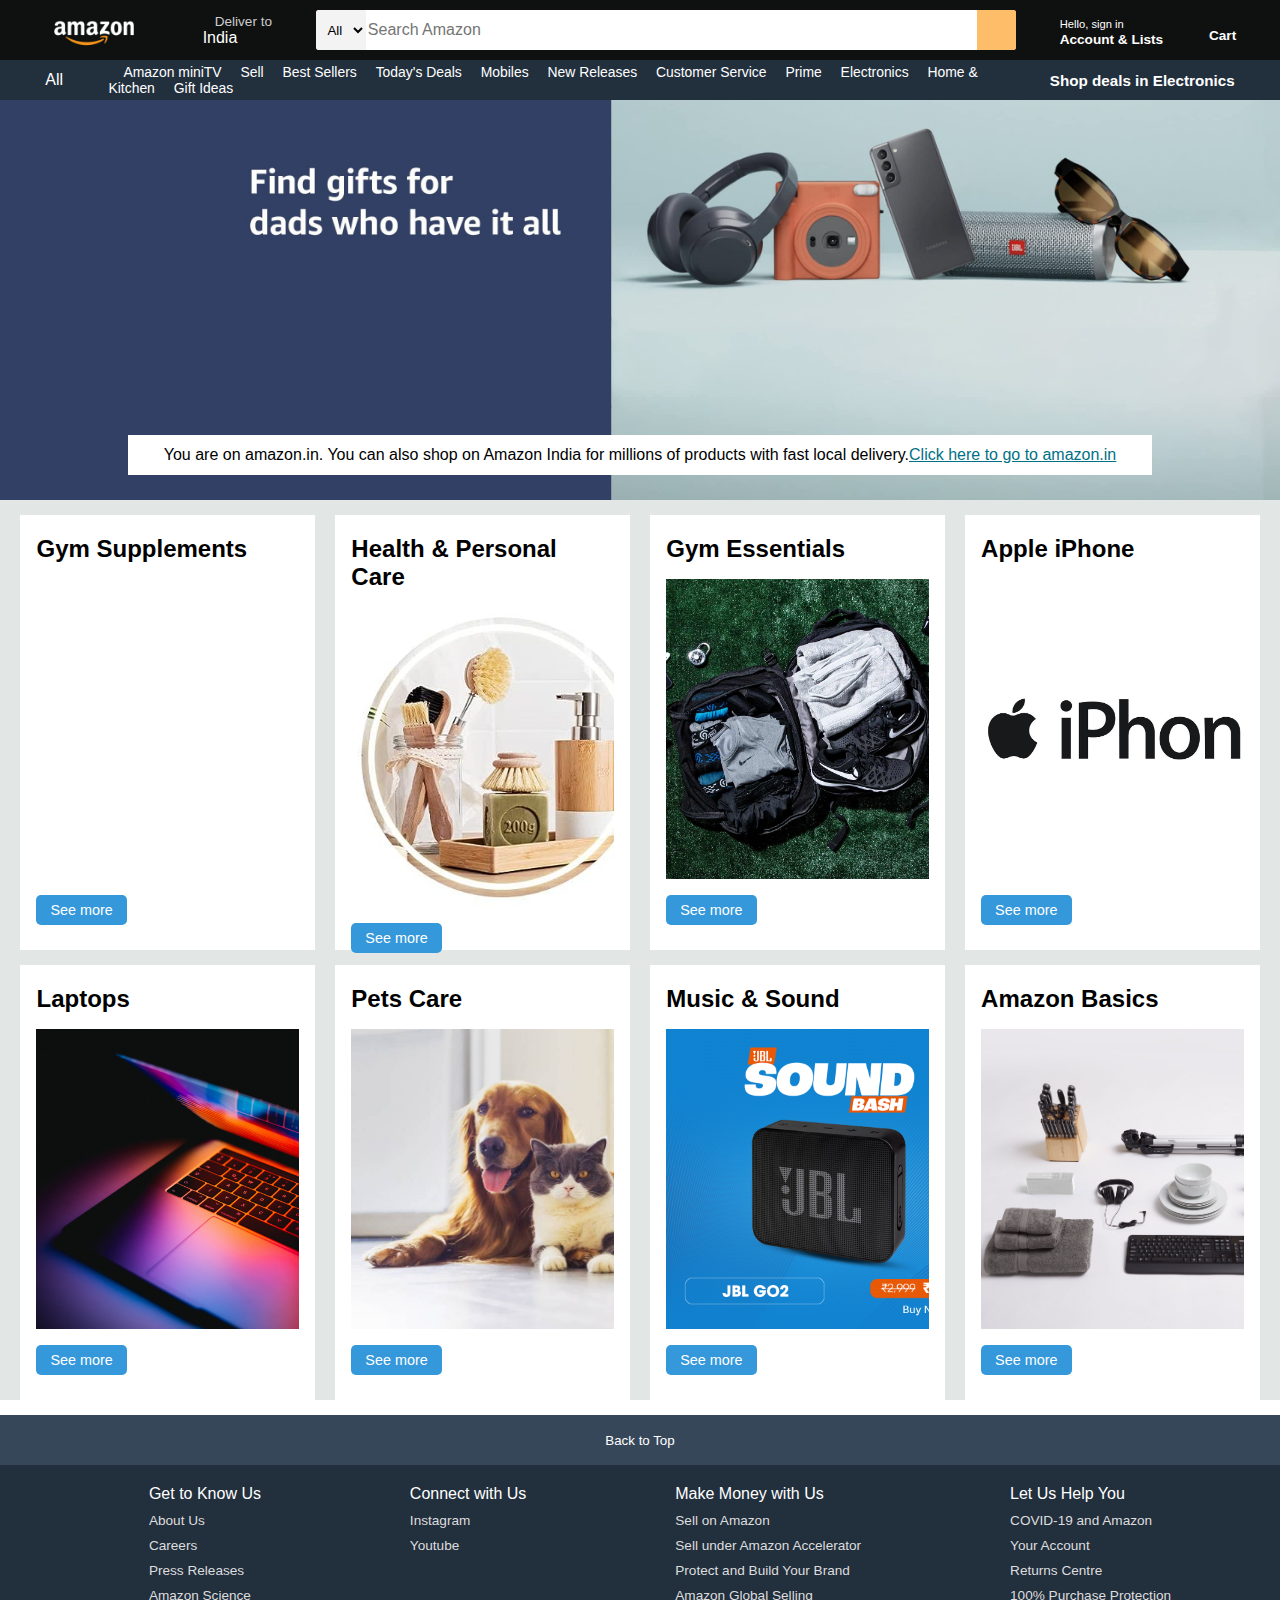
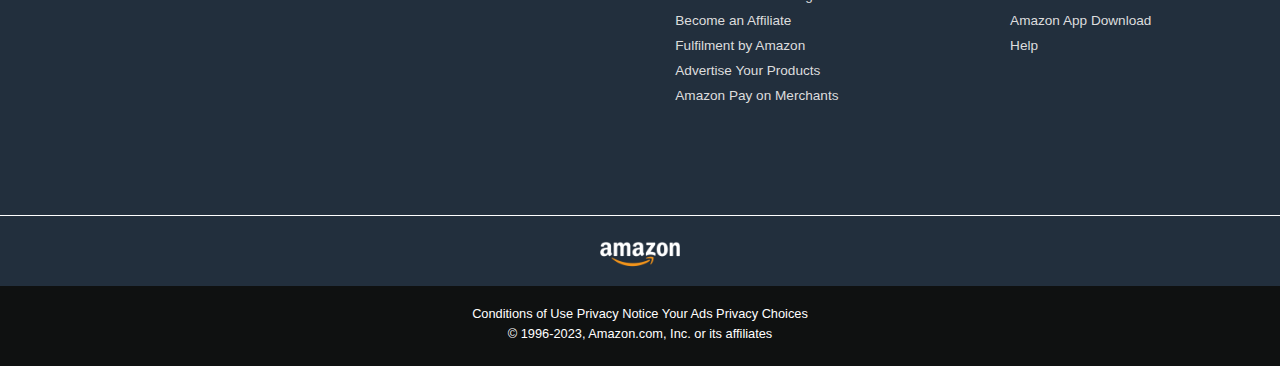
<file: index.html>
<!DOCTYPE html>
<html lang="en">

<head>
    <meta charset="UTF-8">
    <meta name="viewport" content="width=device-width, initial-scale=1.0">
    <title>Online Shopping site in India: Shop Online for Mobiles, Boooks, Watches, Shoes & More -Amazon.in</title>
    <link rel="stylesheet" href="https://cdnjs.cloudflare.com/ajax/libs/font-awesome/6.4.0/css/all.min.css"
        integrity="sha512-iecdLmaskl7CVkqkXNQ/ZH/XLlvWZOJyj7Yy7tcenmpD1ypASozpmT/E0iPtmFIB46ZmdtAc9eNBvH0H/ZpiBw=="
        crossorigin="anonymous" referrerpolicy="no-referrer" />
    <link rel="stylesheet" href="./Shubhu_style.css">
    <link rel="website icon" type="png"
        href="https://encrypted-tbn0.gstatic.com/images?q=tbn:ANd9GcQ9f03KQ_udQdA-QOpRK8eWTb-h8mdM5DXiVg&usqp=CAU">
</head>

<body>
    <header>
        <div class="navbar">

            <div class="nav-logo border">
                <div class="logo">

                </div>
            </div>

            <div class="nav-address border">
                <p class="add-first">Deliver to</p>
                <div class="add-icon">
                    <i class="fa-solid fa-location-dot "></i>
                    <p class="add-sec">India</p>
                </div>
            </div>

            <div class="nav-search">
                <select class="search-select">
                    <option value="All Categories">All</option>
                    <option value="Alexa Skills">Alexa Skills</option>
                    <option value="Amazon Devices">Amazon Devices</option>
                    <option value="Amazon Fashion">Amazon Fashion</option>
                    <option value="Amazon Fresh">Amazon Fresh</option>
                    <option value="Amazon Pharmacy">Amazon Pharmacy</option>
                    <option value="Appliances">Appliances</option>
                    <option value="Apps & Games">Apps & Games</option>
                    <option value="Baby">Baby</option>
                    <option value="Beauty">Beauty</option>
                </select>
                <input class="search-input" placeholder="Search Amazon">
                <div class="search-icon">
                    <i class="fa-solid fa-magnifying-glass"></i>
                </div>
            </div>

            <div class="nav-signin border">
                <p><span>Hello, sign in</span></p>
                <p class="nav-second">Account & Lists</p>
            </div>

            <!-- <div class="nav-return border">
                <p><span>Returns</span></p>
                <p class="nav-second">& Orders</p>
            </div> -->

            <div class="nav-cart border">
                <i class="fa-solid fa-cart-shopping "></i>
                Cart
            </div>
        </div>

        <div class="panel">
            <div class="panel-all">
                <a href=""><i class="fa-solid fa-bars"></i>
                    All</a>
            </div>

            <div class="panel-ops">
                <a href="">
                    <p>Amazon miniTV</p>
                </a>
                <a href="">
                    <p>Sell</p>
                </a>
                <a href="">
                    <p>Best Sellers</p>
                </a>
                <a href="">
                    <p>Today's Deals</p>
                </a>
                <a href="">
                    <p>Mobiles</p>
                </a>
                <a href="">
                    <p>New Releases</p>
                </a>
                <a href="">
                    <p>Customer Service</p>
                </a>
                <a href="">
                    <p>Prime</p>
                </a>
                <a href="">
                    <p>Electronics</p>
                </a>
                <a href="">
                    <p>Home & Kitchen</p>
                </a>
                <a href="">
                    <p>Gift Ideas </p>
                </a>
            </div>

            <div class="panel-deals">
                <a href="">Shop deals in Electronics</a>
            </div>
        </div>
    </header>

    <div class="hero-section">
        <div class="hero-msg">
            <p>You are on amazon.in. You can also shop on Amazon India for millions of products with fast local
                delivery.<a href="">Click here to go to amazon.in</a></p>
        </div>
    </div>

    <div class="shop-section">
        <div class="box">
            <div class="box-content">
                <h2>Gym Supplements</h2>
                <div class="box-img"
                    style="background-image: url('https://live.staticflickr.com/7573/15896771920_f7422e9421.jpg')">
                </div>
                <button class="See-more" id="goToPage1">See more</button>
            </div>
        </div>
        <div class="box">
            <div class="box-content">
                <h2>Health & Personal Care</h2>
                <div class="box-img" style="background-image: url('img-box_content/box-2.jpg')"></div>
                <button class="See-more" id="goToPage2">See more</button>
            </div>
        </div>
        <div class="box">
            <div class="box-content">
                <h2>Gym Essentials</h2>
                <div class="box-img" style="background-image: url('img-box_content/box-3.jpg')"></div>
                <button class="See-more" id="goToPage3">See more</button>
            </div>
        </div>
        <div class="box">
            <div class="box-content">
                <h2>Apple iPhone</h2>
                <div class="box-img" id="apple-iphone" style="background-image: url('img-box_content/Logo\ Apple\ iPhone.jpg ')"></div>
                <button class="See-more" id="goToPage4">See more</button>
            </div>
        </div>
        <div class="box">
            <div class="box-content">
                <h2>Laptops</h2>
                <div class="box-img" style="background-image: url('img-box_content/logo_laptops.jpg')"></div>
                <button class="See-more" id="goToPage5">See more</button>
            </div>
        </div>
        <div class="box">
            <div class="box-content">
                <h2>Pets Care</h2>
                <div class="box-img" style="background-image: url('img-box_content/box6_image.jpg')"></div>
                <button class="See-more" id="goToPage6">See more</button>
            </div>
        </div>
        <div class="box">
            <div class="box-content">
                <h2>Music & Sound</h2>
                <div class="box-img" style="background-image: url('img-box_content/box-7.gif')"></div>
                <button class="See-more" id="goToPage7">See more</button>
            </div>
        </div>
        <div class="box">
            <div class="box-content">
                <h2>Amazon Basics</h2>
                <div class="box-img" style="background-image: url('img-box_content/box-8.jpg')"></div>
                <button class="See-more" id="goToPage8">See more</button>
            </div>
        </div>
    </div>

    <footer>
        <div class="foot-panel1">
            <button id="back-to-top-btn">Back to Top</button>
        </div>

        <div class="foot-panel2">
            <ul>
                <p>Get to Know Us</p>
                <a href="https://www.aboutamazon.in/?utm_source=gateway&utm_medium=footer">About Us</a>
                <a href="https://amazon.jobs/en/" target="_blank">Careers</a>
                <a href="https://press.aboutamazon.in/?utm_source=gateway&utm_medium=footer">Press Releases</a>
                <a href="https://www.amazon.science/">Amazon Science</a>
            </ul>
            <ul>
                <p>Connect with Us</p>
                <a href="https://www.instagram.com/shubhu_boy_7/?igshid=YmMyMTA2M2Y%3D" target="_blank">Instagram</a>
                <a href="https://www.youtube.com/@ShubhamBurde7" target="_blank">Youtube</a>
            </ul>
            <ul>
                <p>Make Money with Us</p>
                <a href="https://www.amazon.in/b/?node=2838698031&ld=AZINSOANavDesktopFooter_C&ref_=nav_footer_sell_C">Sell
                    on Amazon</a>
                <a href="https://www.amazon.in/b/?node=16192220031&ref_=map_1_b2b_GW_FT">Sell under Amazon
                    Accelerator</a>
                <a href="https://brandservices.amazon.in/?ref=AOINABRLGNRFOOT&ld=AOINABRLGNRFOOT">Protect and Build Your
                    Brand</a>
                <a
                    href="https://sell.amazon.in/grow-your-business/amazon-global-selling?ld=AZIN_Footer_V1&ref=AZIN_Footer_V1">Amazon
                    Global Selling</a>
                <a
                    href="https://affiliate-program.amazon.in/?utm_campaign=assocshowcase&utm_medium=footer&utm_source=GW&ref_=footer_assoc">Become
                    an Affiliate</a>
                <a href="https://sell.amazon.in/sell-online/fulfillment-by-amazon?ref_=asin_soa_rd&ld=AWRGINFBAfooter">Fulfilment
                    by Amazon</a>
                <a href="https://advertising.amazon.com/en-gb?ref=Amz.in">Advertise Your Products</a>
                <a href="https://www.amazonpay.in/merchant">Amazon Pay on Merchants</a>
            </ul>
            <ul>
                <p>Let Us Help You</p>
                <a href="https://www.amazon.in/gp/help/customer/display.html?nodeId=GDFU3JS5AL6SYHRD&ref_=footer_covid">COVID-19
                    and Amazon</a>
                <a href="https://www.amazon.in/gp/css/homepage.html?ref_=footer_ya">Your Account</a>
                <a
                    href="https://www.amazon.in/ap/signin?openid.pape.max_auth_age=3600&openid.return_to=https%3A%2F%2Fwww.amazon.in%2Fspr%2Freturns%2Fhomepage%2Fhomepage.html%3Fref_%3Dfooter_hy_f_4&openid.identity=http%3A%2F%2Fspecs.openid.net%2Fauth%2F2.0%2Fidentifier_select&openid.assoc_handle=amzn_psr_desktop_in&openid.mode=checkid_setup&language=en_IN&openid.claimed_id=http%3A%2F%2Fspecs.openid.net%2Fauth%2F2.0%2Fidentifier_select&openid.ns=http%3A%2F%2Fspecs.openid.net%2Fauth%2F2.0">Returns
                    Centre</a>
                <a href="https://www.amazon.in/gp/help/customer/display.html?nodeId=201083470&ref_=footer_swc">100%
                    Purchase Protection</a>
                <a href="https://www.amazon.in/gp/browse.html?node=6967393031&ref_=footer_mobapp">Amazon App
                    Download</a>
                <a
                    href="https://www.amazon.in/gp/help/customer/display.html?nodeId=200507590&ref_=footer_gw_m_b_he">Help</a>
            </ul>
        </div>

        <div class="foot-panel3">
            <div class="logo"></div>
        </div>

        <div class="foot-panel4">
            <div class="pages">
                <a href="">Conditions of Use</a>
                <a href="">Privacy Notice</a>
                <a href="">Your Ads Privacy Choices</a>
            </div>
            <div class="copyright">
                © 1996-2023, Amazon.com, Inc. or its affiliates
            </div>
        </div>
    </footer>
    <script src="script.js"></script>
</body>

</html>
</file>
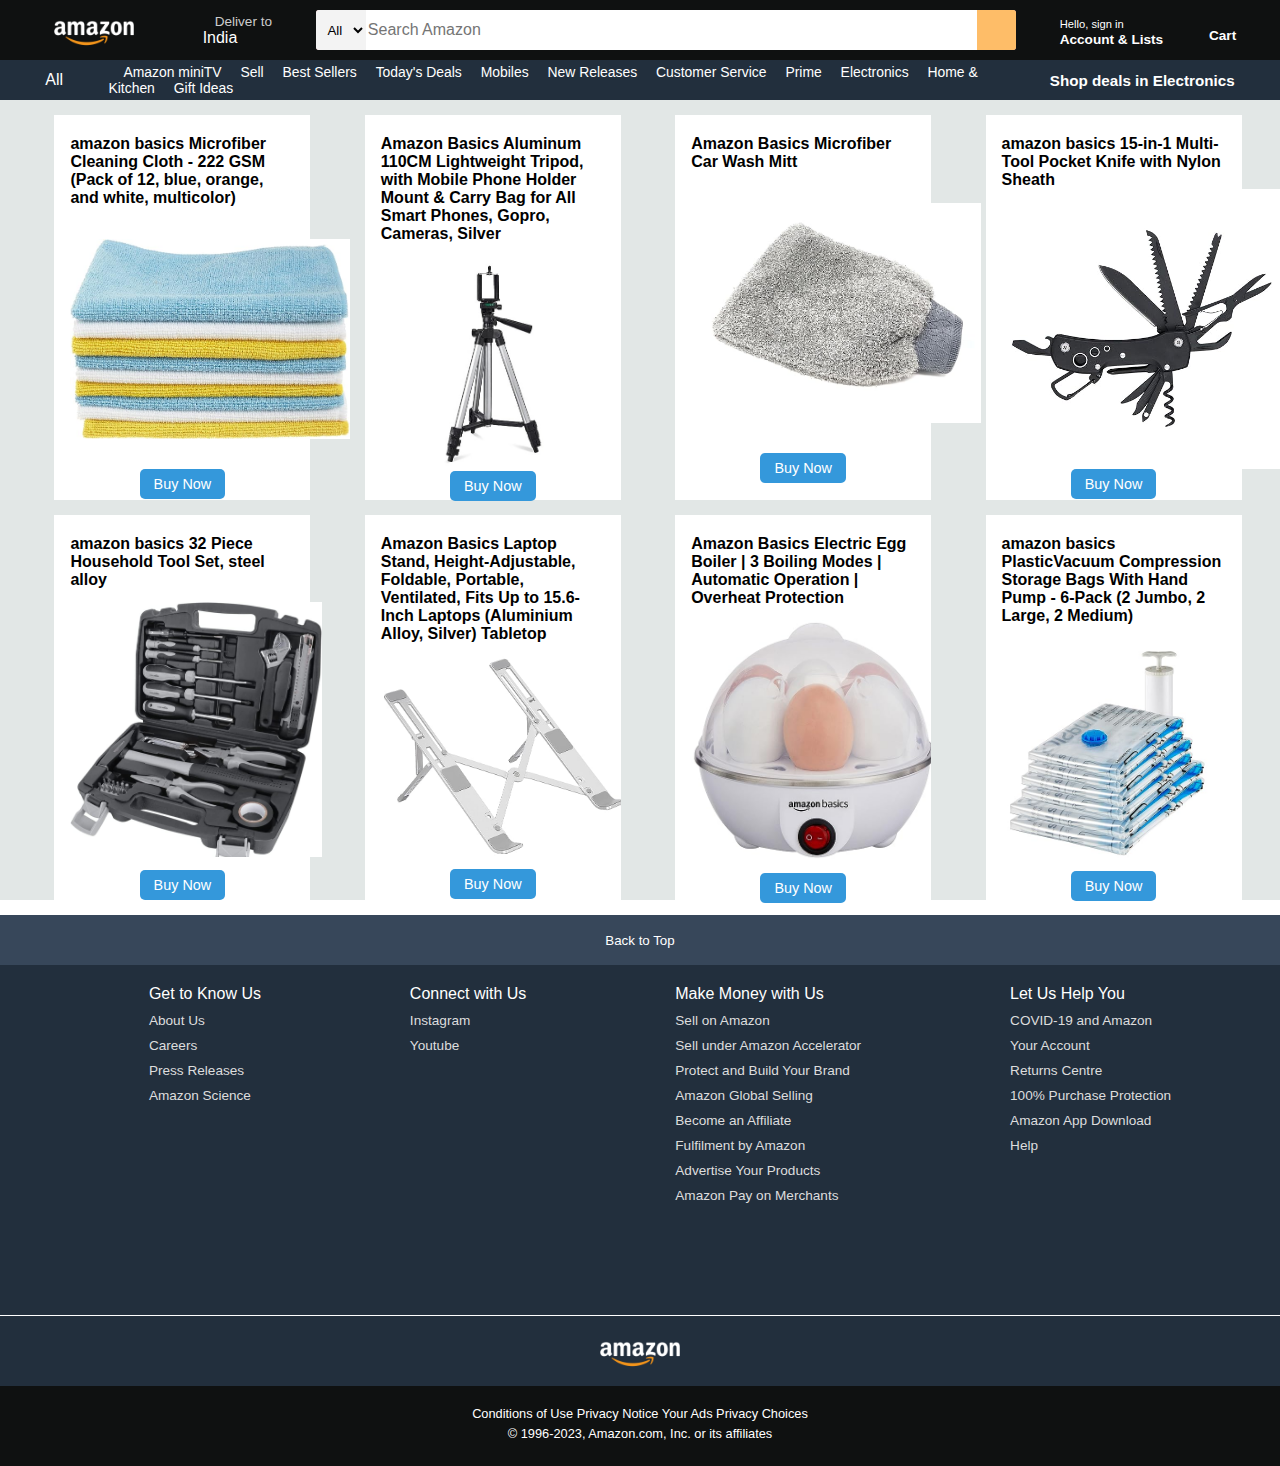
<file: amazon_basic.html>
<!DOCTYPE html>
<html lang="en">

<head>
    <meta charset="UTF-8">
    <meta name="viewport" content="width=device-width, initial-scale=1.0">
    <title>Online Shopping site in India: Shop Online for Mobiles, Boooks, Watches, Shoes & More -Amazon.in</title>
    <link rel="stylesheet" href="https://cdnjs.cloudflare.com/ajax/libs/font-awesome/6.4.0/css/all.min.css"
        integrity="sha512-iecdLmaskl7CVkqkXNQ/ZH/XLlvWZOJyj7Yy7tcenmpD1ypASozpmT/E0iPtmFIB46ZmdtAc9eNBvH0H/ZpiBw=="
        crossorigin="anonymous" referrerpolicy="no-referrer" />
    <link rel="stylesheet" href="./amazon_basic.css">
    <link rel="website icon" type="png"
        href="https://encrypted-tbn0.gstatic.com/images?q=tbn:ANd9GcQ9f03KQ_udQdA-QOpRK8eWTb-h8mdM5DXiVg&usqp=CAU">
</head>

<body>
    <header>
        <div class="navbar">

            <div class="nav-logo border">
                <a href="/index.html">
                    <div class="logo">

                    </div>
                </a>
            </div>

            <div class="nav-address border">
                <p class="add-first">Deliver to</p>
                <div class="add-icon">
                    <i class="fa-solid fa-location-dot "></i>
                    <p class="add-sec">India</p>
                </div>
            </div>

            <div class="nav-search">
                <select class="search-select">
                    <option value="All Categories">All</option>
                    <option value="Alexa Skills">Alexa Skills</option>
                    <option value="Amazon Devices">Amazon Devices</option>
                    <option value="Amazon Fashion">Amazon Fashion</option>
                    <option value="Amazon Fresh">Amazon Fresh</option>
                    <option value="Amazon Pharmacy">Amazon Pharmacy</option>
                    <option value="Appliances">Appliances</option>
                    <option value="Apps & Games">Apps & Games</option>
                    <option value="Baby">Baby</option>
                    <option value="Beauty">Beauty</option>
                </select>
                <input class="search-input" placeholder="Search Amazon">
                <div class="search-icon">
                    <i class="fa-solid fa-magnifying-glass"></i>
                </div>
            </div>

            <div class="nav-signin border">
                <p><span>Hello, sign in</span></p>
                <p class="nav-second">Account & Lists</p>
            </div>

            <!-- <div class="nav-return border">
                <p><span>Returns</span></p>
                <p class="nav-second">& Orders</p>
            </div> -->

            <div class="nav-cart border">
                <i class="fa-solid fa-cart-shopping "></i>
                Cart
            </div>
        </div>

        <div class="panel">
            <div class="panel-all">
                <i class="fa-solid fa-bars"></i>
                All
            </div>

            <div class="panel-ops">
                <p>Amazon miniTV</p>
                <p>Sell</p>
                <p>Best Sellers</p>
                <p>Today's Deals</p>
                <p>Mobiles</p>
                <p>New Releases</p>
                <p>Customer Service</p>
                <p>Prime</p>
                <p>Electronics</p>
                <p>Home & Kitchen</p>
                <p>Gift Ideas </p>
            </div>

            <div class="panel-deals">
                Shop deals in Electronics
            </div>
        </div>
    </header>

    <!-- <div class="hero-section">
        <div class="hero-msg">
            <p>You are on amazon.in. You can also shop on Amazon India for millions of products with fast local
                delivery.<a href="">Click here to go to amazon.in</a></p>
        </div>
    </div> -->

    <div class="shop-section">
        <div class="box">
            <div class="box-content">
                <h2 class="caption">amazon basics Microfiber Cleaning Cloth - 222 GSM (Pack of 12, blue, orange, and white, multicolor)</h2>
                <div class="box-img" id="ab1" 
                    style="background-image: url('img-amazon_basic/1.jpg')">
                </div>
                <button class="See-more"><a href="https://amzn.to/44VfDx1" id="go-to">Buy Now</a> </button>
                <!-- <button class="See-more" id="go-to-14" >Buy now</button> -->
            </div>
        </div>
        <div class="box">
            <div class="box-content">
                <h2 class="caption">Amazon Basics Aluminum 110CM Lightweight Tripod, with Mobile Phone Holder Mount & Carry Bag for All Smart Phones, Gopro, Cameras, Silver</h2>
                <div class="box-img" id="ab2"
                    style="background-image: url('img-amazon_basic/2.jpg')">
                </div>
                <button class="See-more"><a href="https://amzn.to/46h9Ym4" id="go-to">Buy Now</a> </button>
            </div>
        </div>
        <div class="box">
            <div class="box-content">
                <h2 class="caption">Amazon Basics Microfiber Car Wash Mitt</h2>
                <div class="box-img" id="ab3"
                    style="background-image: url('img-amazon_basic/3.jpg')">
                </div>
                <button class="See-more"><a href="https://amzn.to/3EGDxlh" id="go-to">Buy Now</a> </button>
            </div>
        </div>
        <div class="box">
            <div class="box-content">
                <h2 class="caption" id="beginner-title">amazon basics 15-in-1 Multi-Tool Pocket Knife with Nylon Sheath</h2>
                <div class="box-img" id="ab4"
                    style="background-image: url('img-amazon_basic/4.jpg')">
                </div>
                <button class="See-more"><a href="https://amzn.to/3LrM6nV" id="go-to">Buy Now</a> </button>
            </div>
        </div>
        <div class="box">
            <div class="box-content">
                <h2 class="caption">amazon basics 32 Piece Household Tool Set, steel alloy</h2>
                <div class="box-img" id="ab5"
                    style="background-image: url('img-amazon_basic/5.jpg')">
                </div>
                <button class="See-more"><a href="https://amzn.to/3Lw2gN1" id="go-to">Buy Now</a> </button>
            </div>
        </div>
        <div class="box">
            <div class="box-content">
                <h2 class="caption">Amazon Basics Laptop Stand, Height-Adjustable, Foldable, Portable, Ventilated, Fits Up to 15.6-Inch Laptops (Aluminium Alloy, Silver) Tabletop</h2>
                <div class="box-img" id="ab6"
                    style="background-image: url('img-amazon_basic/6.jpg')">
                </div>
                <button class="See-more"><a href="https://amzn.to/45Vzc9R" id="go-to">Buy Now</a> </button>
            </div>
        </div>
        <div class="box">
            <div class="box-content">
                <h2 class="caption">Amazon Basics Electric Egg Boiler | 3 Boiling Modes | Automatic Operation | Overheat Protection</h2>
                <div class="box-img" id="ab7"
                    style="background-image: url('img-amazon_basic/7.jpg')">
                </div>
                <button class="See-more"><a href="https://amzn.to/3PHPP39" id="go-to">Buy Now</a> </button>
            </div>
        </div>
        <div class="box">
            <div class="box-content">
                <h2 class="caption">amazon basics PlasticVacuum Compression Storage Bags With Hand Pump - 6-Pack (2 Jumbo, 2 Large, 2 Medium)</h2>
                <div class="box-img" id="ab8"
                    style="background-image: url('img-amazon_basic/8.jpg')">
                </div>
                <button class="See-more"><a href="https://amzn.to/4500omy" id="go-to">Buy Now</a> </button>
            </div>
        </div>

    </div>
    </div>
    <!-- <div class="box">
            <div class="box-content">
                <h2>Health & Personal Care</h2>
                <div class="box-img" style="background-image: url('box2_image.jpg')"></div>
                <button class="See-more">See more</button>
            </div>
        </div>
        <div class="box">
            <div class="box-content">
                <h2>Furnitures</h2>
                <div class="box-img" style="background-image: url('box3_image.jpg')"></div>
                <button class="See-more">See more</button>
            </div>
        </div>
        <div class="box">
            <div class="box-content">
                <h2>Electronics</h2>
                <div class="box-img" style="background-image: url('box4_image.jpg')"></div>
                <button class="See-more" >See more</button>
            </div>
        </div>
        <div class="box">
            <div class="box-content">
                <h2>Beauty picks</h2>
                <div class="box-img" style="background-image: url('box5_image.jpg')"></div>
                <button class="See-more">See more</button>
            </div>
        </div>
        <div class="box">
            <div class="box-content">
                <h2>Pets Care</h2>
                <div class="box-img" style="background-image: url('box6_image.jpg')"></div>
                <button class="See-more">See more</button>
            </div>
        </div>
        <div class="box">
            <div class="box-content">
                <h2>New Arrival in Toys</h2>
                <div class="box-img" style="background-image: url('box7_image.jpg')"></div>
                <button class="See-more">See more</button>
            </div>
        </div>
        <div class="box">
            <div class="box-content">
                <h2>Discover Fashion Trends</h2>
                <div class="box-img" style="background-image: url('box8_image.jpg')"></div>
                <button class="See-more">See more</button>
            </div>
        </div> -->
    </div>

    <footer>
        <div class="foot-panel1">
            <button id="back-to-top-btn">Back to Top</button>
        </div>

        <div class="foot-panel2">
            <ul>
                <p>Get to Know Us</p>
                <a href="https://www.aboutamazon.in/?utm_source=gateway&utm_medium=footer">About Us</a>
                <a href="https://amazon.jobs/en/" target="_blank">Careers</a>
                <a href="https://press.aboutamazon.in/?utm_source=gateway&utm_medium=footer">Press Releases</a>
                <a href="https://www.amazon.science/">Amazon Science</a>
            </ul>
            <ul>
                <p>Connect with Us</p>
                <a href="https://www.instagram.com/shubhu_boy_7/?igshid=YmMyMTA2M2Y%3D" target="_blank">Instagram</a>
                <a href="https://www.youtube.com/@ShubhamBurde7" target="_blank">Youtube</a>
            </ul>
            <ul>
                <p>Make Money with Us</p>
                <a href="https://www.amazon.in/b/?node=2838698031&ld=AZINSOANavDesktopFooter_C&ref_=nav_footer_sell_C">Sell
                    on Amazon</a>
                <a href="https://www.amazon.in/b/?node=16192220031&ref_=map_1_b2b_GW_FT">Sell under Amazon
                    Accelerator</a>
                <a href="https://brandservices.amazon.in/?ref=AOINABRLGNRFOOT&ld=AOINABRLGNRFOOT">Protect and Build Your
                    Brand</a>
                <a
                    href="https://sell.amazon.in/grow-your-business/amazon-global-selling?ld=AZIN_Footer_V1&ref=AZIN_Footer_V1">Amazon
                    Global Selling</a>
                <a
                    href="https://affiliate-program.amazon.in/?utm_campaign=assocshowcase&utm_medium=footer&utm_source=GW&ref_=footer_assoc">Become
                    an Affiliate</a>
                <a href="https://sell.amazon.in/sell-online/fulfillment-by-amazon?ref_=asin_soa_rd&ld=AWRGINFBAfooter">Fulfilment
                    by Amazon</a>
                <a href="https://advertising.amazon.com/en-gb?ref=Amz.in">Advertise Your Products</a>
                <a href="https://www.amazonpay.in/merchant">Amazon Pay on Merchants</a>
            </ul>
            <ul>
                <p>Let Us Help You</p>
                <a href="https://www.amazon.in/gp/help/customer/display.html?nodeId=GDFU3JS5AL6SYHRD&ref_=footer_covid">COVID-19
                    and Amazon</a>
                <a href="https://www.amazon.in/gp/css/homepage.html?ref_=footer_ya">Your Account</a>
                <a
                    href="https://www.amazon.in/ap/signin?openid.pape.max_auth_age=3600&openid.return_to=https%3A%2F%2Fwww.amazon.in%2Fspr%2Freturns%2Fhomepage%2Fhomepage.html%3Fref_%3Dfooter_hy_f_4&openid.identity=http%3A%2F%2Fspecs.openid.net%2Fauth%2F2.0%2Fidentifier_select&openid.assoc_handle=amzn_psr_desktop_in&openid.mode=checkid_setup&language=en_IN&openid.claimed_id=http%3A%2F%2Fspecs.openid.net%2Fauth%2F2.0%2Fidentifier_select&openid.ns=http%3A%2F%2Fspecs.openid.net%2Fauth%2F2.0">Returns
                    Centre</a>
                <a href="https://www.amazon.in/gp/help/customer/display.html?nodeId=201083470&ref_=footer_swc">100%
                    Purchase Protection</a>
                <a href="https://www.amazon.in/gp/browse.html?node=6967393031&ref_=footer_mobapp">Amazon App
                    Download</a>
                <a
                    href="https://www.amazon.in/gp/help/customer/display.html?nodeId=200507590&ref_=footer_gw_m_b_he">Help</a>
            </ul>
        </div>

        <div class="foot-panel3">
            <div class="logo"></div>
        </div>

        <div class="foot-panel4">
            <div class="pages">
                <a href="">Conditions of Use</a>
                <a href="">Privacy Notice</a>
                <a href="">Your Ads Privacy Choices</a>
            </div>
            <div class="copyright">
                © 1996-2023, Amazon.com, Inc. or its affiliates
            </div>
        </div>
    </footer>
    <script src="script.js"></script>
</body>

</html>
</file>
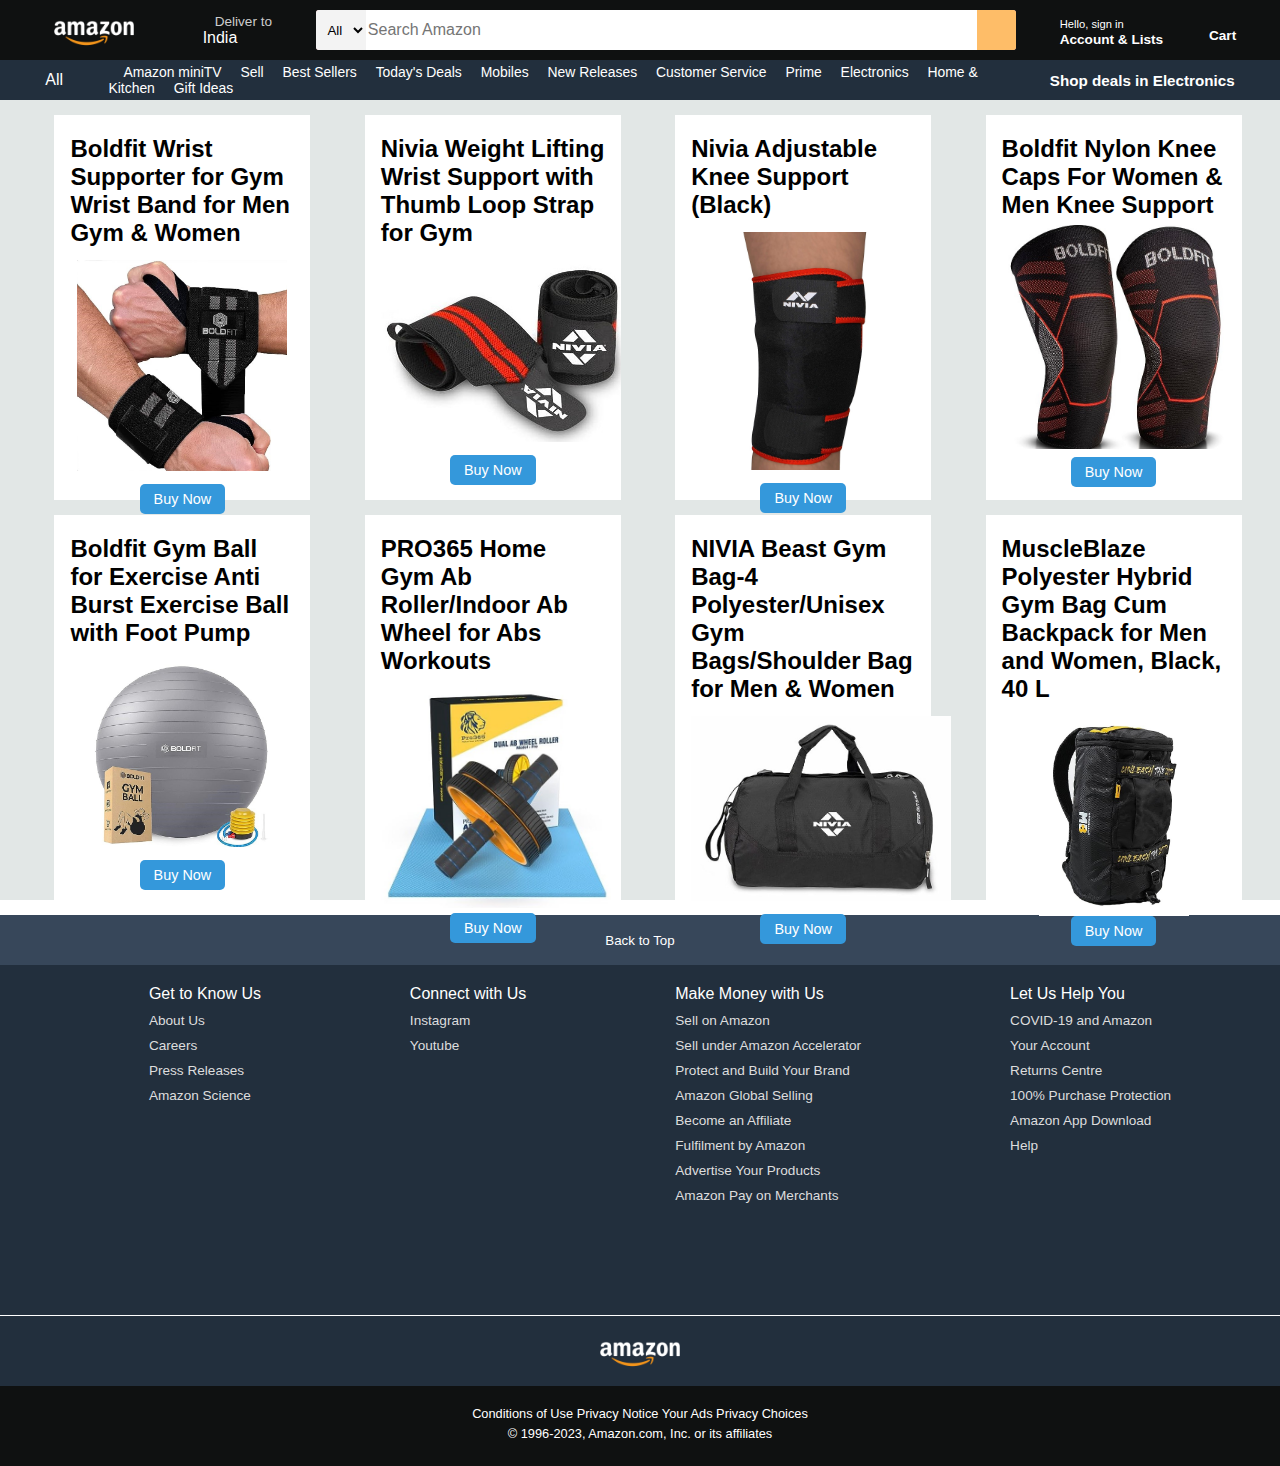
<file: gym-e.html>
<!DOCTYPE html>
<html lang="en">

<head>
    <meta charset="UTF-8">
    <meta name="viewport" content="width=device-width, initial-scale=1.0">
    <title>Online Shopping site in India: Shop Online for Mobiles, Boooks, Watches, Shoes & More -Amazon.in</title>
    <link rel="stylesheet" href="https://cdnjs.cloudflare.com/ajax/libs/font-awesome/6.4.0/css/all.min.css"
        integrity="sha512-iecdLmaskl7CVkqkXNQ/ZH/XLlvWZOJyj7Yy7tcenmpD1ypASozpmT/E0iPtmFIB46ZmdtAc9eNBvH0H/ZpiBw=="
        crossorigin="anonymous" referrerpolicy="no-referrer" />
    <link rel="stylesheet" href="./gym-e.css">
    <link rel="website icon" type="png"
        href="https://encrypted-tbn0.gstatic.com/images?q=tbn:ANd9GcQ9f03KQ_udQdA-QOpRK8eWTb-h8mdM5DXiVg&usqp=CAU">
</head>

<body>
    <header>
        <div class="navbar">

            <div class="nav-logo border">
                <a href="/index.html">
                    <div class="logo">

                    </div>
                </a>
            </div>

            <div class="nav-address border">
                <p class="add-first">Deliver to</p>
                <div class="add-icon">
                    <i class="fa-solid fa-location-dot "></i>
                    <p class="add-sec">India</p>
                </div>
            </div>

            <div class="nav-search">
                <select class="search-select">
                    <option value="All Categories">All</option>
                    <option value="Alexa Skills">Alexa Skills</option>
                    <option value="Amazon Devices">Amazon Devices</option>
                    <option value="Amazon Fashion">Amazon Fashion</option>
                    <option value="Amazon Fresh">Amazon Fresh</option>
                    <option value="Amazon Pharmacy">Amazon Pharmacy</option>
                    <option value="Appliances">Appliances</option>
                    <option value="Apps & Games">Apps & Games</option>
                    <option value="Baby">Baby</option>
                    <option value="Beauty">Beauty</option>
                </select>
                <input class="search-input" placeholder="Search Amazon">
                <div class="search-icon">
                    <i class="fa-solid fa-magnifying-glass"></i>
                </div>
            </div>

            <div class="nav-signin border">
                <p><span>Hello, sign in</span></p>
                <p class="nav-second">Account & Lists</p>
            </div>

            <!-- <div class="nav-return border">
                <p><span>Returns</span></p>
                <p class="nav-second">& Orders</p>
            </div> -->

            <div class="nav-cart border">
                <i class="fa-solid fa-cart-shopping "></i>
                Cart
            </div>
        </div>

        <div class="panel">
            <div class="panel-all">
                <i class="fa-solid fa-bars"></i>
                All
            </div>

            <div class="panel-ops">
                <p>Amazon miniTV</p>
                <p>Sell</p>
                <p>Best Sellers</p>
                <p>Today's Deals</p>
                <p>Mobiles</p>
                <p>New Releases</p>
                <p>Customer Service</p>
                <p>Prime</p>
                <p>Electronics</p>
                <p>Home & Kitchen</p>
                <p>Gift Ideas </p>
            </div>

            <div class="panel-deals">
                Shop deals in Electronics
            </div>
        </div>
    </header>

    <!-- <div class="hero-section">
        <div class="hero-msg">
            <p>You are on amazon.in. You can also shop on Amazon India for millions of products with fast local
                delivery.<a href="">Click here to go to amazon.in</a></p>
        </div>
    </div> -->

    <div class="shop-section">
        <div class="box">
            <div class="box-content">
                <h2 class="caption">Boldfit Wrist Supporter for Gym Wrist Band for Men Gym & Women</h2>
                <div class="box-img" id="b-wb" 
                    style="background-image: url('img-gym-essential/b-wb.jpg')">
                </div>
                <button class="See-more"><a href="https://amzn.to/45vECs2" id="go-to">Buy Now</a> </button>
                <!-- <button class="See-more" id="go-to-14" >Buy now</button> -->
            </div>
        </div>
        <div class="box">
            <div class="box-content">
                <h2 class="caption">Nivia Weight Lifting Wrist Support with Thumb Loop Strap for Gym</h2>
                <div class="box-img" id="n-wb"
                    style="background-image: url('img-gym-essential/n-wb.jpg')">
                </div>
                <button class="See-more"><a href="https://amzn.to/3OWjhRw" id="go-to">Buy Now</a> </button>
            </div>
        </div>
        <div class="box">
            <div class="box-content">
                <h2 class="caption">Nivia Adjustable Knee Support (Black)</h2>
                <div class="box-img" id="n-kc"
                    style="background-image: url('img-gym-essential/n-kc.jpg')">
                </div>
                <button class="See-more"><a href="https://amzn.to/3QZPAS4" id="go-to">Buy Now</a> </button>
            </div>
        </div>
        <div class="box">
            <div class="box-content">
                <h2 class="caption" id="beginner-title">Boldfit Nylon Knee Caps For Women & Men Knee Support</h2>
                <div class="box-img" id="b-kc"
                    style="background-image: url('img-gym-essential/b-kc.jpg')">
                </div>
                <button class="See-more"><a href="https://amzn.to/3qPYqY5" id="go-to">Buy Now</a> </button>
            </div>
        </div>
        <div class="box">
            <div class="box-content">
                <h2 class="caption">Boldfit Gym Ball for Exercise Anti Burst Exercise Ball with Foot Pump</h2>
                <div class="box-img" id="b-ball"
                    style="background-image: url('img-gym-essential/b-ball.jpg')">
                </div>
                <button class="See-more"><a href="https://amzn.to/3R2AQ59" id="go-to">Buy Now</a> </button>
            </div>
        </div>
        <div class="box">
            <div class="box-content">
                <h2 class="caption">PRO365 Home Gym Ab Roller/Indoor Ab Wheel for Abs Workouts</h2>
                <div class="box-img" id="roller"
                    style="background-image: url('img-gym-essential/roller.jpg')">
                </div>
                <button class="See-more"><a href="https://amzn.to/3r356C5" id="go-to">Buy Now</a> </button>
            </div>
        </div>
        <div class="box">
            <div class="box-content">
                <h2 class="caption">NIVIA Beast Gym Bag-4 Polyester/Unisex Gym Bags/Shoulder Bag for Men & Women</h2>
                <div class="box-img" id="n-bag"
                    style="background-image: url('img-gym-essential/n-bag.jpg')">
                </div>
                <button class="See-more"><a href="https://amzn.to/45JyA72" id="go-to">Buy Now</a> </button>
            </div>
        </div>
        <div class="box">
            <div class="box-content">
                <h2 class="caption">MuscleBlaze Polyester Hybrid Gym Bag Cum Backpack for Men and Women, Black, 40 L</h2>
                <div class="box-img" id="m-bag"
                    style="background-image: url('img-gym-essential/m-bag.jpg')">
                </div>
                <button class="See-more"><a href="https://amzn.to/3PkuQDq" id="go-to">Buy Now</a> </button>
            </div>
        </div>

    </div>
    </div>
    <!-- <div class="box">
            <div class="box-content">
                <h2>Health & Personal Care</h2>
                <div class="box-img" style="background-image: url('box2_image.jpg')"></div>
                <button class="See-more">See more</button>
            </div>
        </div>
        <div class="box">
            <div class="box-content">
                <h2>Furnitures</h2>
                <div class="box-img" style="background-image: url('box3_image.jpg')"></div>
                <button class="See-more">See more</button>
            </div>
        </div>
        <div class="box">
            <div class="box-content">
                <h2>Electronics</h2>
                <div class="box-img" style="background-image: url('box4_image.jpg')"></div>
                <button class="See-more" >See more</button>
            </div>
        </div>
        <div class="box">
            <div class="box-content">
                <h2>Beauty picks</h2>
                <div class="box-img" style="background-image: url('box5_image.jpg')"></div>
                <button class="See-more">See more</button>
            </div>
        </div>
        <div class="box">
            <div class="box-content">
                <h2>Pets Care</h2>
                <div class="box-img" style="background-image: url('box6_image.jpg')"></div>
                <button class="See-more">See more</button>
            </div>
        </div>
        <div class="box">
            <div class="box-content">
                <h2>New Arrival in Toys</h2>
                <div class="box-img" style="background-image: url('box7_image.jpg')"></div>
                <button class="See-more">See more</button>
            </div>
        </div>
        <div class="box">
            <div class="box-content">
                <h2>Discover Fashion Trends</h2>
                <div class="box-img" style="background-image: url('box8_image.jpg')"></div>
                <button class="See-more">See more</button>
            </div>
        </div> -->
    </div>

    <footer>
        <div class="foot-panel1">
            <button id="back-to-top-btn">Back to Top</button>
        </div>

        <div class="foot-panel2">
            <ul>
                <p>Get to Know Us</p>
                <a href="https://www.aboutamazon.in/?utm_source=gateway&utm_medium=footer">About Us</a>
                <a href="https://amazon.jobs/en/" target="_blank">Careers</a>
                <a href="https://press.aboutamazon.in/?utm_source=gateway&utm_medium=footer">Press Releases</a>
                <a href="https://www.amazon.science/">Amazon Science</a>
            </ul>
            <ul>
                <p>Connect with Us</p>
                <a href="https://www.instagram.com/shubhu_boy_7/?igshid=YmMyMTA2M2Y%3D" target="_blank">Instagram</a>
                <a href="https://www.youtube.com/@ShubhamBurde7" target="_blank">Youtube</a>
            </ul>
            <ul>
                <p>Make Money with Us</p>
                <a href="https://www.amazon.in/b/?node=2838698031&ld=AZINSOANavDesktopFooter_C&ref_=nav_footer_sell_C">Sell
                    on Amazon</a>
                <a href="https://www.amazon.in/b/?node=16192220031&ref_=map_1_b2b_GW_FT">Sell under Amazon
                    Accelerator</a>
                <a href="https://brandservices.amazon.in/?ref=AOINABRLGNRFOOT&ld=AOINABRLGNRFOOT">Protect and Build Your
                    Brand</a>
                <a
                    href="https://sell.amazon.in/grow-your-business/amazon-global-selling?ld=AZIN_Footer_V1&ref=AZIN_Footer_V1">Amazon
                    Global Selling</a>
                <a
                    href="https://affiliate-program.amazon.in/?utm_campaign=assocshowcase&utm_medium=footer&utm_source=GW&ref_=footer_assoc">Become
                    an Affiliate</a>
                <a href="https://sell.amazon.in/sell-online/fulfillment-by-amazon?ref_=asin_soa_rd&ld=AWRGINFBAfooter">Fulfilment
                    by Amazon</a>
                <a href="https://advertising.amazon.com/en-gb?ref=Amz.in">Advertise Your Products</a>
                <a href="https://www.amazonpay.in/merchant">Amazon Pay on Merchants</a>
            </ul>
            <ul>
                <p>Let Us Help You</p>
                <a href="https://www.amazon.in/gp/help/customer/display.html?nodeId=GDFU3JS5AL6SYHRD&ref_=footer_covid">COVID-19
                    and Amazon</a>
                <a href="https://www.amazon.in/gp/css/homepage.html?ref_=footer_ya">Your Account</a>
                <a
                    href="https://www.amazon.in/ap/signin?openid.pape.max_auth_age=3600&openid.return_to=https%3A%2F%2Fwww.amazon.in%2Fspr%2Freturns%2Fhomepage%2Fhomepage.html%3Fref_%3Dfooter_hy_f_4&openid.identity=http%3A%2F%2Fspecs.openid.net%2Fauth%2F2.0%2Fidentifier_select&openid.assoc_handle=amzn_psr_desktop_in&openid.mode=checkid_setup&language=en_IN&openid.claimed_id=http%3A%2F%2Fspecs.openid.net%2Fauth%2F2.0%2Fidentifier_select&openid.ns=http%3A%2F%2Fspecs.openid.net%2Fauth%2F2.0">Returns
                    Centre</a>
                <a href="https://www.amazon.in/gp/help/customer/display.html?nodeId=201083470&ref_=footer_swc">100%
                    Purchase Protection</a>
                <a href="https://www.amazon.in/gp/browse.html?node=6967393031&ref_=footer_mobapp">Amazon App
                    Download</a>
                <a
                    href="https://www.amazon.in/gp/help/customer/display.html?nodeId=200507590&ref_=footer_gw_m_b_he">Help</a>
            </ul>
        </div>

        <div class="foot-panel3">
            <div class="logo"></div>
        </div>

        <div class="foot-panel4">
            <div class="pages">
                <a href="">Conditions of Use</a>
                <a href="">Privacy Notice</a>
                <a href="">Your Ads Privacy Choices</a>
            </div>
            <div class="copyright">
                © 1996-2023, Amazon.com, Inc. or its affiliates
            </div>
        </div>
    </footer>
    <script src="script.js"></script>
</body>

</html>
</file>
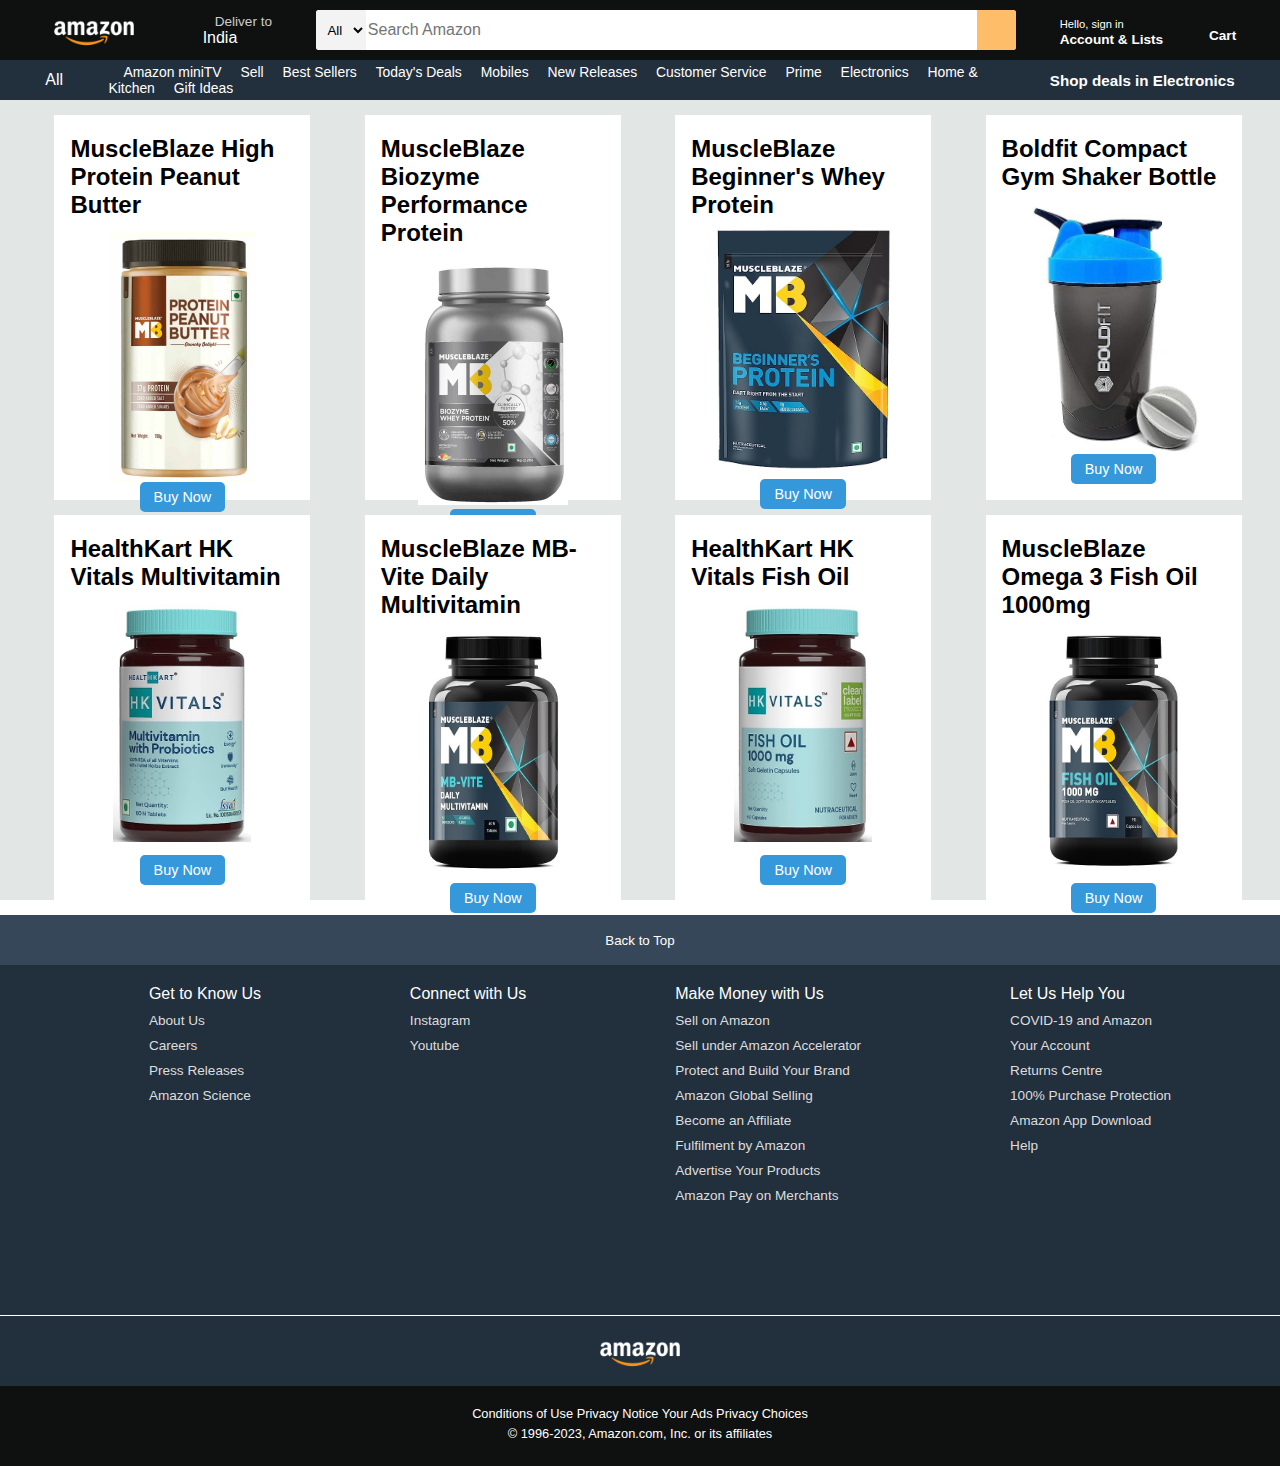
<file: gym.html>
<!DOCTYPE html>
<html lang="en">

<head>
    <meta charset="UTF-8">
    <meta name="viewport" content="width=device-width, initial-scale=1.0">
    <title>Online Shopping site in India: Shop Online for Mobiles, Boooks, Watches, Shoes & More -Amazon.in</title>
    <link rel="stylesheet" href="https://cdnjs.cloudflare.com/ajax/libs/font-awesome/6.4.0/css/all.min.css"
        integrity="sha512-iecdLmaskl7CVkqkXNQ/ZH/XLlvWZOJyj7Yy7tcenmpD1ypASozpmT/E0iPtmFIB46ZmdtAc9eNBvH0H/ZpiBw=="
        crossorigin="anonymous" referrerpolicy="no-referrer" />
    <link rel="stylesheet" href="./gym.css">
    <link rel="website icon" type="png"
        href="https://encrypted-tbn0.gstatic.com/images?q=tbn:ANd9GcQ9f03KQ_udQdA-QOpRK8eWTb-h8mdM5DXiVg&usqp=CAU">
</head>

<body>
    <header>
        <div class="navbar">

            <div class="nav-logo border">
                <a href="/index.html">
                    <div class="logo">

                    </div>
                </a>
            </div>

            <div class="nav-address border">
                <p class="add-first">Deliver to</p>
                <div class="add-icon">
                    <i class="fa-solid fa-location-dot "></i>
                    <p class="add-sec">India</p>
                </div>
            </div>

            <div class="nav-search">
                <select class="search-select">
                    <option value="All Categories">All</option>
                    <option value="Alexa Skills">Alexa Skills</option>
                    <option value="Amazon Devices">Amazon Devices</option>
                    <option value="Amazon Fashion">Amazon Fashion</option>
                    <option value="Amazon Fresh">Amazon Fresh</option>
                    <option value="Amazon Pharmacy">Amazon Pharmacy</option>
                    <option value="Appliances">Appliances</option>
                    <option value="Apps & Games">Apps & Games</option>
                    <option value="Baby">Baby</option>
                    <option value="Beauty">Beauty</option>
                </select>
                <input class="search-input" placeholder="Search Amazon">
                <div class="search-icon">
                    <i class="fa-solid fa-magnifying-glass"></i>
                </div>
            </div>

            <div class="nav-signin border">
                <p><span>Hello, sign in</span></p>
                <p class="nav-second">Account & Lists</p>
            </div>

            <!-- <div class="nav-return border">
                <p><span>Returns</span></p>
                <p class="nav-second">& Orders</p>
            </div> -->

            <div class="nav-cart border">
                <i class="fa-solid fa-cart-shopping "></i>
                Cart
            </div>
        </div>

        <div class="panel">
            <div class="panel-all">
                <i class="fa-solid fa-bars"></i>
                All
            </div>

            <div class="panel-ops">
                <p>Amazon miniTV</p>
                <p>Sell</p>
                <p>Best Sellers</p>
                <p>Today's Deals</p>
                <p>Mobiles</p>
                <p>New Releases</p>
                <p>Customer Service</p>
                <p>Prime</p>
                <p>Electronics</p>
                <p>Home & Kitchen</p>
                <p>Gift Ideas </p>
            </div>

            <div class="panel-deals">
                Shop deals in Electronics
            </div>
        </div>
    </header>

    <!-- <div class="hero-section">
        <div class="hero-msg">
            <p>You are on amazon.in. You can also shop on Amazon India for millions of products with fast local
                delivery.<a href="">Click here to go to amazon.in</a></p>
        </div>
    </div> -->

    <div class="shop-section">
        <div class="box">
            <div class="box-content">
                <h2 class="caption">MuscleBlaze High Protein Peanut Butter </h2>
                <div class="box-img" id="peanut-butter" 
                    style="background-image: url('/img-gym_supplement/peanut_butter.jpg')">
                </div>
                <button class="See-more"><a href="https://amzn.to/3seJ9QN" id="go-to">Buy Now</a> </button>
                <!-- <button class="See-more" id="go-to-14" >Buy now</button> -->
            </div>
        </div>
        <div class="box">
            <div class="box-content">
                <h2 class="caption">MuscleBlaze Biozyme Performance Protein</h2>
                <div class="box-img" id="whey-bio"
                    style="background-image: url('/img-gym_supplement/whey_bio.jpg')">
                </div>
                <button class="See-more"><a href="https://amzn.to/3E14u2X" id="go-to">Buy Now</a> </button>
            </div>
        </div>
        <div class="box">
            <div class="box-content">
                <h2 class="caption" id="beginner-title">MuscleBlaze Beginner's Whey Protein</h2>
                <div class="box-img" id="beginner"
                    style="background-image: url('/img-gym_supplement/beginner.jpg')">
                </div>
                <button class="See-more"><a href="https://amzn.to/45T5CSf" id="go-to">Buy Now</a> </button>
            </div>
        </div>
        <div class="box">
            <div class="box-content">
                <h2 class="caption">Boldfit Compact Gym Shaker Bottle</h2>
                <div class="box-img" id="shaker"
                    style="background-image: url('/img-gym_supplement/shaker.jpg')">
                </div>
                <button class="See-more"><a href="https://amzn.to/3YOhkLp" id="go-to">Buy Now</a> </button>
            </div>
        </div>
        <div class="box">
            <div class="box-content">
                <h2 class="caption">HealthKart HK Vitals Multivitamin</h2>
                <div class="box-img" id="hk"
                    style="background-image: url('/img-gym_supplement/hk.jpg')">
                </div>
                <button class="See-more"><a href="https://amzn.to/44eZB0L" id="go-to">Buy Now</a> </button>
            </div>
        </div>
        <div class="box">
            <div class="box-content">
                <h2 class="caption">MuscleBlaze MB-Vite Daily Multivitamin</h2>
                <div class="box-img" id="mb-fish"
                    style="background-image: url('/img-gym_supplement/mb-multi.jpg')">
                </div>
                <button class="See-more"><a href="https://amzn.to/3P2wRnB" id="go-to">Buy Now</a> </button>
            </div>
        </div>
        <div class="box">
            <div class="box-content">
                <h2 class="caption">HealthKart HK Vitals Fish Oil</h2>
                <div class="box-img" id="hk" style="background-image: url('/img-gym_supplement/hk-fish.jpg')">
                </div>
                <button class="See-more"><a href="https://amzn.to/3OGq5CG" id="go-to">Buy Now</a> </button>
            </div>
        </div>
        <div class="box">
            <div class="box-content">
                <h2 class="caption">MuscleBlaze Omega 3 Fish Oil 1000mg</h2>
                <div class="box-img" id="mb-fish"
                    style="background-image: url('/img-gym_supplement/mb_fish.jpg')">
                </div>
                <button class="See-more"><a href="https://amzn.to/47GijBc" id="go-to">Buy Now</a> </button>
            </div>
        </div>

    </div>
    </div>
    <!-- <div class="box">
            <div class="box-content">
                <h2>Health & Personal Care</h2>
                <div class="box-img" style="background-image: url('box2_image.jpg')"></div>
                <button class="See-more">See more</button>
            </div>
        </div>
        <div class="box">
            <div class="box-content">
                <h2>Furnitures</h2>
                <div class="box-img" style="background-image: url('box3_image.jpg')"></div>
                <button class="See-more">See more</button>
            </div>
        </div>
        <div class="box">
            <div class="box-content">
                <h2>Electronics</h2>
                <div class="box-img" style="background-image: url('box4_image.jpg')"></div>
                <button class="See-more" >See more</button>
            </div>
        </div>
        <div class="box">
            <div class="box-content">
                <h2>Beauty picks</h2>
                <div class="box-img" style="background-image: url('box5_image.jpg')"></div>
                <button class="See-more">See more</button>
            </div>
        </div>
        <div class="box">
            <div class="box-content">
                <h2>Pets Care</h2>
                <div class="box-img" style="background-image: url('box6_image.jpg')"></div>
                <button class="See-more">See more</button>
            </div>
        </div>
        <div class="box">
            <div class="box-content">
                <h2>New Arrival in Toys</h2>
                <div class="box-img" style="background-image: url('box7_image.jpg')"></div>
                <button class="See-more">See more</button>
            </div>
        </div>
        <div class="box">
            <div class="box-content">
                <h2>Discover Fashion Trends</h2>
                <div class="box-img" style="background-image: url('box8_image.jpg')"></div>
                <button class="See-more">See more</button>
            </div>
        </div> -->
    </div>

    <footer>
        <div class="foot-panel1">
            <button id="back-to-top-btn">Back to Top</button>
        </div>

        <div class="foot-panel2">
            <ul>
                <p>Get to Know Us</p>
                <a href="https://www.aboutamazon.in/?utm_source=gateway&utm_medium=footer">About Us</a>
                <a href="https://amazon.jobs/en/" target="_blank">Careers</a>
                <a href="https://press.aboutamazon.in/?utm_source=gateway&utm_medium=footer">Press Releases</a>
                <a href="https://www.amazon.science/">Amazon Science</a>
            </ul>
            <ul>
                <p>Connect with Us</p>
                <a href="https://www.instagram.com/shubhu_boy_7/?igshid=YmMyMTA2M2Y%3D" target="_blank">Instagram</a>
                <a href="https://www.youtube.com/@ShubhamBurde7" target="_blank">Youtube</a>
            </ul>
            <ul>
                <p>Make Money with Us</p>
                <a href="https://www.amazon.in/b/?node=2838698031&ld=AZINSOANavDesktopFooter_C&ref_=nav_footer_sell_C">Sell
                    on Amazon</a>
                <a href="https://www.amazon.in/b/?node=16192220031&ref_=map_1_b2b_GW_FT">Sell under Amazon
                    Accelerator</a>
                <a href="https://brandservices.amazon.in/?ref=AOINABRLGNRFOOT&ld=AOINABRLGNRFOOT">Protect and Build Your
                    Brand</a>
                <a
                    href="https://sell.amazon.in/grow-your-business/amazon-global-selling?ld=AZIN_Footer_V1&ref=AZIN_Footer_V1">Amazon
                    Global Selling</a>
                <a
                    href="https://affiliate-program.amazon.in/?utm_campaign=assocshowcase&utm_medium=footer&utm_source=GW&ref_=footer_assoc">Become
                    an Affiliate</a>
                <a href="https://sell.amazon.in/sell-online/fulfillment-by-amazon?ref_=asin_soa_rd&ld=AWRGINFBAfooter">Fulfilment
                    by Amazon</a>
                <a href="https://advertising.amazon.com/en-gb?ref=Amz.in">Advertise Your Products</a>
                <a href="https://www.amazonpay.in/merchant">Amazon Pay on Merchants</a>
            </ul>
            <ul>
                <p>Let Us Help You</p>
                <a href="https://www.amazon.in/gp/help/customer/display.html?nodeId=GDFU3JS5AL6SYHRD&ref_=footer_covid">COVID-19
                    and Amazon</a>
                <a href="https://www.amazon.in/gp/css/homepage.html?ref_=footer_ya">Your Account</a>
                <a
                    href="https://www.amazon.in/ap/signin?openid.pape.max_auth_age=3600&openid.return_to=https%3A%2F%2Fwww.amazon.in%2Fspr%2Freturns%2Fhomepage%2Fhomepage.html%3Fref_%3Dfooter_hy_f_4&openid.identity=http%3A%2F%2Fspecs.openid.net%2Fauth%2F2.0%2Fidentifier_select&openid.assoc_handle=amzn_psr_desktop_in&openid.mode=checkid_setup&language=en_IN&openid.claimed_id=http%3A%2F%2Fspecs.openid.net%2Fauth%2F2.0%2Fidentifier_select&openid.ns=http%3A%2F%2Fspecs.openid.net%2Fauth%2F2.0">Returns
                    Centre</a>
                <a href="https://www.amazon.in/gp/help/customer/display.html?nodeId=201083470&ref_=footer_swc">100%
                    Purchase Protection</a>
                <a href="https://www.amazon.in/gp/browse.html?node=6967393031&ref_=footer_mobapp">Amazon App
                    Download</a>
                <a
                    href="https://www.amazon.in/gp/help/customer/display.html?nodeId=200507590&ref_=footer_gw_m_b_he">Help</a>
            </ul>
        </div>

        <div class="foot-panel3">
            <div class="logo"></div>
        </div>

        <div class="foot-panel4">
            <div class="pages">
                <a href="">Conditions of Use</a>
                <a href="">Privacy Notice</a>
                <a href="">Your Ads Privacy Choices</a>
            </div>
            <div class="copyright">
                © 1996-2023, Amazon.com, Inc. or its affiliates
            </div>
        </div>
    </footer>
    <script src="script.js"></script>
</body>

</html>
</file>
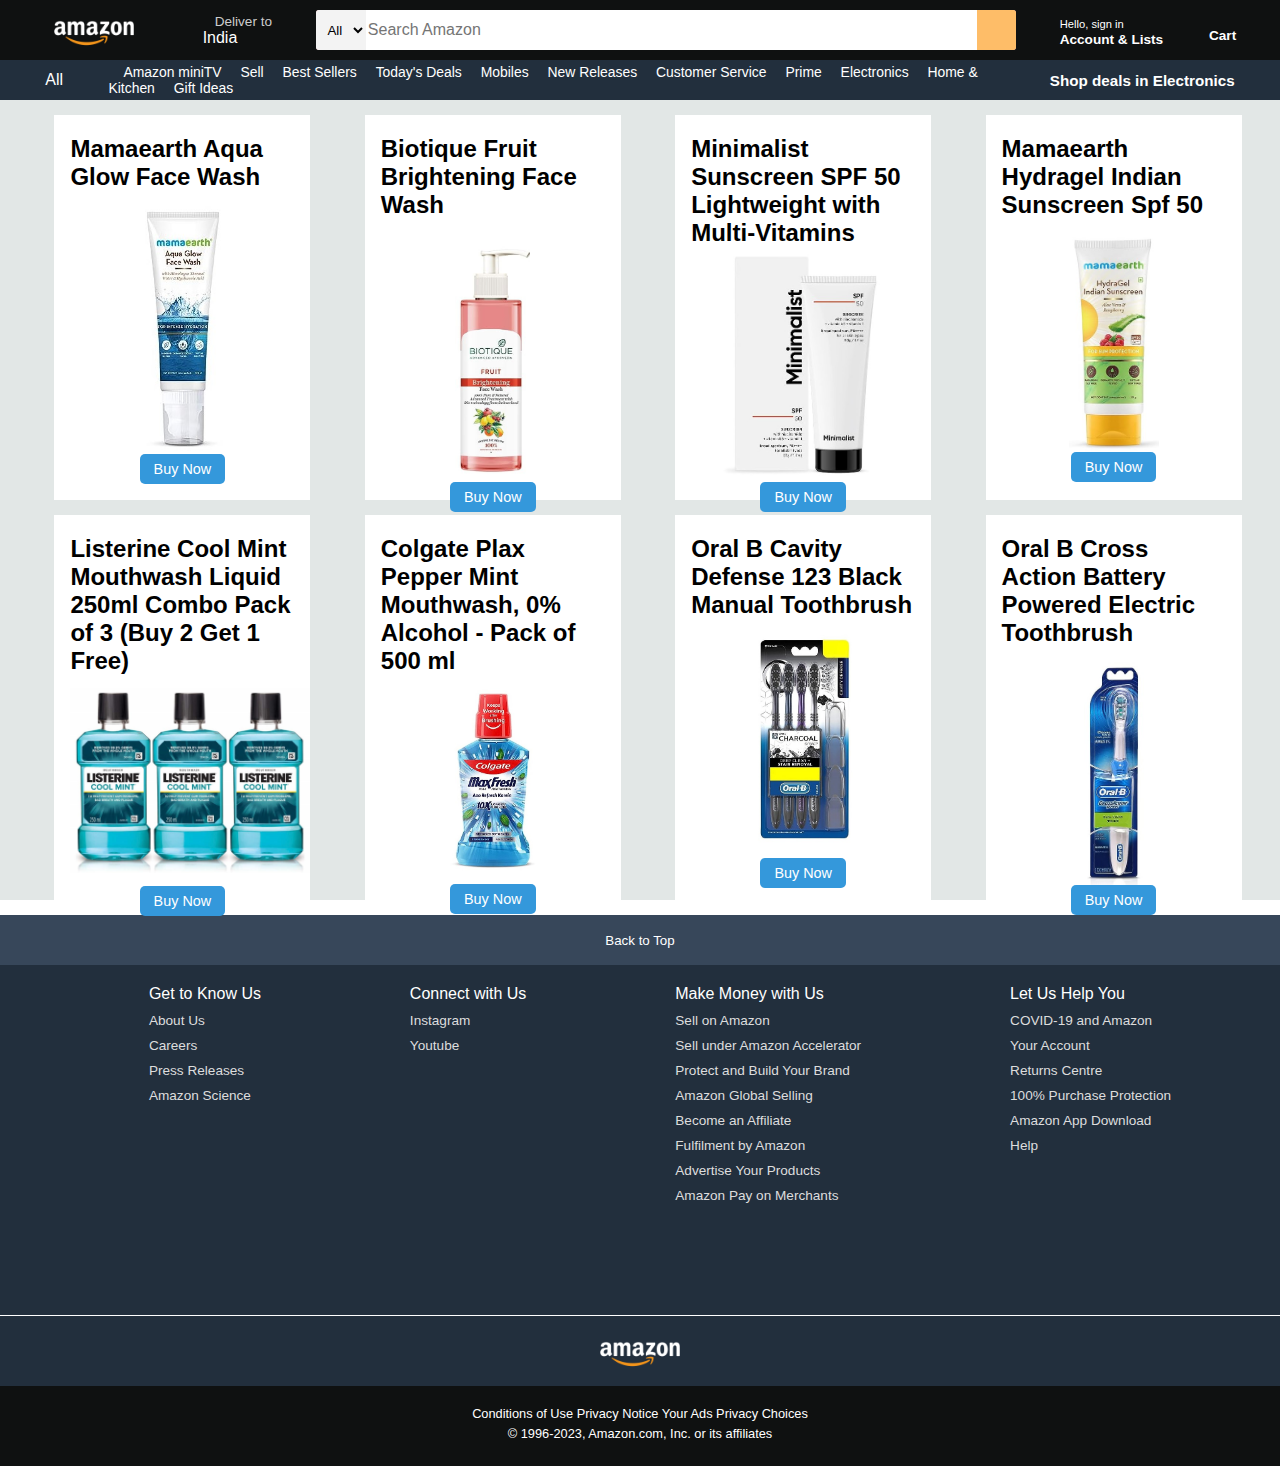
<file: health.html>
<!DOCTYPE html>
<html lang="en">

<head>
    <meta charset="UTF-8">
    <meta name="viewport" content="width=device-width, initial-scale=1.0">
    <title>Online Shopping site in India: Shop Online for Mobiles, Boooks, Watches, Shoes & More -Amazon.in</title>
    <link rel="stylesheet" href="https://cdnjs.cloudflare.com/ajax/libs/font-awesome/6.4.0/css/all.min.css"
        integrity="sha512-iecdLmaskl7CVkqkXNQ/ZH/XLlvWZOJyj7Yy7tcenmpD1ypASozpmT/E0iPtmFIB46ZmdtAc9eNBvH0H/ZpiBw=="
        crossorigin="anonymous" referrerpolicy="no-referrer" />
    <link rel="stylesheet" href="./health.css">
    <link rel="website icon" type="png"
        href="https://encrypted-tbn0.gstatic.com/images?q=tbn:ANd9GcQ9f03KQ_udQdA-QOpRK8eWTb-h8mdM5DXiVg&usqp=CAU">
</head>

<body>
    <header>
        <div class="navbar">

            <div class="nav-logo border">
                <a href="/index.html">
                    <div class="logo">

                    </div>
                </a>
            </div>

            <div class="nav-address border">
                <p class="add-first">Deliver to</p>
                <div class="add-icon">
                    <i class="fa-solid fa-location-dot "></i>
                    <p class="add-sec">India</p>
                </div>
            </div>

            <div class="nav-search">
                <select class="search-select">
                    <option value="All Categories">All</option>
                    <option value="Alexa Skills">Alexa Skills</option>
                    <option value="Amazon Devices">Amazon Devices</option>
                    <option value="Amazon Fashion">Amazon Fashion</option>
                    <option value="Amazon Fresh">Amazon Fresh</option>
                    <option value="Amazon Pharmacy">Amazon Pharmacy</option>
                    <option value="Appliances">Appliances</option>
                    <option value="Apps & Games">Apps & Games</option>
                    <option value="Baby">Baby</option>
                    <option value="Beauty">Beauty</option>
                </select>
                <input class="search-input" placeholder="Search Amazon">
                <div class="search-icon">
                    <i class="fa-solid fa-magnifying-glass"></i>
                </div>
            </div>

            <div class="nav-signin border">
                <p><span>Hello, sign in</span></p>
                <p class="nav-second">Account & Lists</p>
            </div>

            <!-- <div class="nav-return border">
                <p><span>Returns</span></p>
                <p class="nav-second">& Orders</p>
            </div> -->

            <div class="nav-cart border">
                <i class="fa-solid fa-cart-shopping "></i>
                Cart
            </div>
        </div>

        <div class="panel">
            <div class="panel-all">
                <i class="fa-solid fa-bars"></i>
                All
            </div>

            <div class="panel-ops">
                <p>Amazon miniTV</p>
                <p>Sell</p>
                <p>Best Sellers</p>
                <p>Today's Deals</p>
                <p>Mobiles</p>
                <p>New Releases</p>
                <p>Customer Service</p>
                <p>Prime</p>
                <p>Electronics</p>
                <p>Home & Kitchen</p>
                <p>Gift Ideas </p>
            </div>

            <div class="panel-deals">
                Shop deals in Electronics
            </div>
        </div>
    </header>

    <!-- <div class="hero-section">
        <div class="hero-msg">
            <p>You are on amazon.in. You can also shop on Amazon India for millions of products with fast local
                delivery.<a href="">Click here to go to amazon.in</a></p>
        </div>
    </div> -->

    <div class="shop-section">
        <div class="box">
            <div class="box-content">
                <h2 class="caption">Mamaearth Aqua Glow Face Wash</h2>
                <div class="box-img" id="aqua" 
                    style="background-image: url('img-health/aqua.jpg')">
                </div>
                <button class="See-more"><a href="https://amzn.to/3qSlCov" id="go-to">Buy Now</a> </button>
                <!-- <button class="See-more" id="go-to-14" >Buy now</button> -->
            </div>
        </div>
        <div class="box">
            <div class="box-content">
                <h2 class="caption">Biotique Fruit Brightening Face Wash</h2>
                <div class="box-img" id="bio"
                    style="background-image: url('img-health/bio.jpg')">
                </div>
                <button class="See-more"><a href="https://amzn.to/3EgHGMw" id="go-to">Buy Now</a> </button>
            </div>
        </div>
        <div class="box">
            <div class="box-content">
                <h2 class="caption" id="beginner-title">Minimalist Sunscreen SPF 50 Lightweight with Multi-Vitamins</h2>
                <div class="box-img" id="mini"
                    style="background-image: url('img-health/mini.jpg')">
                </div>
                <button class="See-more"><a href="https://amzn.to/3L0k56O" id="go-to">Buy Now</a> </button>
            </div>
        </div>
        <div class="box">
            <div class="box-content">
                <h2 class="caption">Mamaearth Hydragel Indian Sunscreen Spf 50</h2>
                <div class="box-img" id="mama-hydra"
                    style="background-image: url('img-health/mama-hydra.jpg')">
                </div>
                <button class="See-more"><a href="https://amzn.to/3PoEyVz" id="go-to">Buy Now</a> </button>
            </div>
        </div>
        <div class="box">
            <div class="box-content">
                <h2 class="caption">Listerine Cool Mint Mouthwash Liquid 250ml Combo Pack of 3 (Buy 2 Get 1 Free)</h2>
                <div class="box-img" id="listerine"
                    style="background-image: url('img-health/listerine.jpg')">
                </div>
                <button class="See-more"><a href="https://amzn.to/3syKrX8" id="go-to">Buy Now</a> </button>
            </div>
        </div>
        <div class="box">
            <div class="box-content">
                <h2 class="caption">Colgate Plax Pepper Mint Mouthwash, 0% Alcohol - Pack of 500 ml</h2>
                <div class="box-img" id="colgate"
                    style="background-image: url('img-health/colgate.jpg')">
                </div>
                <button class="See-more"><a href="https://amzn.to/3EgYIdy" id="go-to">Buy Now</a> </button>
            </div>
        </div>
        <div class="box">
            <div class="box-content">
                <h2 class="caption">Oral B Cavity Defense 123 Black Manual Toothbrush</h2>
                <div class="box-img" id="oral"
                    style="background-image: url('img-health/oral.jpg')">
                </div>
                <button class="See-more"><a href="https://amzn.to/3qUjIDU" id="go-to">Buy Now</a> </button>
            </div>
        </div>
        <div class="box">
            <div class="box-content">
                <h2 class="caption">Oral B Cross Action Battery Powered Electric Toothbrush</h2>
                <div class="box-img" id="o-electric"
                    style="background-image: url('img-health/oral-electric.jpg')">
                </div>
                <button class="See-more"><a href="https://amzn.to/3Z0MVcP" id="go-to">Buy Now</a> </button>
            </div>
        </div>

    </div>
    </div>
    <!-- <div class="box">
            <div class="box-content">
                <h2>Health & Personal Care</h2>
                <div class="box-img" style="background-image: url('box2_image.jpg')"></div>
                <button class="See-more">See more</button>
            </div>
        </div>
        <div class="box">
            <div class="box-content">
                <h2>Furnitures</h2>
                <div class="box-img" style="background-image: url('box3_image.jpg')"></div>
                <button class="See-more">See more</button>
            </div>
        </div>
        <div class="box">
            <div class="box-content">
                <h2>Electronics</h2>
                <div class="box-img" style="background-image: url('box4_image.jpg')"></div>
                <button class="See-more" >See more</button>
            </div>
        </div>
        <div class="box">
            <div class="box-content">
                <h2>Beauty picks</h2>
                <div class="box-img" style="background-image: url('box5_image.jpg')"></div>
                <button class="See-more">See more</button>
            </div>
        </div>
        <div class="box">
            <div class="box-content">
                <h2>Pets Care</h2>
                <div class="box-img" style="background-image: url('box6_image.jpg')"></div>
                <button class="See-more">See more</button>
            </div>
        </div>
        <div class="box">
            <div class="box-content">
                <h2>New Arrival in Toys</h2>
                <div class="box-img" style="background-image: url('box7_image.jpg')"></div>
                <button class="See-more">See more</button>
            </div>
        </div>
        <div class="box">
            <div class="box-content">
                <h2>Discover Fashion Trends</h2>
                <div class="box-img" style="background-image: url('box8_image.jpg')"></div>
                <button class="See-more">See more</button>
            </div>
        </div> -->
    </div>

    <footer>
        <div class="foot-panel1">
            <button id="back-to-top-btn">Back to Top</button>
        </div>

        <div class="foot-panel2">
            <ul>
                <p>Get to Know Us</p>
                <a href="https://www.aboutamazon.in/?utm_source=gateway&utm_medium=footer">About Us</a>
                <a href="https://amazon.jobs/en/" target="_blank">Careers</a>
                <a href="https://press.aboutamazon.in/?utm_source=gateway&utm_medium=footer">Press Releases</a>
                <a href="https://www.amazon.science/">Amazon Science</a>
            </ul>
            <ul>
                <p>Connect with Us</p>
                <a href="https://www.instagram.com/shubhu_boy_7/?igshid=YmMyMTA2M2Y%3D" target="_blank">Instagram</a>
                <a href="https://www.youtube.com/@ShubhamBurde7" target="_blank">Youtube</a>
            </ul>
            <ul>
                <p>Make Money with Us</p>
                <a href="https://www.amazon.in/b/?node=2838698031&ld=AZINSOANavDesktopFooter_C&ref_=nav_footer_sell_C">Sell
                    on Amazon</a>
                <a href="https://www.amazon.in/b/?node=16192220031&ref_=map_1_b2b_GW_FT">Sell under Amazon
                    Accelerator</a>
                <a href="https://brandservices.amazon.in/?ref=AOINABRLGNRFOOT&ld=AOINABRLGNRFOOT">Protect and Build Your
                    Brand</a>
                <a
                    href="https://sell.amazon.in/grow-your-business/amazon-global-selling?ld=AZIN_Footer_V1&ref=AZIN_Footer_V1">Amazon
                    Global Selling</a>
                <a
                    href="https://affiliate-program.amazon.in/?utm_campaign=assocshowcase&utm_medium=footer&utm_source=GW&ref_=footer_assoc">Become
                    an Affiliate</a>
                <a href="https://sell.amazon.in/sell-online/fulfillment-by-amazon?ref_=asin_soa_rd&ld=AWRGINFBAfooter">Fulfilment
                    by Amazon</a>
                <a href="https://advertising.amazon.com/en-gb?ref=Amz.in">Advertise Your Products</a>
                <a href="https://www.amazonpay.in/merchant">Amazon Pay on Merchants</a>
            </ul>
            <ul>
                <p>Let Us Help You</p>
                <a href="https://www.amazon.in/gp/help/customer/display.html?nodeId=GDFU3JS5AL6SYHRD&ref_=footer_covid">COVID-19
                    and Amazon</a>
                <a href="https://www.amazon.in/gp/css/homepage.html?ref_=footer_ya">Your Account</a>
                <a
                    href="https://www.amazon.in/ap/signin?openid.pape.max_auth_age=3600&openid.return_to=https%3A%2F%2Fwww.amazon.in%2Fspr%2Freturns%2Fhomepage%2Fhomepage.html%3Fref_%3Dfooter_hy_f_4&openid.identity=http%3A%2F%2Fspecs.openid.net%2Fauth%2F2.0%2Fidentifier_select&openid.assoc_handle=amzn_psr_desktop_in&openid.mode=checkid_setup&language=en_IN&openid.claimed_id=http%3A%2F%2Fspecs.openid.net%2Fauth%2F2.0%2Fidentifier_select&openid.ns=http%3A%2F%2Fspecs.openid.net%2Fauth%2F2.0">Returns
                    Centre</a>
                <a href="https://www.amazon.in/gp/help/customer/display.html?nodeId=201083470&ref_=footer_swc">100%
                    Purchase Protection</a>
                <a href="https://www.amazon.in/gp/browse.html?node=6967393031&ref_=footer_mobapp">Amazon App
                    Download</a>
                <a
                    href="https://www.amazon.in/gp/help/customer/display.html?nodeId=200507590&ref_=footer_gw_m_b_he">Help</a>
            </ul>
        </div>

        <div class="foot-panel3">
            <div class="logo"></div>
        </div>

        <div class="foot-panel4">
            <div class="pages">
                <a href="">Conditions of Use</a>
                <a href="">Privacy Notice</a>
                <a href="">Your Ads Privacy Choices</a>
            </div>
            <div class="copyright">
                © 1996-2023, Amazon.com, Inc. or its affiliates
            </div>
        </div>
    </footer>
    <script src="script.js"></script>
</body>

</html>
</file>
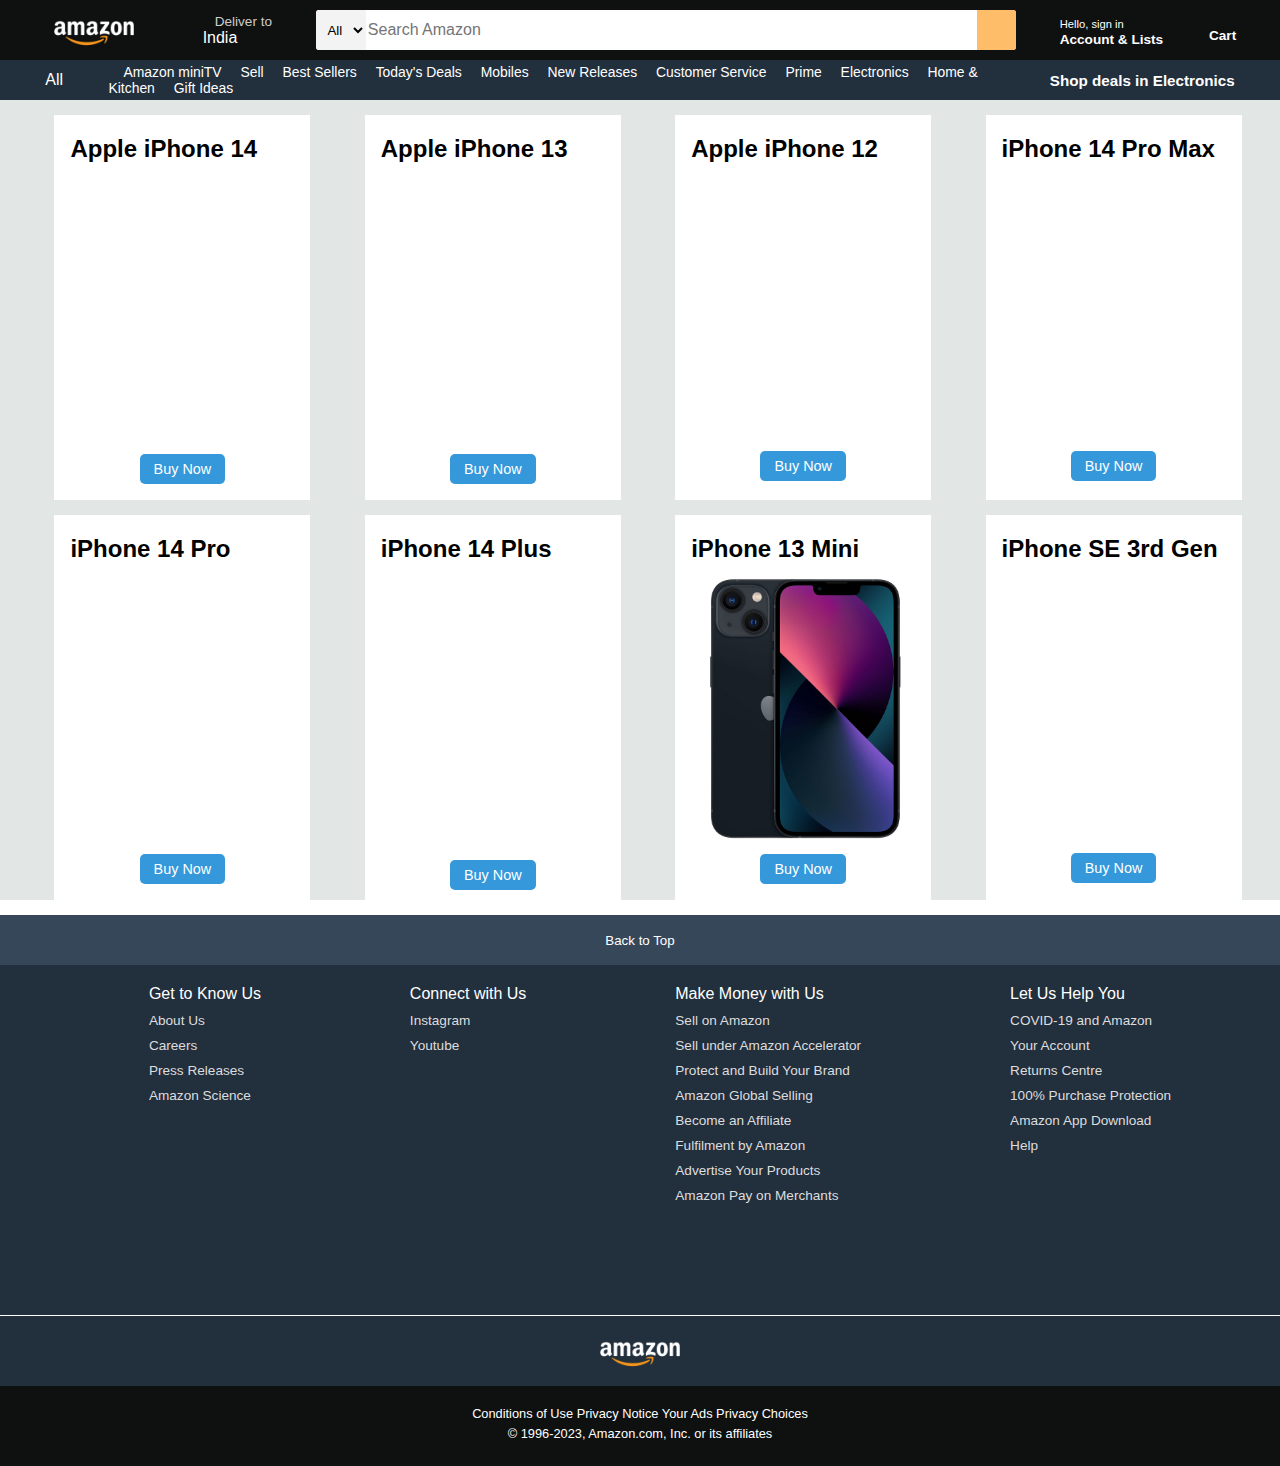
<file: iphone.html>
<!DOCTYPE html>
<html lang="en">

<head>
    <meta charset="UTF-8">
    <meta name="viewport" content="width=device-width, initial-scale=1.0">
    <title>Online Shopping site in India: Shop Online for Mobiles, Boooks, Watches, Shoes & More -Amazon.in</title>
    <link rel="stylesheet" href="https://cdnjs.cloudflare.com/ajax/libs/font-awesome/6.4.0/css/all.min.css"
        integrity="sha512-iecdLmaskl7CVkqkXNQ/ZH/XLlvWZOJyj7Yy7tcenmpD1ypASozpmT/E0iPtmFIB46ZmdtAc9eNBvH0H/ZpiBw=="
        crossorigin="anonymous" referrerpolicy="no-referrer" />
    <link rel="stylesheet" href="./iphone.css">
    <link rel="website icon" type="png"
        href="https://encrypted-tbn0.gstatic.com/images?q=tbn:ANd9GcQ9f03KQ_udQdA-QOpRK8eWTb-h8mdM5DXiVg&usqp=CAU">
</head>

<body>
    <header>
        <div class="navbar">

            <div class="nav-logo border">
                <a href="/index.html">
                    <div class="logo">

                    </div>
                </a>
            </div>

            <div class="nav-address border">
                <p class="add-first">Deliver to</p>
                <div class="add-icon">
                    <i class="fa-solid fa-location-dot "></i>
                    <p class="add-sec">India</p>
                </div>
            </div>

            <div class="nav-search">
                <select class="search-select">
                    <option value="All Categories">All</option>
                    <option value="Alexa Skills">Alexa Skills</option>
                    <option value="Amazon Devices">Amazon Devices</option>
                    <option value="Amazon Fashion">Amazon Fashion</option>
                    <option value="Amazon Fresh">Amazon Fresh</option>
                    <option value="Amazon Pharmacy">Amazon Pharmacy</option>
                    <option value="Appliances">Appliances</option>
                    <option value="Apps & Games">Apps & Games</option>
                    <option value="Baby">Baby</option>
                    <option value="Beauty">Beauty</option>
                </select>
                <input class="search-input" placeholder="Search Amazon">
                <div class="search-icon">
                    <i class="fa-solid fa-magnifying-glass"></i>
                </div>
            </div>

            <div class="nav-signin border">
                <p><span>Hello, sign in</span></p>
                <p class="nav-second">Account & Lists</p>
            </div>

            <!-- <div class="nav-return border">
                <p><span>Returns</span></p>
                <p class="nav-second">& Orders</p>
            </div> -->

            <div class="nav-cart border">
                <i class="fa-solid fa-cart-shopping "></i>
                Cart
            </div>
        </div>

        <div class="panel">
            <div class="panel-all">
                <i class="fa-solid fa-bars"></i>
                All
            </div>

            <div class="panel-ops">
                <p>Amazon miniTV</p>
                <p>Sell</p>
                <p>Best Sellers</p>
                <p>Today's Deals</p>
                <p>Mobiles</p>
                <p>New Releases</p>
                <p>Customer Service</p>
                <p>Prime</p>
                <p>Electronics</p>
                <p>Home & Kitchen</p>
                <p>Gift Ideas </p>
            </div>

            <div class="panel-deals">
                Shop deals in Electronics
            </div>
        </div>
    </header>

    <!-- <div class="hero-section">
        <div class="hero-msg">
            <p>You are on amazon.in. You can also shop on Amazon India for millions of products with fast local
                delivery.<a href="">Click here to go to amazon.in</a></p>
        </div>
    </div> -->

    <div class="shop-section">
        <div class="box">
            <div class="box-content">
                <h2 class="caption">Apple iPhone 14</h2>
                <div class="box-img"
                    style="background-image: url('https://m.media-amazon.com/images/I/61bK6PMOC3L._AC_SL1500_.jpg')">
                </div>
                <button class="See-more"><a href="https://amzn.to/45xqPkb" id="go-to">Buy Now</a> </button>
                <!-- <button class="See-more" id="go-to-14" >Buy now</button> -->
            </div>
        </div>
        <div class="box">
            <div class="box-content">
                <h2 class="caption">Apple iPhone 13</h2>
                <div class="box-img" id="iphone-13"
                    style="background-image: url('https://m.media-amazon.com/images/I/71dpTXFz+dL._AC_SX522_.jpg')">
                </div>
                <button class="See-more"><a href="https://amzn.to/3YW5EGJ" id="go-to">Buy Now</a> </button>
            </div>
        </div>
        <div class="box">
            <div class="box-content">
                <h2 class="caption">Apple iPhone 12 </h2>
                <div class="box-img" id="iphone-12"
                    style="background-image: url('https://tse3.mm.bing.net/th?id=OIP.eW3XwFM4gepQM3kxO4V7xwHaHa&pid=Api&P=0&h=180')">
                </div>
                <button class="See-more"><a href="https://amzn.to/3KK1POE" id="go-to">Buy Now</a> </button>
            </div>
        </div>
        <div class="box">
            <div class="box-content">
                <h2 class="caption">iPhone 14 Pro Max</h2>
                <div class="box-img" id="iphone-14-pro-max"
                    style="background-image: url('https://www.iphone-droid.net/spec/wp-content/uploads/2022/09/iPhone-14-Pro-Max-Deep-Purple-2048x2048.jpg')">
                </div>
                <button class="See-more"><a href="https://amzn.to/44hBK0y" id="go-to">Buy Now</a> </button>
            </div>
        </div>
        <div class="box">
            <div class="box-content">
                <h2 class="caption">iPhone 14 Pro</h2>
                <div class="box-img" id="iphone-14-pro"
                    style="background-image: url('https://mobileinto.com/images/Apple-iPhone-14-Pro.jpg')">
                </div>
                <button class="See-more"><a href="https://amzn.to/3KLGLYn" id="go-to">Buy Now</a> </button>
            </div>
        </div>
        <div class="box">
            <div class="box-content">
                <h2 class="caption">iPhone 14 Plus</h2>
                <div class="box-img" id="iphone-14-plus"
                    style="background-image: url('https://pisces.bbystatic.com/image2/BestBuy_US/images/products/6504/6504812_sd.jpg')">
                </div>
                <button class="See-more"><a href="https://amzn.to/3YGbYlm" id="go-to">Buy Now</a> </button>
            </div>
        </div>
        <div class="box">
            <div class="box-content">
                <h2 class="caption">iPhone 13 Mini</h2>
                <div class="box-img" id="iphone-13-mini"
                    style="background-image: url('/img-iphone/13_mini.jpg')">
                </div>
                <button class="See-more"><a href="https://amzn.to/3E4xgzu" id="go-to">Buy Now</a> </button>
            </div>
        </div>
        <div class="box">
            <div class="box-content">
                <h2 class="caption">iPhone SE 3rd Gen</h2>
                <div class="box-img" id="iphone-se"
                    style="background-image: url('https://m.xcite.com/media/catalog/product//i/p/iphone_se_3rd_gen_2__1.jpg')">
                </div>
                <button class="See-more"><a href="https://amzn.to/45eTH14" id="go-to">Buy Now</a> </button>
            </div>
        </div>

    </div>
    </div>
    <!-- <div class="box">
            <div class="box-content">
                <h2>Health & Personal Care</h2>
                <div class="box-img" style="background-image: url('box2_image.jpg')"></div>
                <button class="See-more">See more</button>
            </div>
        </div>
        <div class="box">
            <div class="box-content">
                <h2>Furnitures</h2>
                <div class="box-img" style="background-image: url('box3_image.jpg')"></div>
                <button class="See-more">See more</button>
            </div>
        </div>
        <div class="box">
            <div class="box-content">
                <h2>Electronics</h2>
                <div class="box-img" style="background-image: url('box4_image.jpg')"></div>
                <button class="See-more" >See more</button>
            </div>
        </div>
        <div class="box">
            <div class="box-content">
                <h2>Beauty picks</h2>
                <div class="box-img" style="background-image: url('box5_image.jpg')"></div>
                <button class="See-more">See more</button>
            </div>
        </div>
        <div class="box">
            <div class="box-content">
                <h2>Pets Care</h2>
                <div class="box-img" style="background-image: url('box6_image.jpg')"></div>
                <button class="See-more">See more</button>
            </div>
        </div>
        <div class="box">
            <div class="box-content">
                <h2>New Arrival in Toys</h2>
                <div class="box-img" style="background-image: url('box7_image.jpg')"></div>
                <button class="See-more">See more</button>
            </div>
        </div>
        <div class="box">
            <div class="box-content">
                <h2>Discover Fashion Trends</h2>
                <div class="box-img" style="background-image: url('box8_image.jpg')"></div>
                <button class="See-more">See more</button>
            </div>
        </div> -->
    </div>

    <footer>
        <div class="foot-panel1">
            <button id="back-to-top-btn">Back to Top</button>
        </div>

        <div class="foot-panel2">
            <ul>
                <p>Get to Know Us</p>
                <a href="https://www.aboutamazon.in/?utm_source=gateway&utm_medium=footer">About Us</a>
                <a href="https://amazon.jobs/en/" target="_blank">Careers</a>
                <a href="https://press.aboutamazon.in/?utm_source=gateway&utm_medium=footer">Press Releases</a>
                <a href="https://www.amazon.science/">Amazon Science</a>
            </ul>
            <ul>
                <p>Connect with Us</p>
                <a href="https://www.instagram.com/shubhu_boy_7/?igshid=YmMyMTA2M2Y%3D" target="_blank">Instagram</a>
                <a href="https://www.youtube.com/@ShubhamBurde7" target="_blank">Youtube</a>
            </ul>
            <ul>
                <p>Make Money with Us</p>
                <a href="https://www.amazon.in/b/?node=2838698031&ld=AZINSOANavDesktopFooter_C&ref_=nav_footer_sell_C">Sell
                    on Amazon</a>
                <a href="https://www.amazon.in/b/?node=16192220031&ref_=map_1_b2b_GW_FT">Sell under Amazon
                    Accelerator</a>
                <a href="https://brandservices.amazon.in/?ref=AOINABRLGNRFOOT&ld=AOINABRLGNRFOOT">Protect and Build Your
                    Brand</a>
                <a
                    href="https://sell.amazon.in/grow-your-business/amazon-global-selling?ld=AZIN_Footer_V1&ref=AZIN_Footer_V1">Amazon
                    Global Selling</a>
                <a
                    href="https://affiliate-program.amazon.in/?utm_campaign=assocshowcase&utm_medium=footer&utm_source=GW&ref_=footer_assoc">Become
                    an Affiliate</a>
                <a href="https://sell.amazon.in/sell-online/fulfillment-by-amazon?ref_=asin_soa_rd&ld=AWRGINFBAfooter">Fulfilment
                    by Amazon</a>
                <a href="https://advertising.amazon.com/en-gb?ref=Amz.in">Advertise Your Products</a>
                <a href="https://www.amazonpay.in/merchant">Amazon Pay on Merchants</a>
            </ul>
            <ul>
                <p>Let Us Help You</p>
                <a href="https://www.amazon.in/gp/help/customer/display.html?nodeId=GDFU3JS5AL6SYHRD&ref_=footer_covid">COVID-19
                    and Amazon</a>
                <a href="https://www.amazon.in/gp/css/homepage.html?ref_=footer_ya">Your Account</a>
                <a
                    href="https://www.amazon.in/ap/signin?openid.pape.max_auth_age=3600&openid.return_to=https%3A%2F%2Fwww.amazon.in%2Fspr%2Freturns%2Fhomepage%2Fhomepage.html%3Fref_%3Dfooter_hy_f_4&openid.identity=http%3A%2F%2Fspecs.openid.net%2Fauth%2F2.0%2Fidentifier_select&openid.assoc_handle=amzn_psr_desktop_in&openid.mode=checkid_setup&language=en_IN&openid.claimed_id=http%3A%2F%2Fspecs.openid.net%2Fauth%2F2.0%2Fidentifier_select&openid.ns=http%3A%2F%2Fspecs.openid.net%2Fauth%2F2.0">Returns
                    Centre</a>
                <a href="https://www.amazon.in/gp/help/customer/display.html?nodeId=201083470&ref_=footer_swc">100%
                    Purchase Protection</a>
                <a href="https://www.amazon.in/gp/browse.html?node=6967393031&ref_=footer_mobapp">Amazon App
                    Download</a>
                <a
                    href="https://www.amazon.in/gp/help/customer/display.html?nodeId=200507590&ref_=footer_gw_m_b_he">Help</a>
            </ul>
        </div>

        <div class="foot-panel3">
            <div class="logo"></div>
        </div>

        <div class="foot-panel4">
            <div class="pages">
                <a href="">Conditions of Use</a>
                <a href="">Privacy Notice</a>
                <a href="">Your Ads Privacy Choices</a>
            </div>
            <div class="copyright">
                © 1996-2023, Amazon.com, Inc. or its affiliates
            </div>
        </div>
    </footer>
    <script src="script.js"></script>
</body>

</html>
</file>
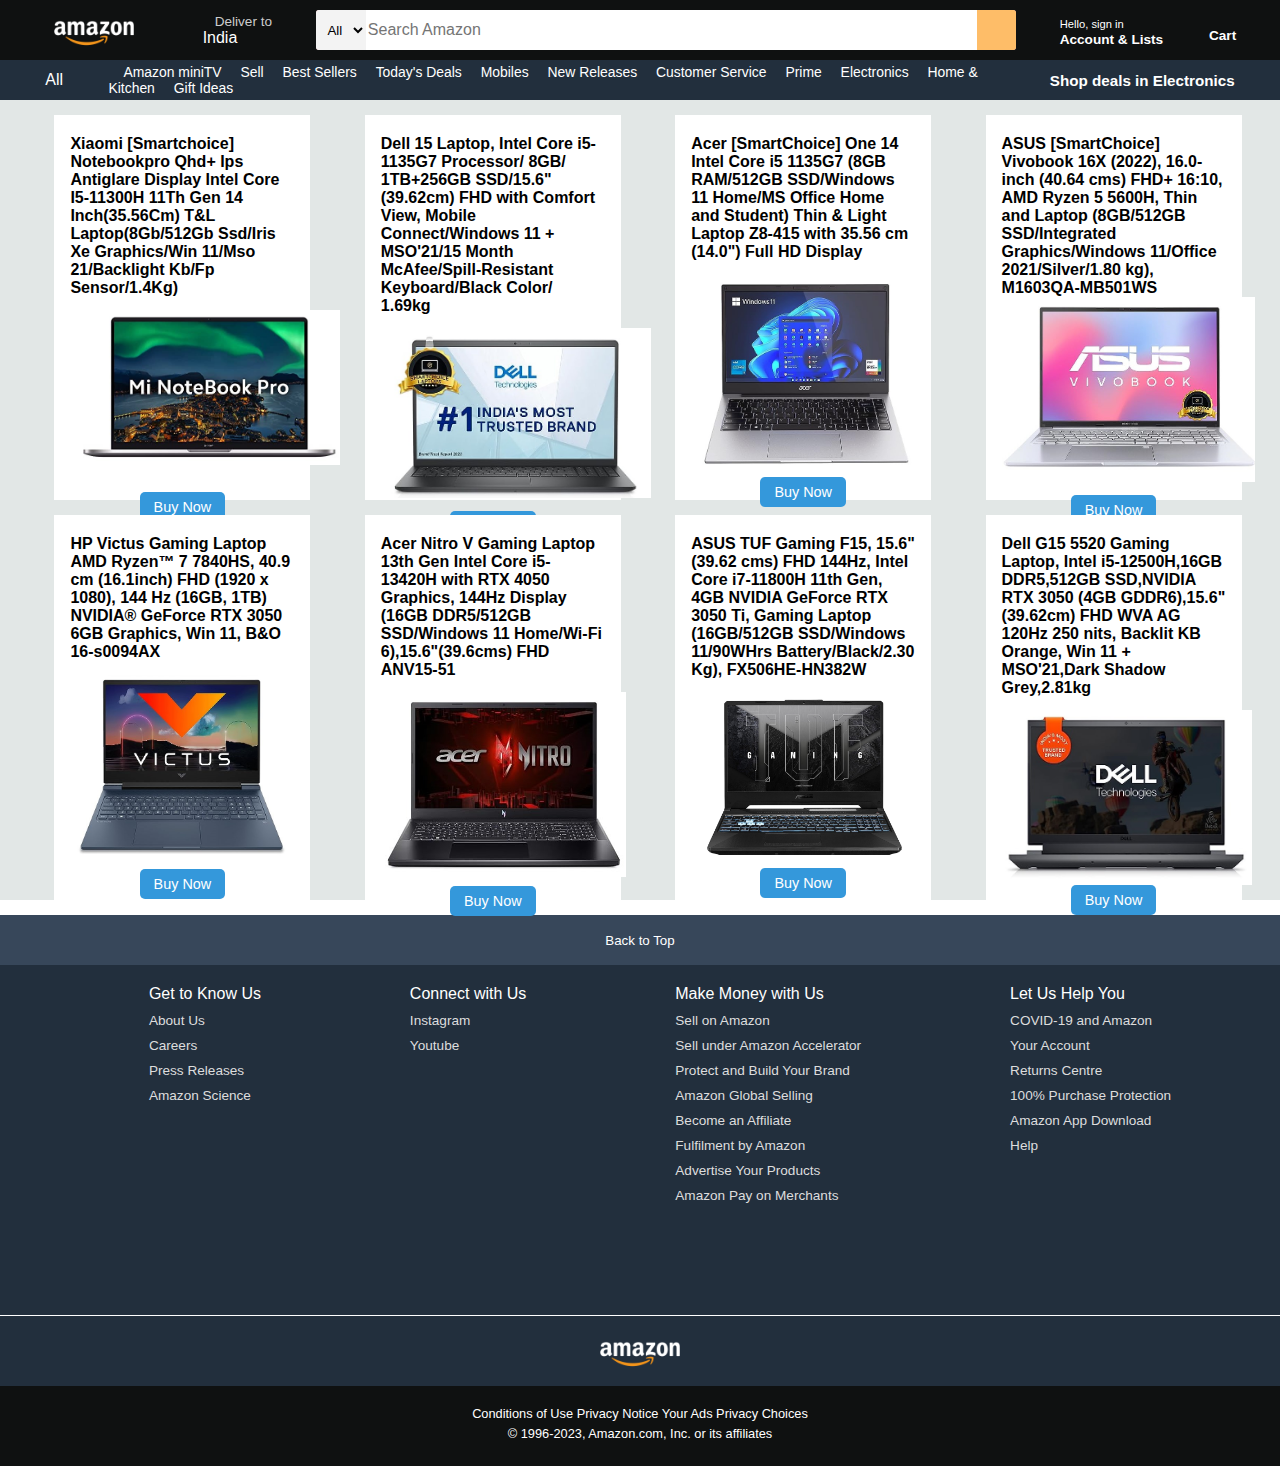
<file: laptop.html>
<!DOCTYPE html>
<html lang="en">

<head>
    <meta charset="UTF-8">
    <meta name="viewport" content="width=device-width, initial-scale=1.0">
    <title>Online Shopping site in India: Shop Online for Mobiles, Boooks, Watches, Shoes & More -Amazon.in</title>
    <link rel="stylesheet" href="https://cdnjs.cloudflare.com/ajax/libs/font-awesome/6.4.0/css/all.min.css"
        integrity="sha512-iecdLmaskl7CVkqkXNQ/ZH/XLlvWZOJyj7Yy7tcenmpD1ypASozpmT/E0iPtmFIB46ZmdtAc9eNBvH0H/ZpiBw=="
        crossorigin="anonymous" referrerpolicy="no-referrer" />
    <link rel="stylesheet" href="./laptop.css">
    <link rel="website icon" type="png"
        href="https://encrypted-tbn0.gstatic.com/images?q=tbn:ANd9GcQ9f03KQ_udQdA-QOpRK8eWTb-h8mdM5DXiVg&usqp=CAU">
</head>

<body>
    <header>
        <div class="navbar">

            <div class="nav-logo border">
                <a href="/index.html">
                    <div class="logo">

                    </div>
                </a>
            </div>

            <div class="nav-address border">
                <p class="add-first">Deliver to</p>
                <div class="add-icon">
                    <i class="fa-solid fa-location-dot "></i>
                    <p class="add-sec">India</p>
                </div>
            </div>

            <div class="nav-search">
                <select class="search-select">
                    <option value="All Categories">All</option>
                    <option value="Alexa Skills">Alexa Skills</option>
                    <option value="Amazon Devices">Amazon Devices</option>
                    <option value="Amazon Fashion">Amazon Fashion</option>
                    <option value="Amazon Fresh">Amazon Fresh</option>
                    <option value="Amazon Pharmacy">Amazon Pharmacy</option>
                    <option value="Appliances">Appliances</option>
                    <option value="Apps & Games">Apps & Games</option>
                    <option value="Baby">Baby</option>
                    <option value="Beauty">Beauty</option>
                </select>
                <input class="search-input" placeholder="Search Amazon">
                <div class="search-icon">
                    <i class="fa-solid fa-magnifying-glass"></i>
                </div>
            </div>

            <div class="nav-signin border">
                <p><span>Hello, sign in</span></p>
                <p class="nav-second">Account & Lists</p>
            </div>

            <!-- <div class="nav-return border">
                <p><span>Returns</span></p>
                <p class="nav-second">& Orders</p>
            </div> -->

            <div class="nav-cart border">
                <i class="fa-solid fa-cart-shopping "></i>
                Cart
            </div>
        </div>

        <div class="panel">
            <div class="panel-all">
                <i class="fa-solid fa-bars"></i>
                All
            </div>

            <div class="panel-ops">
                <p>Amazon miniTV</p>
                <p>Sell</p>
                <p>Best Sellers</p>
                <p>Today's Deals</p>
                <p>Mobiles</p>
                <p>New Releases</p>
                <p>Customer Service</p>
                <p>Prime</p>
                <p>Electronics</p>
                <p>Home & Kitchen</p>
                <p>Gift Ideas </p>
            </div>

            <div class="panel-deals">
                Shop deals in Electronics
            </div>
        </div>
    </header>

    <!-- <div class="hero-section">
        <div class="hero-msg">
            <p>You are on amazon.in. You can also shop on Amazon India for millions of products with fast local
                delivery.<a href="">Click here to go to amazon.in</a></p>
        </div>
    </div> -->

    <div class="shop-section">
        <div class="box">
            <div class="box-content">
                <h2 class="caption">Xiaomi [Smartchoice] Notebookpro Qhd+ Ips Antiglare Display Intel Core I5-11300H 11Th Gen 14 Inch(35.56Cm) T&L Laptop(8Gb/512Gb Ssd/Iris Xe Graphics/Win 11/Mso 21/Backlight Kb/Fp Sensor/1.4Kg)</h2>
                <div class="box-img" id="l1" 
                    style="background-image: url('img-laptop/1.jpg')">
                </div>
                <button class="See-more"><a href="https://amzn.to/47Zm3xV" id="go-to">Buy Now</a> </button>
                <!-- <button class="See-more" id="go-to-14" >Buy now</button> -->
            </div>
        </div>
        <div class="box">
            <div class="box-content">
                <h2 class="caption">Dell 15 Laptop, Intel Core i5-1135G7 Processor/ 8GB/ 1TB+256GB SSD/15.6"(39.62cm) FHD with Comfort View, Mobile Connect/Windows 11 + MSO'21/15 Month McAfee/Spill-Resistant Keyboard/Black Color/ 1.69kg</h2>
                <div class="box-img" id="l2"
                    style="background-image: url('img-laptop/2.jpg')">
                </div>
                <button class="See-more"><a href="https://amzn.to/3OXXQzw" id="go-to">Buy Now</a> </button>
            </div>
        </div>
        <div class="box">
            <div class="box-content">
                <h2 class="caption">Acer [SmartChoice] One 14 Intel Core i5 1135G7 (8GB RAM/512GB SSD/Windows 11 Home/MS Office Home and Student) Thin & Light Laptop Z8-415 with 35.56 cm (14.0") Full HD Display</h2>
                <div class="box-img" id="l3"
                    style="background-image: url('img-laptop/3.jpg')">
                </div>
                <button class="See-more"><a href="https://amzn.to/44y6QB2" id="go-to">Buy Now</a> </button>
            </div>
        </div>
        <div class="box">
            <div class="box-content">
                <h2 class="caption" id="beginner-title">ASUS [SmartChoice] Vivobook 16X (2022), 16.0-inch (40.64 cms) FHD+ 16:10, AMD Ryzen 5 5600H, Thin and Laptop (8GB/512GB SSD/Integrated Graphics/Windows 11/Office 2021/Silver/1.80 kg), M1603QA-MB501WS</h2>
                <div class="box-img" id="l4"
                    style="background-image: url('img-laptop/4.jpg')">
                </div>
                <button class="See-more"><a href="https://amzn.to/3ZeqSjf" id="go-to">Buy Now</a> </button>
            </div>
        </div>
        <div class="box">
            <div class="box-content">
                <h2 class="caption">HP Victus Gaming Laptop AMD Ryzen™ 7 7840HS, 40.9 cm (16.1inch) FHD (1920 x 1080), 144 Hz (16GB, 1TB) NVIDIA® GeForce RTX 3050 6GB Graphics, Win 11, B&O 16-s0094AX</h2>
                <div class="box-img" id="l5"
                    style="background-image: url('img-laptop/5.jpg')">
                </div>
                <button class="See-more"><a href="https://amzn.to/44XrGtI" id="go-to">Buy Now</a> </button>
            </div>
        </div>
        <div class="box">
            <div class="box-content">
                <h2 class="caption">Acer Nitro V Gaming Laptop 13th Gen Intel Core i5-13420H with RTX 4050 Graphics, 144Hz Display (16GB DDR5/512GB SSD/Windows 11 Home/Wi-Fi 6),15.6"(39.6cms) FHD ANV15-51</h2>
                <div class="box-img" id="l6"
                    style="background-image: url('img-laptop/6.jpg')">
                </div>
                <button class="See-more"><a href="https://amzn.to/3Pt7iv8" id="go-to">Buy Now</a> </button>
            </div>
        </div>
        <div class="box">
            <div class="box-content">
                <h2 class="caption">ASUS TUF Gaming F15, 15.6"(39.62 cms) FHD 144Hz, Intel Core i7-11800H 11th Gen, 4GB NVIDIA GeForce RTX 3050 Ti, Gaming Laptop (16GB/512GB SSD/Windows 11/90WHrs Battery/Black/2.30 Kg), FX506HE-HN382W</h2>
                <div class="box-img" id="l7"
                    style="background-image: url('img-laptop/7.jpg')">
                </div>
                <button class="See-more"><a href="https://amzn.to/3RmCqyM" id="go-to">Buy Now</a> </button>
            </div>
        </div>
        <div class="box">
            <div class="box-content">
                <h2 class="caption">Dell G15 5520 Gaming Laptop, Intel i5-12500H,16GB DDR5,512GB SSD,NVIDIA RTX 3050 (4GB GDDR6),15.6"(39.62cm) FHD WVA AG 120Hz 250 nits, Backlit KB Orange, Win 11 + MSO'21,Dark Shadow Grey,2.81kg</h2>
                <div class="box-img" id="l8"
                    style="background-image: url('img-laptop/8.jpg')">
                </div>
                <button class="See-more"><a href="https://amzn.to/3LrAsJw" id="go-to">Buy Now</a> </button>
            </div>
        </div>

    </div>
    </div>
    <!-- <div class="box">
            <div class="box-content">
                <h2>Health & Personal Care</h2>
                <div class="box-img" style="background-image: url('box2_image.jpg')"></div>
                <button class="See-more">See more</button>
            </div>
        </div>
        <div class="box">
            <div class="box-content">
                <h2>Furnitures</h2>
                <div class="box-img" style="background-image: url('box3_image.jpg')"></div>
                <button class="See-more">See more</button>
            </div>
        </div>
        <div class="box">
            <div class="box-content">
                <h2>Electronics</h2>
                <div class="box-img" style="background-image: url('box4_image.jpg')"></div>
                <button class="See-more" >See more</button>
            </div>
        </div>
        <div class="box">
            <div class="box-content">
                <h2>Beauty picks</h2>
                <div class="box-img" style="background-image: url('box5_image.jpg')"></div>
                <button class="See-more">See more</button>
            </div>
        </div>
        <div class="box">
            <div class="box-content">
                <h2>Pets Care</h2>
                <div class="box-img" style="background-image: url('box6_image.jpg')"></div>
                <button class="See-more">See more</button>
            </div>
        </div>
        <div class="box">
            <div class="box-content">
                <h2>New Arrival in Toys</h2>
                <div class="box-img" style="background-image: url('box7_image.jpg')"></div>
                <button class="See-more">See more</button>
            </div>
        </div>
        <div class="box">
            <div class="box-content">
                <h2>Discover Fashion Trends</h2>
                <div class="box-img" style="background-image: url('box8_image.jpg')"></div>
                <button class="See-more">See more</button>
            </div>
        </div> -->
    </div>

    <footer>
        <div class="foot-panel1">
            <button id="back-to-top-btn">Back to Top</button>
        </div>

        <div class="foot-panel2">
            <ul>
                <p>Get to Know Us</p>
                <a href="https://www.aboutamazon.in/?utm_source=gateway&utm_medium=footer">About Us</a>
                <a href="https://amazon.jobs/en/" target="_blank">Careers</a>
                <a href="https://press.aboutamazon.in/?utm_source=gateway&utm_medium=footer">Press Releases</a>
                <a href="https://www.amazon.science/">Amazon Science</a>
            </ul>
            <ul>
                <p>Connect with Us</p>
                <a href="https://www.instagram.com/shubhu_boy_7/?igshid=YmMyMTA2M2Y%3D" target="_blank">Instagram</a>
                <a href="https://www.youtube.com/@ShubhamBurde7" target="_blank">Youtube</a>
            </ul>
            <ul>
                <p>Make Money with Us</p>
                <a href="https://www.amazon.in/b/?node=2838698031&ld=AZINSOANavDesktopFooter_C&ref_=nav_footer_sell_C">Sell
                    on Amazon</a>
                <a href="https://www.amazon.in/b/?node=16192220031&ref_=map_1_b2b_GW_FT">Sell under Amazon
                    Accelerator</a>
                <a href="https://brandservices.amazon.in/?ref=AOINABRLGNRFOOT&ld=AOINABRLGNRFOOT">Protect and Build Your
                    Brand</a>
                <a
                    href="https://sell.amazon.in/grow-your-business/amazon-global-selling?ld=AZIN_Footer_V1&ref=AZIN_Footer_V1">Amazon
                    Global Selling</a>
                <a
                    href="https://affiliate-program.amazon.in/?utm_campaign=assocshowcase&utm_medium=footer&utm_source=GW&ref_=footer_assoc">Become
                    an Affiliate</a>
                <a href="https://sell.amazon.in/sell-online/fulfillment-by-amazon?ref_=asin_soa_rd&ld=AWRGINFBAfooter">Fulfilment
                    by Amazon</a>
                <a href="https://advertising.amazon.com/en-gb?ref=Amz.in">Advertise Your Products</a>
                <a href="https://www.amazonpay.in/merchant">Amazon Pay on Merchants</a>
            </ul>
            <ul>
                <p>Let Us Help You</p>
                <a href="https://www.amazon.in/gp/help/customer/display.html?nodeId=GDFU3JS5AL6SYHRD&ref_=footer_covid">COVID-19
                    and Amazon</a>
                <a href="https://www.amazon.in/gp/css/homepage.html?ref_=footer_ya">Your Account</a>
                <a
                    href="https://www.amazon.in/ap/signin?openid.pape.max_auth_age=3600&openid.return_to=https%3A%2F%2Fwww.amazon.in%2Fspr%2Freturns%2Fhomepage%2Fhomepage.html%3Fref_%3Dfooter_hy_f_4&openid.identity=http%3A%2F%2Fspecs.openid.net%2Fauth%2F2.0%2Fidentifier_select&openid.assoc_handle=amzn_psr_desktop_in&openid.mode=checkid_setup&language=en_IN&openid.claimed_id=http%3A%2F%2Fspecs.openid.net%2Fauth%2F2.0%2Fidentifier_select&openid.ns=http%3A%2F%2Fspecs.openid.net%2Fauth%2F2.0">Returns
                    Centre</a>
                <a href="https://www.amazon.in/gp/help/customer/display.html?nodeId=201083470&ref_=footer_swc">100%
                    Purchase Protection</a>
                <a href="https://www.amazon.in/gp/browse.html?node=6967393031&ref_=footer_mobapp">Amazon App
                    Download</a>
                <a
                    href="https://www.amazon.in/gp/help/customer/display.html?nodeId=200507590&ref_=footer_gw_m_b_he">Help</a>
            </ul>
        </div>

        <div class="foot-panel3">
            <div class="logo"></div>
        </div>

        <div class="foot-panel4">
            <div class="pages">
                <a href="">Conditions of Use</a>
                <a href="">Privacy Notice</a>
                <a href="">Your Ads Privacy Choices</a>
            </div>
            <div class="copyright">
                © 1996-2023, Amazon.com, Inc. or its affiliates
            </div>
        </div>
    </footer>
    <script src="script.js"></script>
</body>

</html>
</file>
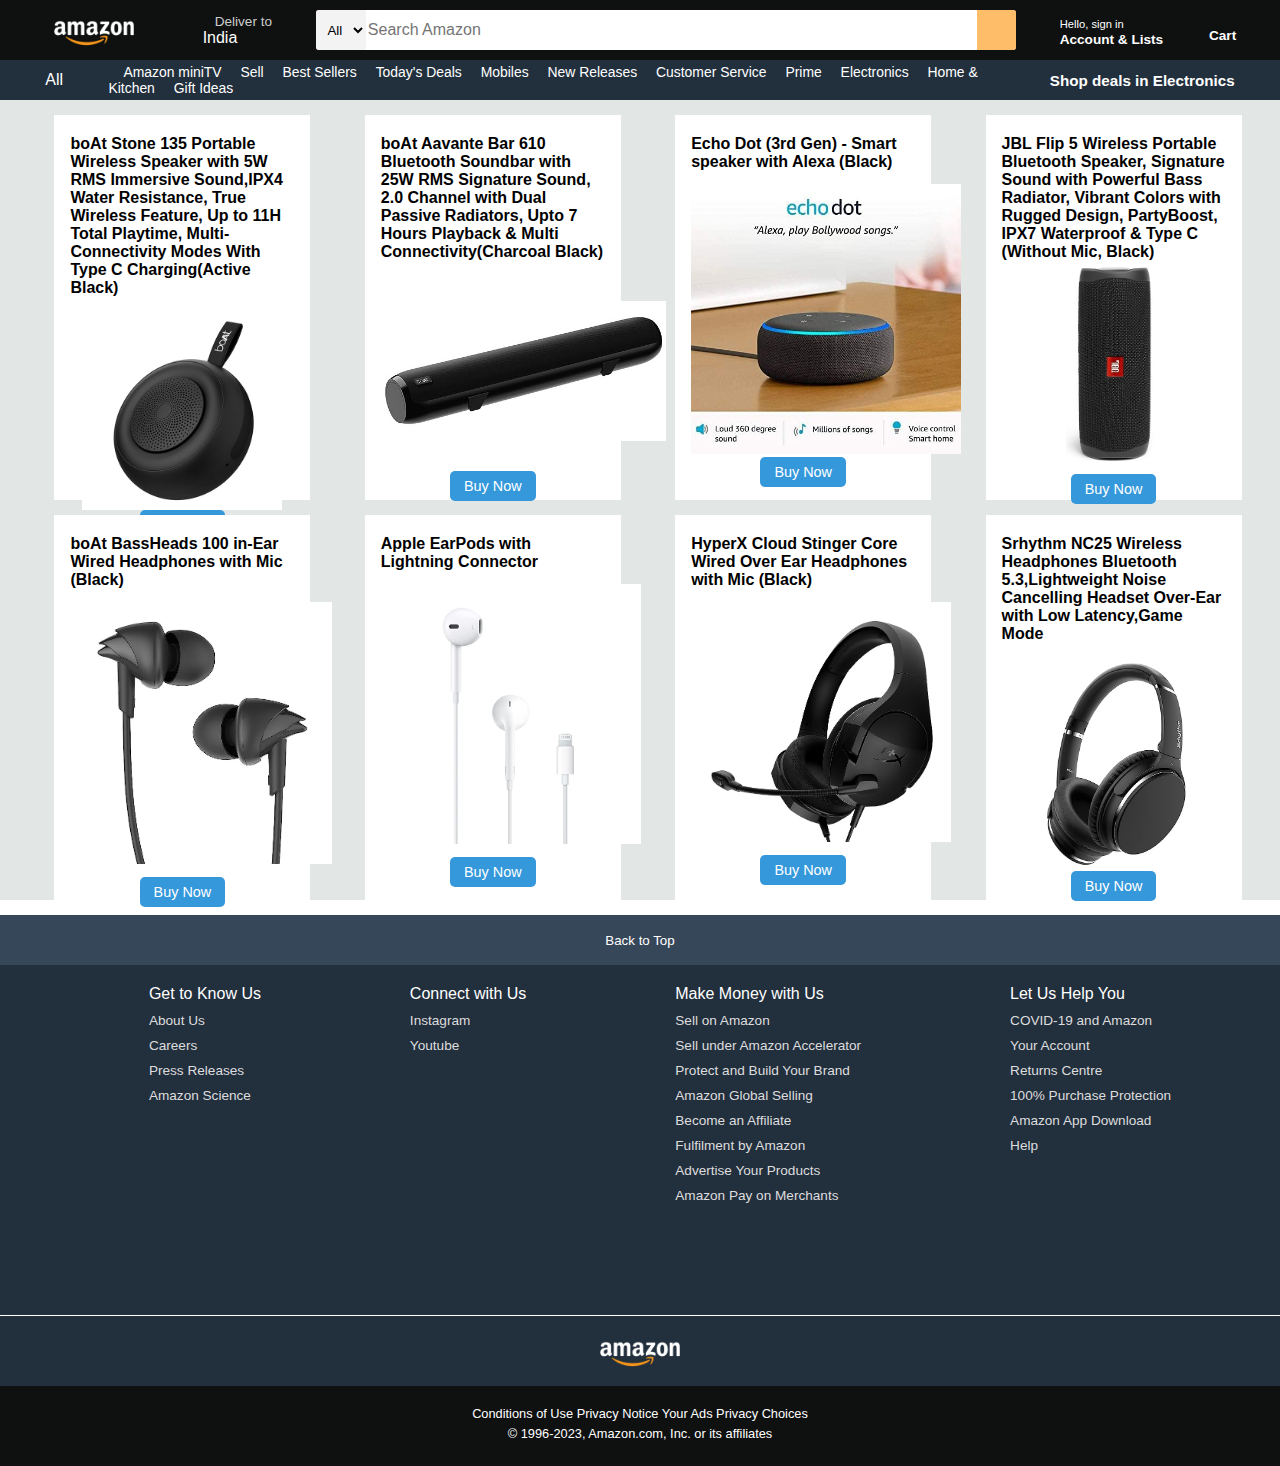
<file: music.html>
<!DOCTYPE html>
<html lang="en">

<head>
    <meta charset="UTF-8">
    <meta name="viewport" content="width=device-width, initial-scale=1.0">
    <title>Online Shopping site in India: Shop Online for Mobiles, Boooks, Watches, Shoes & More -Amazon.in</title>
    <link rel="stylesheet" href="https://cdnjs.cloudflare.com/ajax/libs/font-awesome/6.4.0/css/all.min.css"
        integrity="sha512-iecdLmaskl7CVkqkXNQ/ZH/XLlvWZOJyj7Yy7tcenmpD1ypASozpmT/E0iPtmFIB46ZmdtAc9eNBvH0H/ZpiBw=="
        crossorigin="anonymous" referrerpolicy="no-referrer" />
    <link rel="stylesheet" href="./music.css">
    <link rel="website icon" type="png"
        href="https://encrypted-tbn0.gstatic.com/images?q=tbn:ANd9GcQ9f03KQ_udQdA-QOpRK8eWTb-h8mdM5DXiVg&usqp=CAU">
</head>

<body>
    <header>
        <div class="navbar">

            <div class="nav-logo border">
                <a href="/index.html">
                    <div class="logo">

                    </div>
                </a>
            </div>

            <div class="nav-address border">
                <p class="add-first">Deliver to</p>
                <div class="add-icon">
                    <i class="fa-solid fa-location-dot "></i>
                    <p class="add-sec">India</p>
                </div>
            </div>

            <div class="nav-search">
                <select class="search-select">
                    <option value="All Categories">All</option>
                    <option value="Alexa Skills">Alexa Skills</option>
                    <option value="Amazon Devices">Amazon Devices</option>
                    <option value="Amazon Fashion">Amazon Fashion</option>
                    <option value="Amazon Fresh">Amazon Fresh</option>
                    <option value="Amazon Pharmacy">Amazon Pharmacy</option>
                    <option value="Appliances">Appliances</option>
                    <option value="Apps & Games">Apps & Games</option>
                    <option value="Baby">Baby</option>
                    <option value="Beauty">Beauty</option>
                </select>
                <input class="search-input" placeholder="Search Amazon">
                <div class="search-icon">
                    <i class="fa-solid fa-magnifying-glass"></i>
                </div>
            </div>

            <div class="nav-signin border">
                <p><span>Hello, sign in</span></p>
                <p class="nav-second">Account & Lists</p>
            </div>

            <!-- <div class="nav-return border">
                <p><span>Returns</span></p>
                <p class="nav-second">& Orders</p>
            </div> -->

            <div class="nav-cart border">
                <i class="fa-solid fa-cart-shopping "></i>
                Cart
            </div>
        </div>

        <div class="panel">
            <div class="panel-all">
                <i class="fa-solid fa-bars"></i>
                All
            </div>

            <div class="panel-ops">
                <p>Amazon miniTV</p>
                <p>Sell</p>
                <p>Best Sellers</p>
                <p>Today's Deals</p>
                <p>Mobiles</p>
                <p>New Releases</p>
                <p>Customer Service</p>
                <p>Prime</p>
                <p>Electronics</p>
                <p>Home & Kitchen</p>
                <p>Gift Ideas </p>
            </div>

            <div class="panel-deals">
                Shop deals in Electronics
            </div>
        </div>
    </header>

    <!-- <div class="hero-section">
        <div class="hero-msg">
            <p>You are on amazon.in. You can also shop on Amazon India for millions of products with fast local
                delivery.<a href="">Click here to go to amazon.in</a></p>
        </div>
    </div> -->

    <div class="shop-section">
        <div class="box">
            <div class="box-content">
                <h2 class="caption">boAt Stone 135 Portable Wireless Speaker with 5W RMS Immersive Sound,IPX4 Water Resistance, True Wireless Feature, Up to 11H Total Playtime, Multi-Connectivity Modes With Type C Charging(Active Black)</h2>
                <div class="box-img" id="m1" 
                    style="background-image: url('img-music/1.jpg')">
                </div>
                <button class="See-more"><a href="https://amzn.to/3LqlEuO" id="go-to">Buy Now</a> </button>
                <!-- <button class="See-more" id="go-to-14" >Buy now</button> -->
            </div>
        </div>
        <div class="box">
            <div class="box-content">
                <h2 class="caption">boAt Aavante Bar 610 Bluetooth Soundbar with 25W RMS Signature Sound, 2.0 Channel with Dual Passive Radiators, Upto 7 Hours Playback & Multi Connectivity(Charcoal Black)</h2>
                <div class="box-img" id="m2"
                    style="background-image: url('img-music/2.jpg')">
                </div>
                <button class="See-more"><a href="https://amzn.to/3Znidee" id="go-to">Buy Now</a> </button>
            </div>
        </div>
        <div class="box">
            <div class="box-content">
                <h2 class="caption">Echo Dot (3rd Gen) - Smart speaker with Alexa (Black)</h2>
                <div class="box-img" id="m3"
                    style="background-image: url('img-music/3.jpg')">
                </div>
                <button class="See-more"><a href="https://amzn.to/3PHESP6" id="go-to">Buy Now</a> </button>
            </div>
        </div>
        <div class="box">
            <div class="box-content">
                <h2 class="caption" id="beginner-title">JBL Flip 5 Wireless Portable Bluetooth Speaker, Signature Sound with Powerful Bass Radiator, Vibrant Colors with Rugged Design, PartyBoost, IPX7 Waterproof & Type C (Without Mic, Black)</h2>
                <div class="box-img" id="m4"
                    style="background-image: url('img-music/4.jpg')">
                </div>
                <button class="See-more"><a href="https://amzn.to/3ZjNbDS" id="go-to">Buy Now</a> </button>
            </div>
        </div>
        <div class="box">
            <div class="box-content">
                <h2 class="caption">boAt BassHeads 100 in-Ear Wired Headphones with Mic (Black)</h2>
                <div class="box-img" id="m5"
                    style="background-image: url('img-music/5.jpg')">
                </div>
                <button class="See-more"><a href="https://amzn.to/46cejaj" id="go-to">Buy Now</a> </button>
            </div>
        </div>
        <div class="box">
            <div class="box-content">
                <h2 class="caption">Apple EarPods with Lightning Connector</h2>
                <div class="box-img" id="m6"
                    style="background-image: url('img-music/6.jpg')">
                </div>
                <button class="See-more"><a href="https://amzn.to/3Pl0GPk" id="go-to">Buy Now</a> </button>
            </div>
        </div>
        <div class="box">
            <div class="box-content">
                <h2 class="caption">HyperX Cloud Stinger Core Wired Over Ear Headphones with Mic (Black)</h2>
                <div class="box-img" id="m7"
                    style="background-image: url('img-music/7.jpg')">
                </div>
                <button class="See-more"><a href="https://amzn.to/46gBf8u" id="go-to">Buy Now</a> </button>
            </div>
        </div>
        <div class="box">
            <div class="box-content">
                <h2 class="caption">Srhythm NC25 Wireless Headphones Bluetooth 5.3,Lightweight Noise Cancelling Headset Over-Ear with Low Latency,Game Mode</h2>
                <div class="box-img" id="m8"
                    style="background-image: url('img-music/8.jpg')">
                </div>
                <button class="See-more"><a href="https://amzn.to/44X3aZY" id="go-to">Buy Now</a> </button>
            </div>
        </div>

    </div>
    </div>
    <!-- <div class="box">
            <div class="box-content">
                <h2>Health & Personal Care</h2>
                <div class="box-img" style="background-image: url('box2_image.jpg')"></div>
                <button class="See-more">See more</button>
            </div>
        </div>
        <div class="box">
            <div class="box-content">
                <h2>Furnitures</h2>
                <div class="box-img" style="background-image: url('box3_image.jpg')"></div>
                <button class="See-more">See more</button>
            </div>
        </div>
        <div class="box">
            <div class="box-content">
                <h2>Electronics</h2>
                <div class="box-img" style="background-image: url('box4_image.jpg')"></div>
                <button class="See-more" >See more</button>
            </div>
        </div>
        <div class="box">
            <div class="box-content">
                <h2>Beauty picks</h2>
                <div class="box-img" style="background-image: url('box5_image.jpg')"></div>
                <button class="See-more">See more</button>
            </div>
        </div>
        <div class="box">
            <div class="box-content">
                <h2>Pets Care</h2>
                <div class="box-img" style="background-image: url('box6_image.jpg')"></div>
                <button class="See-more">See more</button>
            </div>
        </div>
        <div class="box">
            <div class="box-content">
                <h2>New Arrival in Toys</h2>
                <div class="box-img" style="background-image: url('box7_image.jpg')"></div>
                <button class="See-more">See more</button>
            </div>
        </div>
        <div class="box">
            <div class="box-content">
                <h2>Discover Fashion Trends</h2>
                <div class="box-img" style="background-image: url('box8_image.jpg')"></div>
                <button class="See-more">See more</button>
            </div>
        </div> -->
    </div>

    <footer>
        <div class="foot-panel1">
            <button id="back-to-top-btn">Back to Top</button>
        </div>

        <div class="foot-panel2">
            <ul>
                <p>Get to Know Us</p>
                <a href="https://www.aboutamazon.in/?utm_source=gateway&utm_medium=footer">About Us</a>
                <a href="https://amazon.jobs/en/" target="_blank">Careers</a>
                <a href="https://press.aboutamazon.in/?utm_source=gateway&utm_medium=footer">Press Releases</a>
                <a href="https://www.amazon.science/">Amazon Science</a>
            </ul>
            <ul>
                <p>Connect with Us</p>
                <a href="https://www.instagram.com/shubhu_boy_7/?igshid=YmMyMTA2M2Y%3D" target="_blank">Instagram</a>
                <a href="https://www.youtube.com/@ShubhamBurde7" target="_blank">Youtube</a>
            </ul>
            <ul>
                <p>Make Money with Us</p>
                <a href="https://www.amazon.in/b/?node=2838698031&ld=AZINSOANavDesktopFooter_C&ref_=nav_footer_sell_C">Sell
                    on Amazon</a>
                <a href="https://www.amazon.in/b/?node=16192220031&ref_=map_1_b2b_GW_FT">Sell under Amazon
                    Accelerator</a>
                <a href="https://brandservices.amazon.in/?ref=AOINABRLGNRFOOT&ld=AOINABRLGNRFOOT">Protect and Build Your
                    Brand</a>
                <a
                    href="https://sell.amazon.in/grow-your-business/amazon-global-selling?ld=AZIN_Footer_V1&ref=AZIN_Footer_V1">Amazon
                    Global Selling</a>
                <a
                    href="https://affiliate-program.amazon.in/?utm_campaign=assocshowcase&utm_medium=footer&utm_source=GW&ref_=footer_assoc">Become
                    an Affiliate</a>
                <a href="https://sell.amazon.in/sell-online/fulfillment-by-amazon?ref_=asin_soa_rd&ld=AWRGINFBAfooter">Fulfilment
                    by Amazon</a>
                <a href="https://advertising.amazon.com/en-gb?ref=Amz.in">Advertise Your Products</a>
                <a href="https://www.amazonpay.in/merchant">Amazon Pay on Merchants</a>
            </ul>
            <ul>
                <p>Let Us Help You</p>
                <a href="https://www.amazon.in/gp/help/customer/display.html?nodeId=GDFU3JS5AL6SYHRD&ref_=footer_covid">COVID-19
                    and Amazon</a>
                <a href="https://www.amazon.in/gp/css/homepage.html?ref_=footer_ya">Your Account</a>
                <a
                    href="https://www.amazon.in/ap/signin?openid.pape.max_auth_age=3600&openid.return_to=https%3A%2F%2Fwww.amazon.in%2Fspr%2Freturns%2Fhomepage%2Fhomepage.html%3Fref_%3Dfooter_hy_f_4&openid.identity=http%3A%2F%2Fspecs.openid.net%2Fauth%2F2.0%2Fidentifier_select&openid.assoc_handle=amzn_psr_desktop_in&openid.mode=checkid_setup&language=en_IN&openid.claimed_id=http%3A%2F%2Fspecs.openid.net%2Fauth%2F2.0%2Fidentifier_select&openid.ns=http%3A%2F%2Fspecs.openid.net%2Fauth%2F2.0">Returns
                    Centre</a>
                <a href="https://www.amazon.in/gp/help/customer/display.html?nodeId=201083470&ref_=footer_swc">100%
                    Purchase Protection</a>
                <a href="https://www.amazon.in/gp/browse.html?node=6967393031&ref_=footer_mobapp">Amazon App
                    Download</a>
                <a
                    href="https://www.amazon.in/gp/help/customer/display.html?nodeId=200507590&ref_=footer_gw_m_b_he">Help</a>
            </ul>
        </div>

        <div class="foot-panel3">
            <div class="logo"></div>
        </div>

        <div class="foot-panel4">
            <div class="pages">
                <a href="">Conditions of Use</a>
                <a href="">Privacy Notice</a>
                <a href="">Your Ads Privacy Choices</a>
            </div>
            <div class="copyright">
                © 1996-2023, Amazon.com, Inc. or its affiliates
            </div>
        </div>
    </footer>
    <script src="script.js"></script>
</body>

</html>
</file>
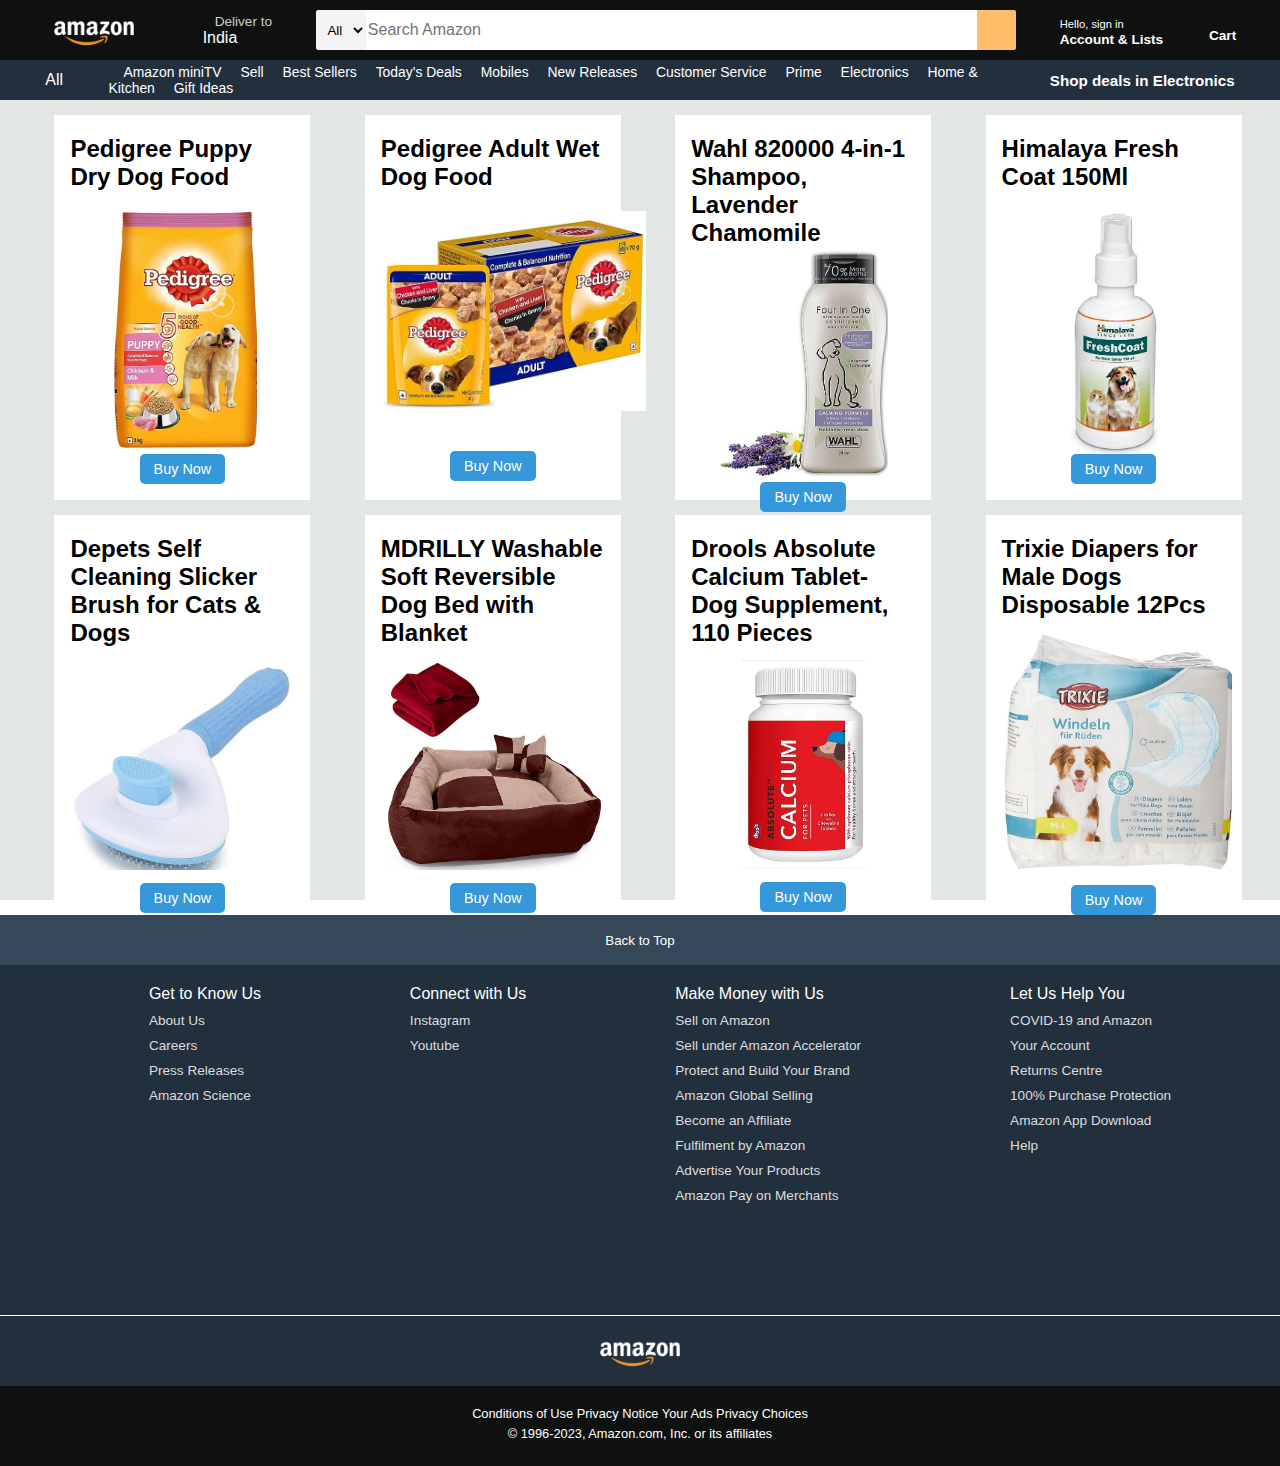
<file: pet_care.html>
<!DOCTYPE html>
<html lang="en">

<head>
    <meta charset="UTF-8">
    <meta name="viewport" content="width=device-width, initial-scale=1.0">
    <title>Online Shopping site in India: Shop Online for Mobiles, Boooks, Watches, Shoes & More -Amazon.in</title>
    <link rel="stylesheet" href="https://cdnjs.cloudflare.com/ajax/libs/font-awesome/6.4.0/css/all.min.css"
        integrity="sha512-iecdLmaskl7CVkqkXNQ/ZH/XLlvWZOJyj7Yy7tcenmpD1ypASozpmT/E0iPtmFIB46ZmdtAc9eNBvH0H/ZpiBw=="
        crossorigin="anonymous" referrerpolicy="no-referrer" />
    <link rel="stylesheet" href="./pet_care.css">
    <link rel="website icon" type="png"
        href="https://encrypted-tbn0.gstatic.com/images?q=tbn:ANd9GcQ9f03KQ_udQdA-QOpRK8eWTb-h8mdM5DXiVg&usqp=CAU">
</head>

<body>
    <header>
        <div class="navbar">

            <div class="nav-logo border">
                <a href="/index.html">
                    <div class="logo">

                    </div>
                </a>
            </div>

            <div class="nav-address border">
                <p class="add-first">Deliver to</p>
                <div class="add-icon">
                    <i class="fa-solid fa-location-dot "></i>
                    <p class="add-sec">India</p>
                </div>
            </div>

            <div class="nav-search">
                <select class="search-select">
                    <option value="All Categories">All</option>
                    <option value="Alexa Skills">Alexa Skills</option>
                    <option value="Amazon Devices">Amazon Devices</option>
                    <option value="Amazon Fashion">Amazon Fashion</option>
                    <option value="Amazon Fresh">Amazon Fresh</option>
                    <option value="Amazon Pharmacy">Amazon Pharmacy</option>
                    <option value="Appliances">Appliances</option>
                    <option value="Apps & Games">Apps & Games</option>
                    <option value="Baby">Baby</option>
                    <option value="Beauty">Beauty</option>
                </select>
                <input class="search-input" placeholder="Search Amazon">
                <div class="search-icon">
                    <i class="fa-solid fa-magnifying-glass"></i>
                </div>
            </div>

            <div class="nav-signin border">
                <p><span>Hello, sign in</span></p>
                <p class="nav-second">Account & Lists</p>
            </div>

            <!-- <div class="nav-return border">
                <p><span>Returns</span></p>
                <p class="nav-second">& Orders</p>
            </div> -->

            <div class="nav-cart border">
                <i class="fa-solid fa-cart-shopping "></i>
                Cart
            </div>
        </div>

        <div class="panel">
            <div class="panel-all">
                <i class="fa-solid fa-bars"></i>
                All
            </div>

            <div class="panel-ops">
                <p>Amazon miniTV</p>
                <p>Sell</p>
                <p>Best Sellers</p>
                <p>Today's Deals</p>
                <p>Mobiles</p>
                <p>New Releases</p>
                <p>Customer Service</p>
                <p>Prime</p>
                <p>Electronics</p>
                <p>Home & Kitchen</p>
                <p>Gift Ideas </p>
            </div>

            <div class="panel-deals">
                Shop deals in Electronics
            </div>
        </div>
    </header>

    <!-- <div class="hero-section">
        <div class="hero-msg">
            <p>You are on amazon.in. You can also shop on Amazon India for millions of products with fast local
                delivery.<a href="">Click here to go to amazon.in</a></p>
        </div>
    </div> -->

    <div class="shop-section">
        <div class="box">
            <div class="box-content">
                <h2 class="caption">Pedigree Puppy Dry Dog Food</h2>
                <div class="box-img" id="pedi" style="background-image: url('/img-pet_care/pedigree.jpg')">
                </div>
                <button class="See-more"><a href="https://amzn.to/3QQl8tE" id="go-to">Buy Now</a> </button>
                <!-- <button class="See-more" id="go-to-14" >Buy now</button> -->
            </div>
        </div>
        <div class="box">
            <div class="box-content">
                <h2 class="caption">Pedigree Adult Wet Dog Food</h2>
                <div class="box-img" id="pedi-wet" style="background-image: url('/img-pet_care/pedi-wet.jpg')">
                </div>
                <button class="See-more"><a href="https://amzn.to/3YK2DZK" id="go-to">Buy Now</a> </button>
            </div>
        </div>
        <div class="box">
            <div class="box-content">
                <h2 class="caption" id="beginner-title">Wahl 820000 4-in-1 Shampoo, Lavender Chamomile</h2>
                <div class="box-img" id="wahl-1" style="background-image: url('/img-pet_care/wahl-1.jpg')">
                </div>
                <button class="See-more"><a href="https://amzn.to/45hqemZ" id="go-to">Buy Now</a> </button>
            </div>
        </div>
        <div class="box">
            <div class="box-content">
                <h2 class="caption">Himalaya Fresh Coat 150Ml</h2>
                <div class="box-img" id="himalaya" style="background-image: url('/img-pet_care/Him.jpg')">
                </div>
                <button class="See-more"><a href="https://amzn.to/45jMFIa" id="go-to">Buy Now</a> </button>
            </div>
        </div>
        <div class="box">
            <div class="box-content">
                <h2 class="caption">Depets Self Cleaning Slicker Brush for Cats & Dogs</h2>
                <div class="box-img" id="brush" style="background-image: url('/img-pet_care/brush.jpg')">
                </div>
                <button class="See-more"><a href="https://amzn.to/3OVJwr4" id="go-to">Buy Now</a> </button>
            </div>
        </div>
        <div class="box">
            <div class="box-content">
                <h2 class="caption">MDRILLY Washable Soft Reversible Dog Bed with Blanket</h2>
                <div class="box-img" id="bed" style="background-image: url('/img-pet_care/bed.jpg')">
                </div>
                <button class="See-more"><a href="https://amzn.to/3KYOcvh" id="go-to">Buy Now</a> </button>
            </div>
        </div>
        <div class="box">
            <div class="box-content">
                <h2 class="caption">Drools Absolute Calcium Tablet- Dog Supplement, 110 Pieces</h2>
                <div class="box-img" id="cal-tab" style="background-image: url('/img-pet_care/cal-tab.jpg')">
                </div>
                <button class="See-more"><a href="https://amzn.to/3slcj0D" id="go-to">Buy Now</a> </button>
            </div>
        </div>
        <div class="box">
            <div class="box-content">
                <h2 class="caption">Trixie Diapers for Male Dogs Disposable 12Pcs</h2>
                <div class="box-img" id="dog-d" style="background-image: url('/img-pet_care/dog-d.jpg')">
                </div>
                <button class="See-more"><a href="https://amzn.to/3YRu1VK" id="go-to">Buy Now</a> </button>
            </div>
        </div>

    </div>
    </div>
    <!-- <div class="box">
            <div class="box-content">
                <h2>Health & Personal Care</h2>
                <div class="box-img" style="background-image: url('box2_image.jpg')"></div>
                <button class="See-more">See more</button>
            </div>
        </div>
        <div class="box">
            <div class="box-content">
                <h2>Furnitures</h2>
                <div class="box-img" style="background-image: url('box3_image.jpg')"></div>
                <button class="See-more">See more</button>
            </div>
        </div>
        <div class="box">
            <div class="box-content">
                <h2>Electronics</h2>
                <div class="box-img" style="background-image: url('box4_image.jpg')"></div>
                <button class="See-more" >See more</button>
            </div>
        </div>
        <div class="box">
            <div class="box-content">
                <h2>Beauty picks</h2>
                <div class="box-img" style="background-image: url('box5_image.jpg')"></div>
                <button class="See-more">See more</button>
            </div>
        </div>
        <div class="box">
            <div class="box-content">
                <h2>Pets Care</h2>
                <div class="box-img" style="background-image: url('box6_image.jpg')"></div>
                <button class="See-more">See more</button>
            </div>
        </div>
        <div class="box">
            <div class="box-content">
                <h2>New Arrival in Toys</h2>
                <div class="box-img" style="background-image: url('box7_image.jpg')"></div>
                <button class="See-more">See more</button>
            </div>
        </div>
        <div class="box">
            <div class="box-content">
                <h2>Discover Fashion Trends</h2>
                <div class="box-img" style="background-image: url('box8_image.jpg')"></div>
                <button class="See-more">See more</button>
            </div>
        </div> -->
    </div>

    <footer>
        <div class="foot-panel1">
            <button id="back-to-top-btn">Back to Top</button>
        </div>

        <div class="foot-panel2">
            <ul>
                <p>Get to Know Us</p>
                <a href="https://www.aboutamazon.in/?utm_source=gateway&utm_medium=footer">About Us</a>
                <a href="https://amazon.jobs/en/" target="_blank">Careers</a>
                <a href="https://press.aboutamazon.in/?utm_source=gateway&utm_medium=footer">Press Releases</a>
                <a href="https://www.amazon.science/">Amazon Science</a>
            </ul>
            <ul>
                <p>Connect with Us</p>
                <a href="https://www.instagram.com/shubhu_boy_7/?igshid=YmMyMTA2M2Y%3D" target="_blank">Instagram</a>
                <a href="https://www.youtube.com/@ShubhamBurde7" target="_blank">Youtube</a>
            </ul>
            <ul>
                <p>Make Money with Us</p>
                <a href="https://www.amazon.in/b/?node=2838698031&ld=AZINSOANavDesktopFooter_C&ref_=nav_footer_sell_C">Sell
                    on Amazon</a>
                <a href="https://www.amazon.in/b/?node=16192220031&ref_=map_1_b2b_GW_FT">Sell under Amazon
                    Accelerator</a>
                <a href="https://brandservices.amazon.in/?ref=AOINABRLGNRFOOT&ld=AOINABRLGNRFOOT">Protect and Build Your
                    Brand</a>
                <a
                    href="https://sell.amazon.in/grow-your-business/amazon-global-selling?ld=AZIN_Footer_V1&ref=AZIN_Footer_V1">Amazon
                    Global Selling</a>
                <a
                    href="https://affiliate-program.amazon.in/?utm_campaign=assocshowcase&utm_medium=footer&utm_source=GW&ref_=footer_assoc">Become
                    an Affiliate</a>
                <a href="https://sell.amazon.in/sell-online/fulfillment-by-amazon?ref_=asin_soa_rd&ld=AWRGINFBAfooter">Fulfilment
                    by Amazon</a>
                <a href="https://advertising.amazon.com/en-gb?ref=Amz.in">Advertise Your Products</a>
                <a href="https://www.amazonpay.in/merchant">Amazon Pay on Merchants</a>
            </ul>
            <ul>
                <p>Let Us Help You</p>
                <a href="https://www.amazon.in/gp/help/customer/display.html?nodeId=GDFU3JS5AL6SYHRD&ref_=footer_covid">COVID-19
                    and Amazon</a>
                <a href="https://www.amazon.in/gp/css/homepage.html?ref_=footer_ya">Your Account</a>
                <a
                    href="https://www.amazon.in/ap/signin?openid.pape.max_auth_age=3600&openid.return_to=https%3A%2F%2Fwww.amazon.in%2Fspr%2Freturns%2Fhomepage%2Fhomepage.html%3Fref_%3Dfooter_hy_f_4&openid.identity=http%3A%2F%2Fspecs.openid.net%2Fauth%2F2.0%2Fidentifier_select&openid.assoc_handle=amzn_psr_desktop_in&openid.mode=checkid_setup&language=en_IN&openid.claimed_id=http%3A%2F%2Fspecs.openid.net%2Fauth%2F2.0%2Fidentifier_select&openid.ns=http%3A%2F%2Fspecs.openid.net%2Fauth%2F2.0">Returns
                    Centre</a>
                <a href="https://www.amazon.in/gp/help/customer/display.html?nodeId=201083470&ref_=footer_swc">100%
                    Purchase Protection</a>
                <a href="https://www.amazon.in/gp/browse.html?node=6967393031&ref_=footer_mobapp">Amazon App
                    Download</a>
                <a
                    href="https://www.amazon.in/gp/help/customer/display.html?nodeId=200507590&ref_=footer_gw_m_b_he">Help</a>
            </ul>
        </div>

        <div class="foot-panel3">
            <div class="logo"></div>
        </div>

        <div class="foot-panel4">
            <div class="pages">
                <a href="">Conditions of Use</a>
                <a href="">Privacy Notice</a>
                <a href="">Your Ads Privacy Choices</a>
            </div>
            <div class="copyright">
                © 1996-2023, Amazon.com, Inc. or its affiliates
            </div>
        </div>
    </footer>
    <script src="script.js"></script>
</body>

</html>
</file>
<file: Shubhu_style.css>
* {
    margin: 0;
    font-family: Arial;
    border: border-box;
}

/* Apply rounded border to the favicon */
link[rel="website icon"] {
    border-radius: 50%;
    /* Use 50% to create a circular shape */
    border: 2px solid #ccc;
    /* Add a border for the rounded effect */
}

.navbar {
    height: 60px;
    background-color: #0f1111;
    color: white;
    display: flex;
    align-items: center;
    justify-content: space-evenly;
}

.nav-logo {
    height: 50px;
    width: 110px;
}

.logo {
    background-image: url("Screenshot (130).png");
    height: 50px;
    width: 110px;
    background-size: cover;
}

.border {
    border: 2px solid transparent;
}

.border:hover {
    border: 2px solid white;
    cursor: pointer;
}

/** Box 2 **/
.add-first {
    color: #cccccc;
    font-size: 0.85rem;
    margin-left: 15px;
}

.add-sec {
    font-size: 1rem;
    margin-left: 3px;
}

.add-icon {
    display: flex;
    align-items: center;
}

/* Box 3 */
.nav-search {
    display: flex;
    justify-content: space-evenly;
    background-color: pink;
    width: 700px;
    height: 40px;
    border-radius: 3px;
}

.search-select {
    background-color: #f3f3f3;
    width: 50px;
    text-align: center;
    border-top-left-radius: 3px;
    border-bottom-left-radius: 3px;
    border: none;
}

.search-input {
    width: 100%;
    font-size: 1rem;
    border: none;
}

.search-icon {
    width: 45px;
    display: flex;
    justify-content: center;
    /* Horizontally at center*/
    align-items: center;
    /* Vertically at center*/
    font-size: 1.2rem;
    background-color: #febd68;
    border-top-right-radius: 3px;
    border-bottom-right-radius: 3px;
    color: #0f1111;
}

.nav-search:hover {
    border: 2px solid orange;
}


/** Box 4 and 5 **/
span {
    font-size: 0.7rem;
}

.nav-second {
    font-size: 0.85rem;
    font-weight: 700;
}

/** Box 6 **/
.nav-cart i {
    font-size: 30px;
}

.nav-cart {
    font-size: 0.85rem;
    font-weight: 700;
}

/** Panel **/
.panel {
    height: 40px;
    background-color: #222f3d;
    display: flex;
    color: white;
    align-items: center;
    /** Vetically alligned at center**/
    justify-content: space-evenly;
}
.panel a {
    text-decoration: none;
    color: white;
}
.panel-ops p {
    display: inline;
    margin-left: 15px;
}

.panel-ops {
    width: 70%;
    font-size: 0.87rem;
}

.panel-deals {
    font-size: 0.95rem;
    font-weight: 700;
}


/** Hero Section **/
.hero-section {
    background-image: url(hero_image.jpg);
    background-size: cover;
    height: 400px;
    display: flex;
    justify-content: center;
    align-items: flex-end;
}

.hero-msg {
    background-color: white;
    color: black;
    height: 40px;
    display: flex;
    align-items: center;
    justify-content: center;
    width: 80%;
    margin-bottom: 25px;
}

.hero-msg a {
    color: #007185;
}

/* Shop Section */

.See-more {
    display: inline-block;
    padding: 7px 14px;
    font-size: .9rem;
    border: none;
    border-radius: 5px;
    background-color: #3498db;
    color: #ffffff;
    cursor: pointer;
    text-align: center;
    text-decoration: none;
    transition: background-color 0.1s ease;
}

/* Hover effect */
.See-more:hover {
    background-color: #335a74;
}

.shop-section {
    display: flex;
    flex-wrap: wrap;
    justify-content: space-evenly;
    background-color: #e2e7e6;
}

.box {
    /* border: 2px solid black; */
    height: 400px;
    width: 23%;
    background-color: white;
    padding: 20px 0px 15px;
    margin-top: 15px;
}

.box-img {
    height: 300px;
    background-size: cover;
    margin-top: 1rem;
    margin-bottom: 1rem;
}
.box-content {
    margin-left: 1rem;
    margin-right: 1rem;
}

.box-content a {
    color: #007185;
}


/* Footer */
footer {
    margin-top: 15px;
}

.foot-panel1 {
    background-color: #37475a;
    color: white;
    height: 50px;
    display: flex;
    justify-content: center;
    align-items: center;
    font-size: 0.85rem;
}

/* Hide the button by default */
#back-to-top-btn {
    display: flex;
    /* position: fixed; */
    /* bottom: 20px; */
    /* right: 20px; */
    z-index: 999;
    /* padding: 10px 20px; */
    background-color: #37475a;
    color: #fff;
    border: none;
    cursor: pointer;
    text-decoration: none;
    font-weight: 20px;
}

.foot-panel2 {
    background-color: #222f3d;
    color: white;
    height: 350px;
    display: flex;
    justify-content: space-evenly;
}

ul {
    margin-top: 20px;
}

ul a {
    display: block;
    font-size: 0.85rem;
    margin-top: 10px;
    color: #dddddd;
    text-decoration: none;
}

.foot-panel3 {
    background-color: #222f3d;
    color: white;
    border-top: 0.4px solid white;
    height: 70px;
    display: flex;
    justify-content: center;
    align-items: center;
}

.logo {
    background-image: url("amazon_logo.png");
    height: 50px;
    width: 100px;
    background-size: cover;
}

.foot-panel4 {
    background-color: #0f1111;
    color: white;
    height: 80px;
    font-size: 0.8rem;
    text-align: center;
    /* display: flex; */
    /* justify-content: center; */
}

.pages {
    padding-top: 20px;
}

.pages a {
    text-decoration: none;
    color: white;
}

.copyright {
    padding-top: 5px;
}
</file>
<file: amazon_basic.css>
* {
    margin: 0;
    font-family: Arial;
    border: border-box;
}

/* Apply rounded border to the favicon */
link[rel="website icon"] {
    border-radius: 50%;
    /* Use 50% to create a circular shape */
    border: 2px solid #ccc;
    /* Add a border for the rounded effect */
}

.navbar {
    height: 60px;
    background-color: #0f1111;
    color: white;
    display: flex;
    align-items: center;
    justify-content: space-evenly;
}

.nav-logo {
    height: 50px;
    width: 110px;
}

.logo {
    background-image: url("Screenshot (130).png");
    height: 50px;
    width: 110px;
    background-size: cover;
}

.border {
    border: 2px solid transparent;
}

.border:hover {
    border: 2px solid white;
    cursor: pointer;
}

/** Box 2 **/
.add-first {
    color: #cccccc;
    font-size: 0.85rem;
    margin-left: 15px;
}

.add-sec {
    font-size: 1rem;
    margin-left: 3px;
}

.add-icon {
    display: flex;
    align-items: center;
}

/* Box 3 */
.nav-search {
    display: flex;
    justify-content: space-evenly;
    background-color: pink;
    width: 700px;
    height: 40px;
    border-radius: 3px;
}

.search-select {
    background-color: #f3f3f3;
    width: 50px;
    text-align: center;
    border-top-left-radius: 3px;
    border-bottom-left-radius: 3px;
    border: none;
}

.search-input {
    width: 100%;
    font-size: 1rem;
    border: none;
}

.search-icon {
    width: 45px;
    display: flex;
    justify-content: center;
    /* Horizontally at center*/
    align-items: center;
    /* Vertically at center*/
    font-size: 1.2rem;
    background-color: #febd68;
    border-top-right-radius: 3px;
    border-bottom-right-radius: 3px;
    color: #0f1111;
}

.nav-search:hover {
    border: 2px solid orange;
}


/** Box 4 and 5 **/
span {
    font-size: 0.7rem;
}

.nav-second {
    font-size: 0.85rem;
    font-weight: 700;
}

/** Box 6 **/
.nav-cart i {
    font-size: 30px;
}

.nav-cart {
    font-size: 0.85rem;
    font-weight: 700;
}

/** Panel **/
.panel {
    height: 40px;
    background-color: #222f3d;
    display: flex;
    color: white;
    align-items: center;
    /** Vetically alligned at center**/
    justify-content: space-evenly;
}

.panel-ops p {
    display: inline;
    margin-left: 15px;
}

.panel-ops {
    width: 70%;
    font-size: 0.87rem;
}

.panel-deals {
    font-size: 0.95rem;
    font-weight: 700;
}


/** Hero Section **/
.hero-section {
    background-image: url(hero_image.jpg);
    background-size: cover;
    height: 400px;
    display: flex;
    justify-content: center;
    align-items: flex-end;
}

.hero-msg {
    background-color: white;
    color: black;
    height: 40px;
    display: flex;
    align-items: center;
    justify-content: center;
    width: 80%;
    margin-bottom: 25px;
}

.hero-msg a {
    color: #007185;
}

/* Shop Section */

.See-more {
    display: flex;
    /* flex-direction: row; */
    justify-content: center;
    align-items: center; 
    padding: 7px 14px;
    font-size: .9rem;
    border: none;
    border-radius: 5px;
    background-color: #3498db;
    color: #ffffff;
    cursor: pointer;
    text-align: center;
    text-decoration: none;
    margin: auto;
    transition: background-color 0.1s ease;
    /* justify-content: center; */
 
   
}

#go-to {
    text-decoration: none;
    color: #ffffff;
}

/* Hover effect */
.See-more:hover {
    background-color: #335a74;
}

.shop-section {
    display: flex;
    flex-wrap: wrap;
    justify-content: space-evenly;
    background-color: #e2e7e6;
}

.box {
    /* border: 2px solid black; */
    height: 350px;
    width: 20%;
    background-color: white;
    padding: 20px 0px 15px;
    margin-top: 15px;
    margin-left: 1rem;
}
.caption {
    margin-bottom:0.8rem;
    font-size: medium;
}
.box-img {
    height: 265px;
    width: 200px;
    background-size: cover;
    /* margin-top: 1rem; */
    /* margin-bottom: 1rem; */
    display: flex;
    margin: auto;
    margin-bottom: .8rem;

}
#ab1 {
    height: 200px;
    width: 280px;
    /* margin: auto; */
    margin-top: 32px;
    margin-bottom: 30px;
}
#ab2 {
    height: 215px;
    width: 115px;
    margin: auto;
    /* margin-top: 40px; */
    /* margin-bottom: 30px;  */
}
#ab3 {
    /* margin-top: 0px; */
    height: 220px;
    width: 290px;
    /* margin: auto; */
    margin-top: 32px;
    margin-bottom: 30px;
}
#beginner-title {
    margin: auto;
    margin-bottom: 0%;
}
#ab4 {
    height: 280px;
    width: 280px;
    margin: auto;
}
#ab5 {
    height: 255px;
    width: 252px;
    /* margin: auto; */
    /* margin-bottom: 15px; */
}
#ab6 {
    height: 200px;
    width: 240px;
    /* margin: auto; */
    /* margin-bottom: 9px; */
}
#ab7 {
    height: 240px;
    width: 240px;
    /* margin: auto; */
}
#ab8 {
    height: 220px;
    width: 220px;
    /* margin: auto; */
    /* margin-top: 5px; */
}

.box-content {
    margin-left: 1rem;
    margin-right: 1rem;
}

.box-content a {
    color: #007185;
}

/* Footer */
footer {
    margin-top: 15px;
}

.foot-panel1 {
    background-color: #37475a;
    color: white;
    height: 50px;
    display: flex;
    justify-content: center;
    align-items: center;
    font-size: 0.85rem;
}

/* Hide the button by default */
#back-to-top-btn {
    display: flex;
    /* position: fixed; */
    /* bottom: 20px; */
    /* right: 20px; */
    z-index: 999;
    /* padding: 10px 20px; */
    background-color: #37475a;
    color: #fff;
    border: none;
    cursor: pointer;
    text-decoration: none;
    font-weight: 20px;
}

.foot-panel2 {
    background-color: #222f3d;
    color: white;
    height: 350px;
    display: flex;
    justify-content: space-evenly;
}

ul {
    margin-top: 20px;
}

ul a {
    display: block;
    font-size: 0.85rem;
    margin-top: 10px;
    color: #dddddd;
    text-decoration: none;
}

.foot-panel3 {
    background-color: #222f3d;
    color: white;
    border-top: 0.4px solid white;
    height: 70px;
    display: flex;
    justify-content: center;
    align-items: center;
}

.logo {
    background-image: url("amazon_logo.png");
    height: 50px;
    width: 100px;
    background-size: cover;
}

.foot-panel4 {
    background-color: #0f1111;
    color: white;
    height: 80px;
    font-size: 0.8rem;
    text-align: center;
    /* display: flex; */
    /* justify-content: center; */
}

.pages {
    padding-top: 20px;
}

.pages a {
    text-decoration: none;
    color: white;
}

.copyright {
    padding-top: 5px;
}
</file>
<file: gym-e.css>
* {
    margin: 0;
    font-family: Arial;
    border: border-box;
}

/* Apply rounded border to the favicon */
link[rel="website icon"] {
    border-radius: 50%;
    /* Use 50% to create a circular shape */
    border: 2px solid #ccc;
    /* Add a border for the rounded effect */
}

.navbar {
    height: 60px;
    background-color: #0f1111;
    color: white;
    display: flex;
    align-items: center;
    justify-content: space-evenly;
}

.nav-logo {
    height: 50px;
    width: 110px;
}

.logo {
    background-image: url("Screenshot (130).png");
    height: 50px;
    width: 110px;
    background-size: cover;
}

.border {
    border: 2px solid transparent;
}

.border:hover {
    border: 2px solid white;
    cursor: pointer;
}

/** Box 2 **/
.add-first {
    color: #cccccc;
    font-size: 0.85rem;
    margin-left: 15px;
}

.add-sec {
    font-size: 1rem;
    margin-left: 3px;
}

.add-icon {
    display: flex;
    align-items: center;
}

/* Box 3 */
.nav-search {
    display: flex;
    justify-content: space-evenly;
    background-color: pink;
    width: 700px;
    height: 40px;
    border-radius: 3px;
}

.search-select {
    background-color: #f3f3f3;
    width: 50px;
    text-align: center;
    border-top-left-radius: 3px;
    border-bottom-left-radius: 3px;
    border: none;
}

.search-input {
    width: 100%;
    font-size: 1rem;
    border: none;
}

.search-icon {
    width: 45px;
    display: flex;
    justify-content: center;
    /* Horizontally at center*/
    align-items: center;
    /* Vertically at center*/
    font-size: 1.2rem;
    background-color: #febd68;
    border-top-right-radius: 3px;
    border-bottom-right-radius: 3px;
    color: #0f1111;
}

.nav-search:hover {
    border: 2px solid orange;
}


/** Box 4 and 5 **/
span {
    font-size: 0.7rem;
}

.nav-second {
    font-size: 0.85rem;
    font-weight: 700;
}

/** Box 6 **/
.nav-cart i {
    font-size: 30px;
}

.nav-cart {
    font-size: 0.85rem;
    font-weight: 700;
}

/** Panel **/
.panel {
    height: 40px;
    background-color: #222f3d;
    display: flex;
    color: white;
    align-items: center;
    /** Vetically alligned at center**/
    justify-content: space-evenly;
}

.panel-ops p {
    display: inline;
    margin-left: 15px;
}

.panel-ops {
    width: 70%;
    font-size: 0.87rem;
}

.panel-deals {
    font-size: 0.95rem;
    font-weight: 700;
}


/** Hero Section **/
.hero-section {
    background-image: url(hero_image.jpg);
    background-size: cover;
    height: 400px;
    display: flex;
    justify-content: center;
    align-items: flex-end;
}

.hero-msg {
    background-color: white;
    color: black;
    height: 40px;
    display: flex;
    align-items: center;
    justify-content: center;
    width: 80%;
    margin-bottom: 25px;
}

.hero-msg a {
    color: #007185;
}

/* Shop Section */

.See-more {
    display: flex;
    /* flex-direction: row; */
    justify-content: center;
    align-items: center; 
    padding: 7px 14px;
    font-size: .9rem;
    border: none;
    border-radius: 5px;
    background-color: #3498db;
    color: #ffffff;
    cursor: pointer;
    text-align: center;
    text-decoration: none;
    margin: auto;
    transition: background-color 0.1s ease;
    /* justify-content: center; */
 
   
}

#go-to {
    text-decoration: none;
    color: #ffffff;
}

/* Hover effect */
.See-more:hover {
    background-color: #335a74;
}

.shop-section {
    display: flex;
    flex-wrap: wrap;
    justify-content: space-evenly;
    background-color: #e2e7e6;
}

.box {
    /* border: 2px solid black; */
    height: 350px;
    width: 20%;
    background-color: white;
    padding: 20px 0px 15px;
    margin-top: 15px;
    margin-left: 1rem;
}
.caption {
    margin-bottom:0.8rem;
}
.box-img {
    height: 265px;
    width: 200px;
    background-size: cover;
    /* margin-top: 1rem; */
    /* margin-bottom: 1rem; */
    display: flex;
    margin: auto;
    margin-bottom: .8rem;

}
#b-wb {
    height: 211px;
    width: 210px;
    /* margin: auto; */
}
#n-wb {
    height: 182px;
    width: 240px;
    /* margin: auto; */
    /* margin-top: 20px;
    margin-bottom: 40px; */
}
#b-kc {
    /* margin-top: 0px; */
    height: 230px;
    width: 230px;
    /* margin: auto; */
    margin-bottom:8px;
}
#beginner-title {
    margin: auto;
    margin-bottom: 0%;
}
#n-kc {
    height: 238px;
    width: 180px;
    /* margin: auto; */
}
#b-ball {
    height: 187px;
    width: 185px;
    /* margin: auto; */
}
#roller {
    height: 220px;
    width: 230px;
    /* margin: auto; */
    margin-bottom: 5px;
}
#n-bag {
    height: 185px;
    width: 260px;
    /* margin: auto; */
}
#m-bag {
    height: 200px;
    width: 150px;
    margin: auto;
}

.box-content {
    margin-left: 1rem;
    margin-right: 1rem;
}

.box-content a {
    color: #007185;
}

/* Footer */
footer {
    margin-top: 15px;
}

.foot-panel1 {
    background-color: #37475a;
    color: white;
    height: 50px;
    display: flex;
    justify-content: center;
    align-items: center;
    font-size: 0.85rem;
}

/* Hide the button by default */
#back-to-top-btn {
    display: flex;
    /* position: fixed; */
    /* bottom: 20px; */
    /* right: 20px; */
    z-index: 999;
    /* padding: 10px 20px; */
    background-color: #37475a;
    color: #fff;
    border: none;
    cursor: pointer;
    text-decoration: none;
    font-weight: 20px;
}

.foot-panel2 {
    background-color: #222f3d;
    color: white;
    height: 350px;
    display: flex;
    justify-content: space-evenly;
}

ul {
    margin-top: 20px;
}

ul a {
    display: block;
    font-size: 0.85rem;
    margin-top: 10px;
    color: #dddddd;
    text-decoration: none;
}

.foot-panel3 {
    background-color: #222f3d;
    color: white;
    border-top: 0.4px solid white;
    height: 70px;
    display: flex;
    justify-content: center;
    align-items: center;
}

.logo {
    background-image: url("amazon_logo.png");
    height: 50px;
    width: 100px;
    background-size: cover;
}

.foot-panel4 {
    background-color: #0f1111;
    color: white;
    height: 80px;
    font-size: 0.8rem;
    text-align: center;
    /* display: flex; */
    /* justify-content: center; */
}

.pages {
    padding-top: 20px;
}

.pages a {
    text-decoration: none;
    color: white;
}

.copyright {
    padding-top: 5px;
}
</file>
<file: gym.css>
* {
    margin: 0;
    font-family: Arial;
    border: border-box;
}

/* Apply rounded border to the favicon */
link[rel="website icon"] {
    border-radius: 50%;
    /* Use 50% to create a circular shape */
    border: 2px solid #ccc;
    /* Add a border for the rounded effect */
}

.navbar {
    height: 60px;
    background-color: #0f1111;
    color: white;
    display: flex;
    align-items: center;
    justify-content: space-evenly;
}

.nav-logo {
    height: 50px;
    width: 110px;
}

.logo {
    background-image: url("Screenshot (130).png");
    height: 50px;
    width: 110px;
    background-size: cover;
}

.border {
    border: 2px solid transparent;
}

.border:hover {
    border: 2px solid white;
    cursor: pointer;
}

/** Box 2 **/
.add-first {
    color: #cccccc;
    font-size: 0.85rem;
    margin-left: 15px;
}

.add-sec {
    font-size: 1rem;
    margin-left: 3px;
}

.add-icon {
    display: flex;
    align-items: center;
}

/* Box 3 */
.nav-search {
    display: flex;
    justify-content: space-evenly;
    background-color: pink;
    width: 700px;
    height: 40px;
    border-radius: 3px;
}

.search-select {
    background-color: #f3f3f3;
    width: 50px;
    text-align: center;
    border-top-left-radius: 3px;
    border-bottom-left-radius: 3px;
    border: none;
}

.search-input {
    width: 100%;
    font-size: 1rem;
    border: none;
}

.search-icon {
    width: 45px;
    display: flex;
    justify-content: center;
    /* Horizontally at center*/
    align-items: center;
    /* Vertically at center*/
    font-size: 1.2rem;
    background-color: #febd68;
    border-top-right-radius: 3px;
    border-bottom-right-radius: 3px;
    color: #0f1111;
}

.nav-search:hover {
    border: 2px solid orange;
}


/** Box 4 and 5 **/
span {
    font-size: 0.7rem;
}

.nav-second {
    font-size: 0.85rem;
    font-weight: 700;
}

/** Box 6 **/
.nav-cart i {
    font-size: 30px;
}

.nav-cart {
    font-size: 0.85rem;
    font-weight: 700;
}

/** Panel **/
.panel {
    height: 40px;
    background-color: #222f3d;
    display: flex;
    color: white;
    align-items: center;
    /** Vetically alligned at center**/
    justify-content: space-evenly;
}

.panel-ops p {
    display: inline;
    margin-left: 15px;
}

.panel-ops {
    width: 70%;
    font-size: 0.87rem;
}

.panel-deals {
    font-size: 0.95rem;
    font-weight: 700;
}


/** Hero Section **/
.hero-section {
    background-image: url(hero_image.jpg);
    background-size: cover;
    height: 400px;
    display: flex;
    justify-content: center;
    align-items: flex-end;
}

.hero-msg {
    background-color: white;
    color: black;
    height: 40px;
    display: flex;
    align-items: center;
    justify-content: center;
    width: 80%;
    margin-bottom: 25px;
}

.hero-msg a {
    color: #007185;
}

/* Shop Section */

.See-more {
    display: flex;
    /* flex-direction: row; */
    justify-content: center;
    align-items: center; 
    padding: 7px 14px;
    font-size: .9rem;
    border: none;
    border-radius: 5px;
    background-color: #3498db;
    color: #ffffff;
    cursor: pointer;
    text-align: center;
    text-decoration: none;
    margin: auto;
    transition: background-color 0.1s ease;
    /* justify-content: center; */
 
   
}

#go-to {
    text-decoration: none;
    color: #ffffff;
}

/* Hover effect */
.See-more:hover {
    background-color: #335a74;
}

.shop-section {
    display: flex;
    flex-wrap: wrap;
    justify-content: space-evenly;
    background-color: #e2e7e6;
}

.box {
    /* border: 2px solid black; */
    height: 350px;
    width: 20%;
    background-color: white;
    padding: 20px 0px 15px;
    margin-top: 15px;
    margin-left: 1rem;
}
.caption {
    margin-bottom:0.8rem;
}
.box-img {
    height: 265px;
    width: 200px;
    background-size: cover;
    /* margin-top: 1rem; */
    /* margin-bottom: 1rem; */
    display: flex;
    margin: auto;
    margin-bottom: .8rem;

}
#peanut-butter {
    height: 250px;
    width: 150px;
    margin: auto;
}
#whey-bio {
    height: 245px;
    width: 150px;
    margin: auto;
    margin-bottom: 4px;
}
#beginner {
    /* margin-top: 0px; */
    height: 260px;
    width: 185px;
    margin: auto;
    /* margin-bottom:0%; */
}
#beginner-title {
    margin: auto;
    margin-bottom: 0%;
}
#shaker {
    height: 250px;
    width: 175px;
    margin: auto;
}
#hk {
    height: 238px;
    width: 138px;
    /* margin: auto; */
}
#mb-fish {
    height: 238px;
    width: 138px;
    /* margin: auto; */
}

.box-content {
    margin-left: 1rem;
    margin-right: 1rem;
}

.box-content a {
    color: #007185;
}

/* Footer */
footer {
    margin-top: 15px;
}

.foot-panel1 {
    background-color: #37475a;
    color: white;
    height: 50px;
    display: flex;
    justify-content: center;
    align-items: center;
    font-size: 0.85rem;
}

/* Hide the button by default */
#back-to-top-btn {
    display: flex;
    /* position: fixed; */
    /* bottom: 20px; */
    /* right: 20px; */
    z-index: 999;
    /* padding: 10px 20px; */
    background-color: #37475a;
    color: #fff;
    border: none;
    cursor: pointer;
    text-decoration: none;
    font-weight: 20px;
}

.foot-panel2 {
    background-color: #222f3d;
    color: white;
    height: 350px;
    display: flex;
    justify-content: space-evenly;
}

ul {
    margin-top: 20px;
}

ul a {
    display: block;
    font-size: 0.85rem;
    margin-top: 10px;
    color: #dddddd;
    text-decoration: none;
}

.foot-panel3 {
    background-color: #222f3d;
    color: white;
    border-top: 0.4px solid white;
    height: 70px;
    display: flex;
    justify-content: center;
    align-items: center;
}

.logo {
    background-image: url("amazon_logo.png");
    height: 50px;
    width: 100px;
    background-size: cover;
}

.foot-panel4 {
    background-color: #0f1111;
    color: white;
    height: 80px;
    font-size: 0.8rem;
    text-align: center;
    /* display: flex; */
    /* justify-content: center; */
}

.pages {
    padding-top: 20px;
}

.pages a {
    text-decoration: none;
    color: white;
}

.copyright {
    padding-top: 5px;
}
</file>
<file: health.css>
* {
    margin: 0;
    font-family: Arial;
    border: border-box;
}

/* Apply rounded border to the favicon */
link[rel="website icon"] {
    border-radius: 50%;
    /* Use 50% to create a circular shape */
    border: 2px solid #ccc;
    /* Add a border for the rounded effect */
}

.navbar {
    height: 60px;
    background-color: #0f1111;
    color: white;
    display: flex;
    align-items: center;
    justify-content: space-evenly;
}

.nav-logo {
    height: 50px;
    width: 110px;
}

.logo {
    background-image: url("Screenshot (130).png");
    height: 50px;
    width: 110px;
    background-size: cover;
}

.border {
    border: 2px solid transparent;
}

.border:hover {
    border: 2px solid white;
    cursor: pointer;
}

/** Box 2 **/
.add-first {
    color: #cccccc;
    font-size: 0.85rem;
    margin-left: 15px;
}

.add-sec {
    font-size: 1rem;
    margin-left: 3px;
}

.add-icon {
    display: flex;
    align-items: center;
}

/* Box 3 */
.nav-search {
    display: flex;
    justify-content: space-evenly;
    background-color: pink;
    width: 700px;
    height: 40px;
    border-radius: 3px;
}

.search-select {
    background-color: #f3f3f3;
    width: 50px;
    text-align: center;
    border-top-left-radius: 3px;
    border-bottom-left-radius: 3px;
    border: none;
}

.search-input {
    width: 100%;
    font-size: 1rem;
    border: none;
}

.search-icon {
    width: 45px;
    display: flex;
    justify-content: center;
    /* Horizontally at center*/
    align-items: center;
    /* Vertically at center*/
    font-size: 1.2rem;
    background-color: #febd68;
    border-top-right-radius: 3px;
    border-bottom-right-radius: 3px;
    color: #0f1111;
}

.nav-search:hover {
    border: 2px solid orange;
}


/** Box 4 and 5 **/
span {
    font-size: 0.7rem;
}

.nav-second {
    font-size: 0.85rem;
    font-weight: 700;
}

/** Box 6 **/
.nav-cart i {
    font-size: 30px;
}

.nav-cart {
    font-size: 0.85rem;
    font-weight: 700;
}

/** Panel **/
.panel {
    height: 40px;
    background-color: #222f3d;
    display: flex;
    color: white;
    align-items: center;
    /** Vetically alligned at center**/
    justify-content: space-evenly;
}

.panel-ops p {
    display: inline;
    margin-left: 15px;
}

.panel-ops {
    width: 70%;
    font-size: 0.87rem;
}

.panel-deals {
    font-size: 0.95rem;
    font-weight: 700;
}


/** Hero Section **/
.hero-section {
    background-image: url(hero_image.jpg);
    background-size: cover;
    height: 400px;
    display: flex;
    justify-content: center;
    align-items: flex-end;
}

.hero-msg {
    background-color: white;
    color: black;
    height: 40px;
    display: flex;
    align-items: center;
    justify-content: center;
    width: 80%;
    margin-bottom: 25px;
}

.hero-msg a {
    color: #007185;
}

/* Shop Section */

.See-more {
    display: flex;
    /* flex-direction: row; */
    justify-content: center;
    align-items: center; 
    padding: 7px 14px;
    font-size: .9rem;
    border: none;
    border-radius: 5px;
    background-color: #3498db;
    color: #ffffff;
    cursor: pointer;
    text-align: center;
    text-decoration: none;
    margin: auto;
    transition: background-color 0.1s ease;
    /* justify-content: center; */
 
   
}

#go-to {
    text-decoration: none;
    color: #ffffff;
}

/* Hover effect */
.See-more:hover {
    background-color: #335a74;
}

.shop-section {
    display: flex;
    flex-wrap: wrap;
    justify-content: space-evenly;
    background-color: #e2e7e6;
}

.box {
    /* border: 2px solid black; */
    height: 350px;
    width: 20%;
    background-color: white;
    padding: 20px 0px 15px;
    margin-top: 15px;
    margin-left: 1rem;
}
.caption {
    margin-bottom:0.8rem;
}
.box-img {
    height: 265px;
    width: 200px;
    background-size: cover;
    /* margin-top: 1rem; */
    /* margin-bottom: 1rem; */
    display: flex;
    margin: auto;
    margin-bottom: .8rem;

}
#aqua {
    height: 250px;
    width: 95px;
    margin: auto;
}
#bio {
    height: 250px;
    width: 75px;
    margin: auto;
    /* margin-top: 20px;
    margin-bottom: 40px; */
}
#mini {
    /* margin-top: 0px; */
    height: 235px;
    width: 160px;
    margin: auto;
    /* margin-bottom:0%; */
}
#beginner-title {
    margin: auto;
    margin-bottom: 0%;
}
#mama-hydra {
    height: 220px;
    width: 90px;
    margin: auto;
}
#listerine {
    height: 185px;
    width: 240px;
    /* margin: auto; */
}
#colgate {
    height: 183px;
    width: 95px;
    /* margin: auto; */
}
#oral {
    height: 213px;
    width: 100px;
    /* margin: auto; */
}
#o-electric {
    height: 225px;
    width: 60px;
    margin: auto;
}

.box-content {
    margin-left: 1rem;
    margin-right: 1rem;
}

.box-content a {
    color: #007185;
}

/* Footer */
footer {
    margin-top: 15px;
}

.foot-panel1 {
    background-color: #37475a;
    color: white;
    height: 50px;
    display: flex;
    justify-content: center;
    align-items: center;
    font-size: 0.85rem;
}

/* Hide the button by default */
#back-to-top-btn {
    display: flex;
    /* position: fixed; */
    /* bottom: 20px; */
    /* right: 20px; */
    z-index: 999;
    /* padding: 10px 20px; */
    background-color: #37475a;
    color: #fff;
    border: none;
    cursor: pointer;
    text-decoration: none;
    font-weight: 20px;
}

.foot-panel2 {
    background-color: #222f3d;
    color: white;
    height: 350px;
    display: flex;
    justify-content: space-evenly;
}

ul {
    margin-top: 20px;
}

ul a {
    display: block;
    font-size: 0.85rem;
    margin-top: 10px;
    color: #dddddd;
    text-decoration: none;
}

.foot-panel3 {
    background-color: #222f3d;
    color: white;
    border-top: 0.4px solid white;
    height: 70px;
    display: flex;
    justify-content: center;
    align-items: center;
}

.logo {
    background-image: url("amazon_logo.png");
    height: 50px;
    width: 100px;
    background-size: cover;
}

.foot-panel4 {
    background-color: #0f1111;
    color: white;
    height: 80px;
    font-size: 0.8rem;
    text-align: center;
    /* display: flex; */
    /* justify-content: center; */
}

.pages {
    padding-top: 20px;
}

.pages a {
    text-decoration: none;
    color: white;
}

.copyright {
    padding-top: 5px;
}
</file>
<file: iphone.css>
* {
    margin: 0;
    font-family: Arial;
    border: border-box;
}

/* Apply rounded border to the favicon */
link[rel="website icon"] {
    border-radius: 50%;
    /* Use 50% to create a circular shape */
    border: 2px solid #ccc;
    /* Add a border for the rounded effect */
}

.navbar {
    height: 60px;
    background-color: #0f1111;
    color: white;
    display: flex;
    align-items: center;
    justify-content: space-evenly;
}

.nav-logo {
    height: 50px;
    width: 110px;
}

.logo {
    background-image: url("Screenshot (130).png");
    height: 50px;
    width: 110px;
    background-size: cover;
}

.border {
    border: 2px solid transparent;
}

.border:hover {
    border: 2px solid white;
    cursor: pointer;
}

/** Box 2 **/
.add-first {
    color: #cccccc;
    font-size: 0.85rem;
    margin-left: 15px;
}

.add-sec {
    font-size: 1rem;
    margin-left: 3px;
}

.add-icon {
    display: flex;
    align-items: center;
}

/* Box 3 */
.nav-search {
    display: flex;
    justify-content: space-evenly;
    background-color: pink;
    width: 700px;
    height: 40px;
    border-radius: 3px;
}

.search-select {
    background-color: #f3f3f3;
    width: 50px;
    text-align: center;
    border-top-left-radius: 3px;
    border-bottom-left-radius: 3px;
    border: none;
}

.search-input {
    width: 100%;
    font-size: 1rem;
    border: none;
}

.search-icon {
    width: 45px;
    display: flex;
    justify-content: center;
    /* Horizontally at center*/
    align-items: center;
    /* Vertically at center*/
    font-size: 1.2rem;
    background-color: #febd68;
    border-top-right-radius: 3px;
    border-bottom-right-radius: 3px;
    color: #0f1111;
}

.nav-search:hover {
    border: 2px solid orange;
}


/** Box 4 and 5 **/
span {
    font-size: 0.7rem;
}

.nav-second {
    font-size: 0.85rem;
    font-weight: 700;
}

/** Box 6 **/
.nav-cart i {
    font-size: 30px;
}

.nav-cart {
    font-size: 0.85rem;
    font-weight: 700;
}

/** Panel **/
.panel {
    height: 40px;
    background-color: #222f3d;
    display: flex;
    color: white;
    align-items: center;
    /** Vetically alligned at center**/
    justify-content: space-evenly;
}

.panel-ops p {
    display: inline;
    margin-left: 15px;
}

.panel-ops {
    width: 70%;
    font-size: 0.87rem;
}

.panel-deals {
    font-size: 0.95rem;
    font-weight: 700;
}


/** Hero Section **/
.hero-section {
    background-image: url(hero_image.jpg);
    background-size: cover;
    height: 400px;
    display: flex;
    justify-content: center;
    align-items: flex-end;
}

.hero-msg {
    background-color: white;
    color: black;
    height: 40px;
    display: flex;
    align-items: center;
    justify-content: center;
    width: 80%;
    margin-bottom: 25px;
}

.hero-msg a {
    color: #007185;
}

/* Shop Section */

.See-more {
    display: flex;
    /* flex-direction: row; */
    justify-content: center;
    align-items: center; 
    padding: 7px 14px;
    font-size: .9rem;
    border: none;
    border-radius: 5px;
    background-color: #3498db;
    color: #ffffff;
    cursor: pointer;
    text-align: center;
    text-decoration: none;
    margin: auto;
    transition: background-color 0.1s ease;
    /* justify-content: center; */
 
   
}

#go-to {
    text-decoration: none;
    color: #ffffff;
}

/* Hover effect */
.See-more:hover {
    background-color: #335a74;
}

.shop-section {
    display: flex;
    flex-wrap: wrap;
    justify-content: space-evenly;
    background-color: #e2e7e6;
}

.box {
    /* border: 2px solid black; */
    height: 350px;
    width: 20%;
    background-color: white;
    padding: 20px 0px 15px;
    margin-top: 15px;
    margin-left: 1rem;
}
.caption {
    margin-bottom:0.8rem;
}
.box-img {
    height: 265px;
    width: 200px;
    background-size: cover;
    /* margin-top: 1rem; */
    /* margin-bottom: 1rem; */
    display: flex;
    margin: auto;
    margin-bottom: .8rem;

}
#iphone-13 {
    height:265px;
    width: 195px;
    
}
#iphone-12 {
    height:275px;
    width: 270px;
    margin: auto;
}
#iphone-14-pro-max {
    height:275px;
    width: 270px;
    margin: auto;
}
#iphone-14-plus {
    height: 271px;
    /* margin: auto; */
}
#iphone-se {
    height: 277px;
    width: 270px;
    margin: auto;
}

.box-content {
    margin-left: 1rem;
    margin-right: 1rem;
}

.box-content a {
    color: #007185;
}

/* Footer */
footer {
    margin-top: 15px;
}

.foot-panel1 {
    background-color: #37475a;
    color: white;
    height: 50px;
    display: flex;
    justify-content: center;
    align-items: center;
    font-size: 0.85rem;
}

/* Hide the button by default */
#back-to-top-btn {
    display: flex;
    /* position: fixed; */
    /* bottom: 20px; */
    /* right: 20px; */
    z-index: 999;
    /* padding: 10px 20px; */
    background-color: #37475a;
    color: #fff;
    border: none;
    cursor: pointer;
    text-decoration: none;
    font-weight: 20px;
}

.foot-panel2 {
    background-color: #222f3d;
    color: white;
    height: 350px;
    display: flex;
    justify-content: space-evenly;
}

ul {
    margin-top: 20px;
}

ul a {
    display: block;
    font-size: 0.85rem;
    margin-top: 10px;
    color: #dddddd;
    text-decoration: none;
}

.foot-panel3 {
    background-color: #222f3d;
    color: white;
    border-top: 0.4px solid white;
    height: 70px;
    display: flex;
    justify-content: center;
    align-items: center;
}

.logo {
    background-image: url("amazon_logo.png");
    height: 50px;
    width: 100px;
    background-size: cover;
}

.foot-panel4 {
    background-color: #0f1111;
    color: white;
    height: 80px;
    font-size: 0.8rem;
    text-align: center;
    /* display: flex; */
    /* justify-content: center; */
}

.pages {
    padding-top: 20px;
}

.pages a {
    text-decoration: none;
    color: white;
}

.copyright {
    padding-top: 5px;
}
</file>
<file: laptop.css>
* {
    margin: 0;
    font-family: Arial;
    border: border-box;
}

/* Apply rounded border to the favicon */
link[rel="website icon"] {
    border-radius: 50%;
    /* Use 50% to create a circular shape */
    border: 2px solid #ccc;
    /* Add a border for the rounded effect */
}

.navbar {
    height: 60px;
    background-color: #0f1111;
    color: white;
    display: flex;
    align-items: center;
    justify-content: space-evenly;
}

.nav-logo {
    height: 50px;
    width: 110px;
}

.logo {
    background-image: url("Screenshot (130).png");
    height: 50px;
    width: 110px;
    background-size: cover;
}

.border {
    border: 2px solid transparent;
}

.border:hover {
    border: 2px solid white;
    cursor: pointer;
}

/** Box 2 **/
.add-first {
    color: #cccccc;
    font-size: 0.85rem;
    margin-left: 15px;
}

.add-sec {
    font-size: 1rem;
    margin-left: 3px;
}

.add-icon {
    display: flex;
    align-items: center;
}

/* Box 3 */
.nav-search {
    display: flex;
    justify-content: space-evenly;
    background-color: pink;
    width: 700px;
    height: 40px;
    border-radius: 3px;
}

.search-select {
    background-color: #f3f3f3;
    width: 50px;
    text-align: center;
    border-top-left-radius: 3px;
    border-bottom-left-radius: 3px;
    border: none;
}

.search-input {
    width: 100%;
    font-size: 1rem;
    border: none;
}

.search-icon {
    width: 45px;
    display: flex;
    justify-content: center;
    /* Horizontally at center*/
    align-items: center;
    /* Vertically at center*/
    font-size: 1.2rem;
    background-color: #febd68;
    border-top-right-radius: 3px;
    border-bottom-right-radius: 3px;
    color: #0f1111;
}

.nav-search:hover {
    border: 2px solid orange;
}


/** Box 4 and 5 **/
span {
    font-size: 0.7rem;
}

.nav-second {
    font-size: 0.85rem;
    font-weight: 700;
}

/** Box 6 **/
.nav-cart i {
    font-size: 30px;
}

.nav-cart {
    font-size: 0.85rem;
    font-weight: 700;
}

/** Panel **/
.panel {
    height: 40px;
    background-color: #222f3d;
    display: flex;
    color: white;
    align-items: center;
    /** Vetically alligned at center**/
    justify-content: space-evenly;
}

.panel-ops p {
    display: inline;
    margin-left: 15px;
}

.panel-ops {
    width: 70%;
    font-size: 0.87rem;
}

.panel-deals {
    font-size: 0.95rem;
    font-weight: 700;
}


/** Hero Section **/
.hero-section {
    background-image: url(hero_image.jpg);
    background-size: cover;
    height: 400px;
    display: flex;
    justify-content: center;
    align-items: flex-end;
}

.hero-msg {
    background-color: white;
    color: black;
    height: 40px;
    display: flex;
    align-items: center;
    justify-content: center;
    width: 80%;
    margin-bottom: 25px;
}

.hero-msg a {
    color: #007185;
}

/* Shop Section */

.See-more {
    display: flex;
    /* flex-direction: row; */
    justify-content: center;
    align-items: center; 
    padding: 7px 14px;
    font-size: .9rem;
    border: none;
    border-radius: 5px;
    background-color: #3498db;
    color: #ffffff;
    cursor: pointer;
    text-align: center;
    text-decoration: none;
    margin: auto;
    transition: background-color 0.1s ease;
    /* justify-content: center; */
 
   
}

#go-to {
    text-decoration: none;
    color: #ffffff;
}

/* Hover effect */
.See-more:hover {
    background-color: #335a74;
}

.shop-section {
    display: flex;
    flex-wrap: wrap;
    justify-content: space-evenly;
    background-color: #e2e7e6;
}

.box {
    /* border: 2px solid black; */
    height: 350px;
    width: 20%;
    background-color: white;
    padding: 20px 0px 15px;
    margin-top: 15px;
    margin-left: 1rem;
}
.caption {
    margin-bottom:0.8rem;
    font-size: medium;
}
.box-img {
    height: 265px;
    width: 200px;
    background-size: cover;
    /* margin-top: 1rem; */
    /* margin-bottom: 1rem; */
    display: flex;
    margin: auto;
    margin-bottom: .8rem;

}
#l1 {
    height: 155px;
    width: 270px;
    /* margin: auto; */
    margin-bottom: 27px;
}
#l2 {
    height: 170px;
    width: 270px;
    /* margin: auto; */
    /* margin-top: 20px;
    margin-bottom: 40px; */
}
#l3 {
    /* margin-top: 0px; */
    height: 200px;
    width: 225px;
    /* margin: auto; */
    margin-bottom:3px;
}
#beginner-title {
    margin: auto;
    margin-bottom: 0%;
}
#l4 {
    height: 185px;
    width: 253px;
    /* margin: auto; */
}
#l5 {
    height: 182px;
    width: 215px;
    /* margin: auto; */
}
#l6 {
    height: 185px;
    width: 245px;
    margin: auto;
    margin-bottom: 9px;
}
#l7 {
    height: 163px;
    width: 200px;
    /* margin: auto; */
}
#l8 {
    height: 175px;
    width: 250px;
    margin: auto;
    /* margin-top: 5px; */
}

.box-content {
    margin-left: 1rem;
    margin-right: 1rem;
}

.box-content a {
    color: #007185;
}

/* Footer */
footer {
    margin-top: 15px;
}

.foot-panel1 {
    background-color: #37475a;
    color: white;
    height: 50px;
    display: flex;
    justify-content: center;
    align-items: center;
    font-size: 0.85rem;
}

/* Hide the button by default */
#back-to-top-btn {
    display: flex;
    /* position: fixed; */
    /* bottom: 20px; */
    /* right: 20px; */
    z-index: 999;
    /* padding: 10px 20px; */
    background-color: #37475a;
    color: #fff;
    border: none;
    cursor: pointer;
    text-decoration: none;
    font-weight: 20px;
}

.foot-panel2 {
    background-color: #222f3d;
    color: white;
    height: 350px;
    display: flex;
    justify-content: space-evenly;
}

ul {
    margin-top: 20px;
}

ul a {
    display: block;
    font-size: 0.85rem;
    margin-top: 10px;
    color: #dddddd;
    text-decoration: none;
}

.foot-panel3 {
    background-color: #222f3d;
    color: white;
    border-top: 0.4px solid white;
    height: 70px;
    display: flex;
    justify-content: center;
    align-items: center;
}

.logo {
    background-image: url("amazon_logo.png");
    height: 50px;
    width: 100px;
    background-size: cover;
}

.foot-panel4 {
    background-color: #0f1111;
    color: white;
    height: 80px;
    font-size: 0.8rem;
    text-align: center;
    /* display: flex; */
    /* justify-content: center; */
}

.pages {
    padding-top: 20px;
}

.pages a {
    text-decoration: none;
    color: white;
}

.copyright {
    padding-top: 5px;
}
</file>
<file: music.css>
* {
    margin: 0;
    font-family: Arial;
    border: border-box;
}

/* Apply rounded border to the favicon */
link[rel="website icon"] {
    border-radius: 50%;
    /* Use 50% to create a circular shape */
    border: 2px solid #ccc;
    /* Add a border for the rounded effect */
}

.navbar {
    height: 60px;
    background-color: #0f1111;
    color: white;
    display: flex;
    align-items: center;
    justify-content: space-evenly;
}

.nav-logo {
    height: 50px;
    width: 110px;
}

.logo {
    background-image: url("Screenshot (130).png");
    height: 50px;
    width: 110px;
    background-size: cover;
}

.border {
    border: 2px solid transparent;
}

.border:hover {
    border: 2px solid white;
    cursor: pointer;
}

/** Box 2 **/
.add-first {
    color: #cccccc;
    font-size: 0.85rem;
    margin-left: 15px;
}

.add-sec {
    font-size: 1rem;
    margin-left: 3px;
}

.add-icon {
    display: flex;
    align-items: center;
}

/* Box 3 */
.nav-search {
    display: flex;
    justify-content: space-evenly;
    background-color: pink;
    width: 700px;
    height: 40px;
    border-radius: 3px;
}

.search-select {
    background-color: #f3f3f3;
    width: 50px;
    text-align: center;
    border-top-left-radius: 3px;
    border-bottom-left-radius: 3px;
    border: none;
}

.search-input {
    width: 100%;
    font-size: 1rem;
    border: none;
}

.search-icon {
    width: 45px;
    display: flex;
    justify-content: center;
    /* Horizontally at center*/
    align-items: center;
    /* Vertically at center*/
    font-size: 1.2rem;
    background-color: #febd68;
    border-top-right-radius: 3px;
    border-bottom-right-radius: 3px;
    color: #0f1111;
}

.nav-search:hover {
    border: 2px solid orange;
}


/** Box 4 and 5 **/
span {
    font-size: 0.7rem;
}

.nav-second {
    font-size: 0.85rem;
    font-weight: 700;
}

/** Box 6 **/
.nav-cart i {
    font-size: 30px;
}

.nav-cart {
    font-size: 0.85rem;
    font-weight: 700;
}

/** Panel **/
.panel {
    height: 40px;
    background-color: #222f3d;
    display: flex;
    color: white;
    align-items: center;
    /** Vetically alligned at center**/
    justify-content: space-evenly;
}

.panel-ops p {
    display: inline;
    margin-left: 15px;
}

.panel-ops {
    width: 70%;
    font-size: 0.87rem;
}

.panel-deals {
    font-size: 0.95rem;
    font-weight: 700;
}


/** Hero Section **/
.hero-section {
    background-image: url(hero_image.jpg);
    background-size: cover;
    height: 400px;
    display: flex;
    justify-content: center;
    align-items: flex-end;
}

.hero-msg {
    background-color: white;
    color: black;
    height: 40px;
    display: flex;
    align-items: center;
    justify-content: center;
    width: 80%;
    margin-bottom: 25px;
}

.hero-msg a {
    color: #007185;
}

/* Shop Section */

.See-more {
    display: flex;
    /* flex-direction: row; */
    justify-content: center;
    align-items: center; 
    padding: 7px 14px;
    font-size: .9rem;
    border: none;
    border-radius: 5px;
    background-color: #3498db;
    color: #ffffff;
    cursor: pointer;
    text-align: center;
    text-decoration: none;
    margin: auto;
    transition: background-color 0.1s ease;
    /* justify-content: center; */
 
   
}

#go-to {
    text-decoration: none;
    color: #ffffff;
}

/* Hover effect */
.See-more:hover {
    background-color: #335a74;
}

.shop-section {
    display: flex;
    flex-wrap: wrap;
    justify-content: space-evenly;
    background-color: #e2e7e6;
}

.box {
    /* border: 2px solid black; */
    height: 350px;
    width: 20%;
    background-color: white;
    padding: 20px 0px 15px;
    margin-top: 15px;
    margin-left: 1rem;
}
.caption {
    margin-bottom:0.8rem;
    font-size: medium;
}
.box-img {
    height: 265px;
    width: 200px;
    background-size: cover;
    /* margin-top: 1rem; */
    /* margin-bottom: 1rem; */
    display: flex;
    margin: auto;
    margin-bottom: .8rem;

}
#m1 {
    height: 200px;
    width: 200px;
    margin: auto;
    /* margin-bottom: 27px; */
}
#m2 {
    height: 140px;
    width: 285px;
    /* margin: auto; */
    margin-top: 40px;
    margin-bottom: 30px; 
}
#m3 {
    /* margin-top: 0px; */
    height: 270px;
    width: 270px;
    /* margin: auto; */
    margin-bottom:3px;
}
#beginner-title {
    margin: auto;
    margin-bottom: 0%;
}
#m4 {
    height: 200px;
    width: 95px;
    /* margin: auto; */
}
#m5 {
    height: 262px;
    width: 262px;
    /* margin: auto; */
    /* margin-bottom: 15px; */
}
#m6 {
    height: 260px;
    width: 260px;
    /* margin: auto; */
    /* margin-bottom: 9px; */
}
#m7 {
    height: 240px;
    width: 260px;
    /* margin: auto; */
}
#m8 {
    height: 215px;
    width: 165px;
    margin: auto;
    /* margin-top: 5px; */
}

.box-content {
    margin-left: 1rem;
    margin-right: 1rem;
}

.box-content a {
    color: #007185;
}

/* Footer */
footer {
    margin-top: 15px;
}

.foot-panel1 {
    background-color: #37475a;
    color: white;
    height: 50px;
    display: flex;
    justify-content: center;
    align-items: center;
    font-size: 0.85rem;
}

/* Hide the button by default */
#back-to-top-btn {
    display: flex;
    /* position: fixed; */
    /* bottom: 20px; */
    /* right: 20px; */
    z-index: 999;
    /* padding: 10px 20px; */
    background-color: #37475a;
    color: #fff;
    border: none;
    cursor: pointer;
    text-decoration: none;
    font-weight: 20px;
}

.foot-panel2 {
    background-color: #222f3d;
    color: white;
    height: 350px;
    display: flex;
    justify-content: space-evenly;
}

ul {
    margin-top: 20px;
}

ul a {
    display: block;
    font-size: 0.85rem;
    margin-top: 10px;
    color: #dddddd;
    text-decoration: none;
}

.foot-panel3 {
    background-color: #222f3d;
    color: white;
    border-top: 0.4px solid white;
    height: 70px;
    display: flex;
    justify-content: center;
    align-items: center;
}

.logo {
    background-image: url("amazon_logo.png");
    height: 50px;
    width: 100px;
    background-size: cover;
}

.foot-panel4 {
    background-color: #0f1111;
    color: white;
    height: 80px;
    font-size: 0.8rem;
    text-align: center;
    /* display: flex; */
    /* justify-content: center; */
}

.pages {
    padding-top: 20px;
}

.pages a {
    text-decoration: none;
    color: white;
}

.copyright {
    padding-top: 5px;
}
</file>
<file: pet_care.css>
* {
    margin: 0;
    font-family: Arial;
    border: border-box;
}

/* Apply rounded border to the favicon */
link[rel="website icon"] {
    border-radius: 50%;
    /* Use 50% to create a circular shape */
    border: 2px solid #ccc;
    /* Add a border for the rounded effect */
}

.navbar {
    height: 60px;
    background-color: #0f1111;
    color: white;
    display: flex;
    align-items: center;
    justify-content: space-evenly;
}

.nav-logo {
    height: 50px;
    width: 110px;
}

.logo {
    background-image: url("Screenshot (130).png");
    height: 50px;
    width: 110px;
    background-size: cover;
}

.border {
    border: 2px solid transparent;
}

.border:hover {
    border: 2px solid white;
    cursor: pointer;
}

/** Box 2 **/
.add-first {
    color: #cccccc;
    font-size: 0.85rem;
    margin-left: 15px;
}

.add-sec {
    font-size: 1rem;
    margin-left: 3px;
}

.add-icon {
    display: flex;
    align-items: center;
}

/* Box 3 */
.nav-search {
    display: flex;
    justify-content: space-evenly;
    background-color: pink;
    width: 700px;
    height: 40px;
    border-radius: 3px;
}

.search-select {
    background-color: #f3f3f3;
    width: 50px;
    text-align: center;
    border-top-left-radius: 3px;
    border-bottom-left-radius: 3px;
    border: none;
}

.search-input {
    width: 100%;
    font-size: 1rem;
    border: none;
}

.search-icon {
    width: 45px;
    display: flex;
    justify-content: center;
    /* Horizontally at center*/
    align-items: center;
    /* Vertically at center*/
    font-size: 1.2rem;
    background-color: #febd68;
    border-top-right-radius: 3px;
    border-bottom-right-radius: 3px;
    color: #0f1111;
}

.nav-search:hover {
    border: 2px solid orange;
}


/** Box 4 and 5 **/
span {
    font-size: 0.7rem;
}

.nav-second {
    font-size: 0.85rem;
    font-weight: 700;
}

/** Box 6 **/
.nav-cart i {
    font-size: 30px;
}

.nav-cart {
    font-size: 0.85rem;
    font-weight: 700;
}

/** Panel **/
.panel {
    height: 40px;
    background-color: #222f3d;
    display: flex;
    color: white;
    align-items: center;
    /** Vetically alligned at center**/
    justify-content: space-evenly;
}

.panel-ops p {
    display: inline;
    margin-left: 15px;
}

.panel-ops {
    width: 70%;
    font-size: 0.87rem;
}

.panel-deals {
    font-size: 0.95rem;
    font-weight: 700;
}


/** Hero Section **/
.hero-section {
    background-image: url(hero_image.jpg);
    background-size: cover;
    height: 400px;
    display: flex;
    justify-content: center;
    align-items: flex-end;
}

.hero-msg {
    background-color: white;
    color: black;
    height: 40px;
    display: flex;
    align-items: center;
    justify-content: center;
    width: 80%;
    margin-bottom: 25px;
}

.hero-msg a {
    color: #007185;
}

/* Shop Section */

.See-more {
    display: flex;
    /* flex-direction: row; */
    justify-content: center;
    align-items: center; 
    padding: 7px 14px;
    font-size: .9rem;
    border: none;
    border-radius: 5px;
    background-color: #3498db;
    color: #ffffff;
    cursor: pointer;
    text-align: center;
    text-decoration: none;
    margin: auto;
    transition: background-color 0.1s ease;
    /* justify-content: center; */
 
   
}

#go-to {
    text-decoration: none;
    color: #ffffff;
}

/* Hover effect */
.See-more:hover {
    background-color: #335a74;
}

.shop-section {
    display: flex;
    flex-wrap: wrap;
    justify-content: space-evenly;
    background-color: #e2e7e6;
}

.box {
    /* border: 2px solid black; */
    height: 350px;
    width: 20%;
    background-color: white;
    padding: 20px 0px 15px;
    margin-top: 15px;
    margin-left: 1rem;
}
.caption {
    margin-bottom:0.8rem;
}
.box-img {
    height: 265px;
    width: 200px;
    background-size: cover;
    /* margin-top: 1rem; */
    /* margin-bottom: 1rem; */
    display: flex;
    margin: auto;
    margin-bottom: .8rem;

}
#pedi {
    height: 250px;
    width: 150px;
    margin: auto;
}
#pedi-wet {
    height: 200px;
    width: 265px;
    margin: auto;
    margin-top: 20px;
    margin-bottom: 40px;
}
#wahl-1 {
    /* margin-top: 0px; */
    height: 235px;
    width: 170px;
    margin: auto;
    /* margin-bottom:0%; */
}
#beginner-title {
    margin: auto;
    margin-bottom: 0%;
}
#himalaya {
    height: 250px;
    width: 95px;
    margin: auto;
}
#brush {
    height: 210px;
    width: 220px;
    /* margin: auto; */
}
#bed {
    height: 210px;
    width: 220px;
    /* margin: auto; */
}
#cal-tab {
    height: 209px;
    width: 125px;
    /* margin: auto; */
}
#dog-d {
    height: 240px;
    width: 230px;
    /* margin: auto; */
}

.box-content {
    margin-left: 1rem;
    margin-right: 1rem;
}

.box-content a {
    color: #007185;
}

/* Footer */
footer {
    margin-top: 15px;
}

.foot-panel1 {
    background-color: #37475a;
    color: white;
    height: 50px;
    display: flex;
    justify-content: center;
    align-items: center;
    font-size: 0.85rem;
}

/* Hide the button by default */
#back-to-top-btn {
    display: flex;
    /* position: fixed; */
    /* bottom: 20px; */
    /* right: 20px; */
    z-index: 999;
    /* padding: 10px 20px; */
    background-color: #37475a;
    color: #fff;
    border: none;
    cursor: pointer;
    text-decoration: none;
    font-weight: 20px;
}

.foot-panel2 {
    background-color: #222f3d;
    color: white;
    height: 350px;
    display: flex;
    justify-content: space-evenly;
}

ul {
    margin-top: 20px;
}

ul a {
    display: block;
    font-size: 0.85rem;
    margin-top: 10px;
    color: #dddddd;
    text-decoration: none;
}

.foot-panel3 {
    background-color: #222f3d;
    color: white;
    border-top: 0.4px solid white;
    height: 70px;
    display: flex;
    justify-content: center;
    align-items: center;
}

.logo {
    background-image: url("amazon_logo.png");
    height: 50px;
    width: 100px;
    background-size: cover;
}

.foot-panel4 {
    background-color: #0f1111;
    color: white;
    height: 80px;
    font-size: 0.8rem;
    text-align: center;
    /* display: flex; */
    /* justify-content: center; */
}

.pages {
    padding-top: 20px;
}

.pages a {
    text-decoration: none;
    color: white;
}

.copyright {
    padding-top: 5px;
}
</file>
